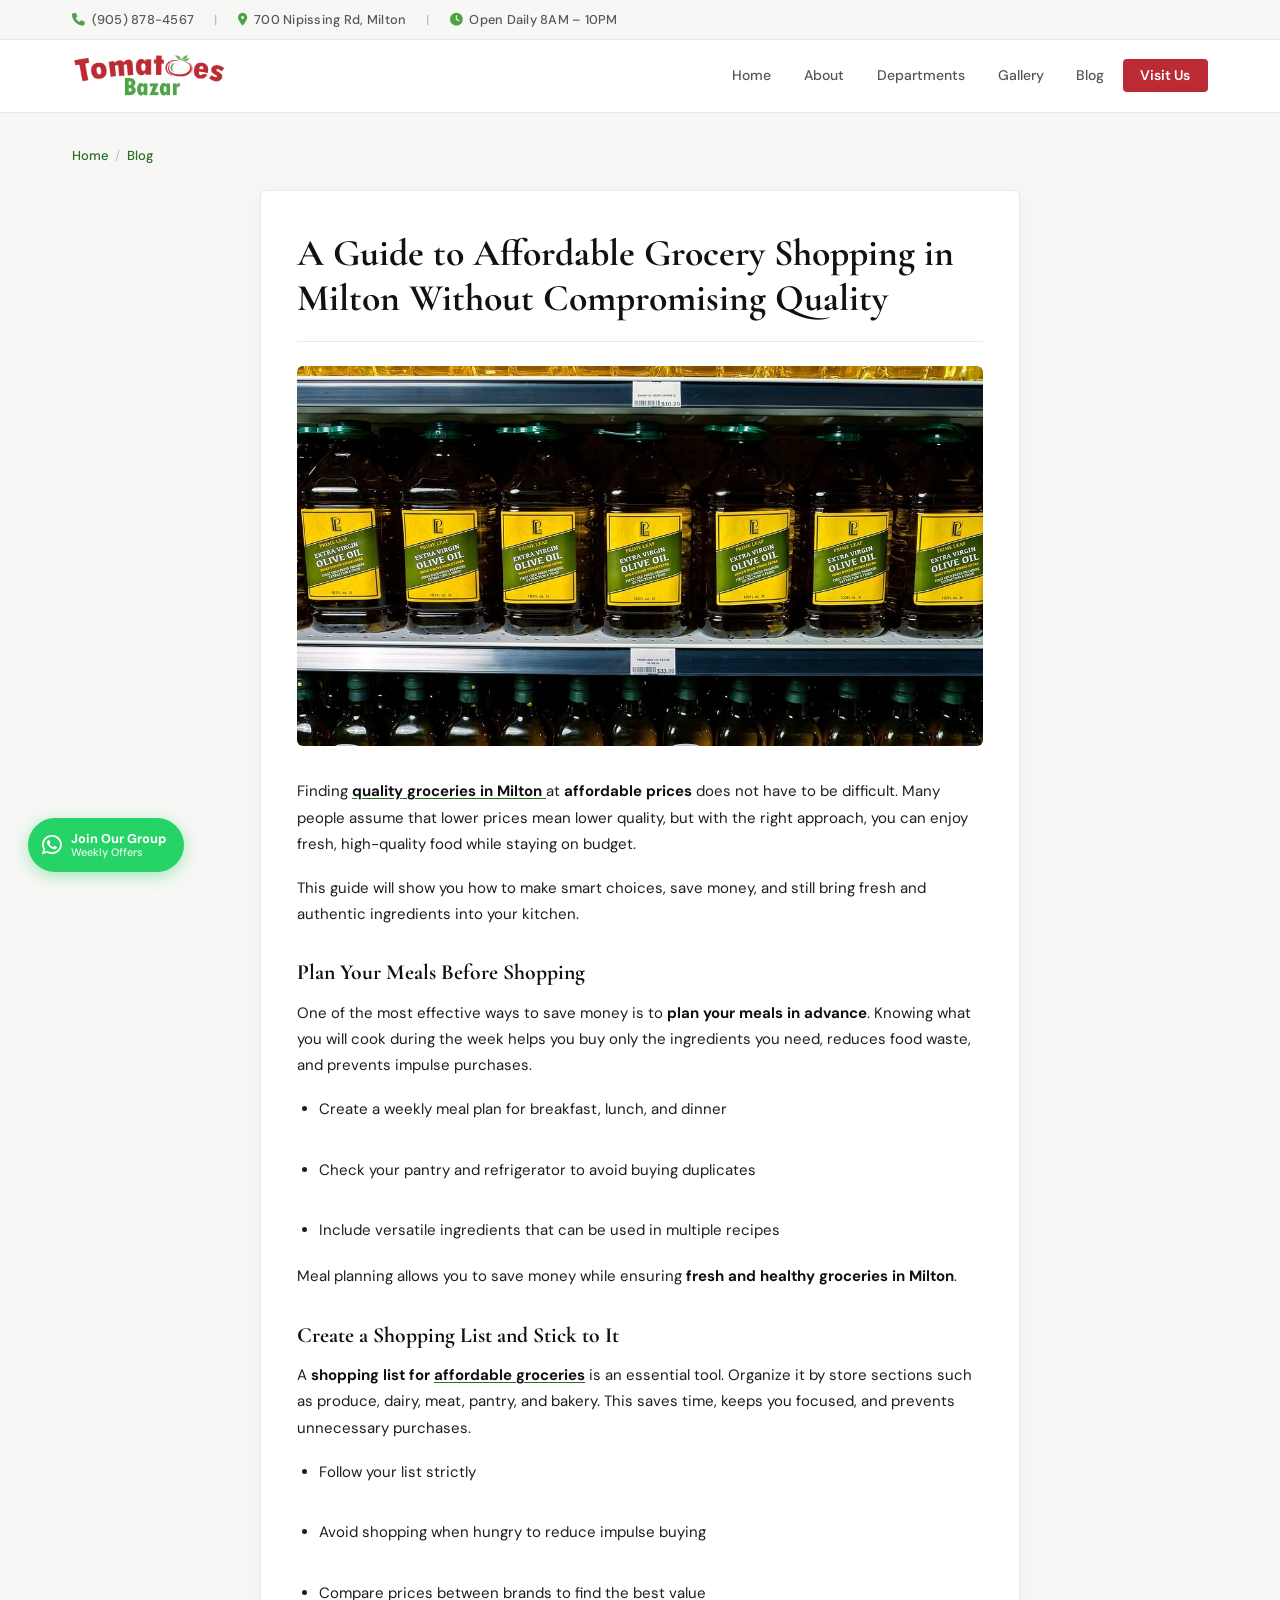
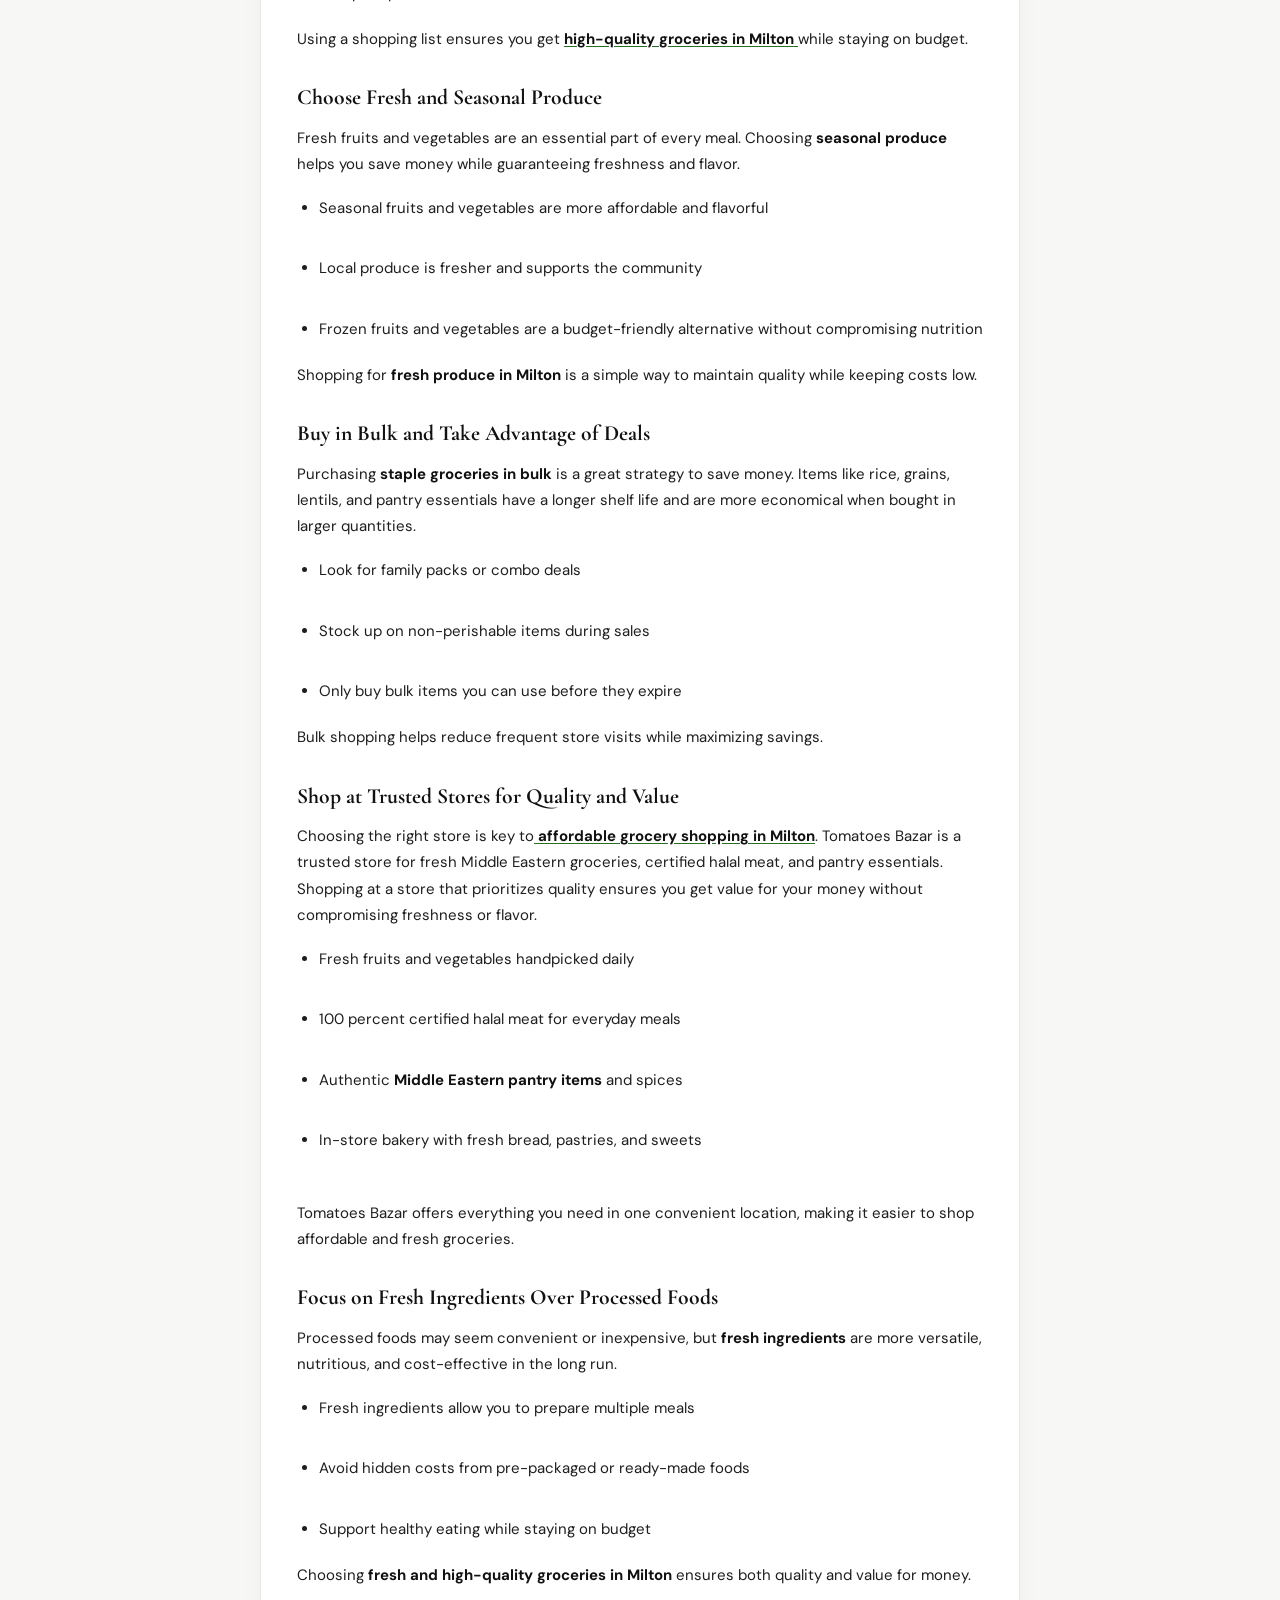
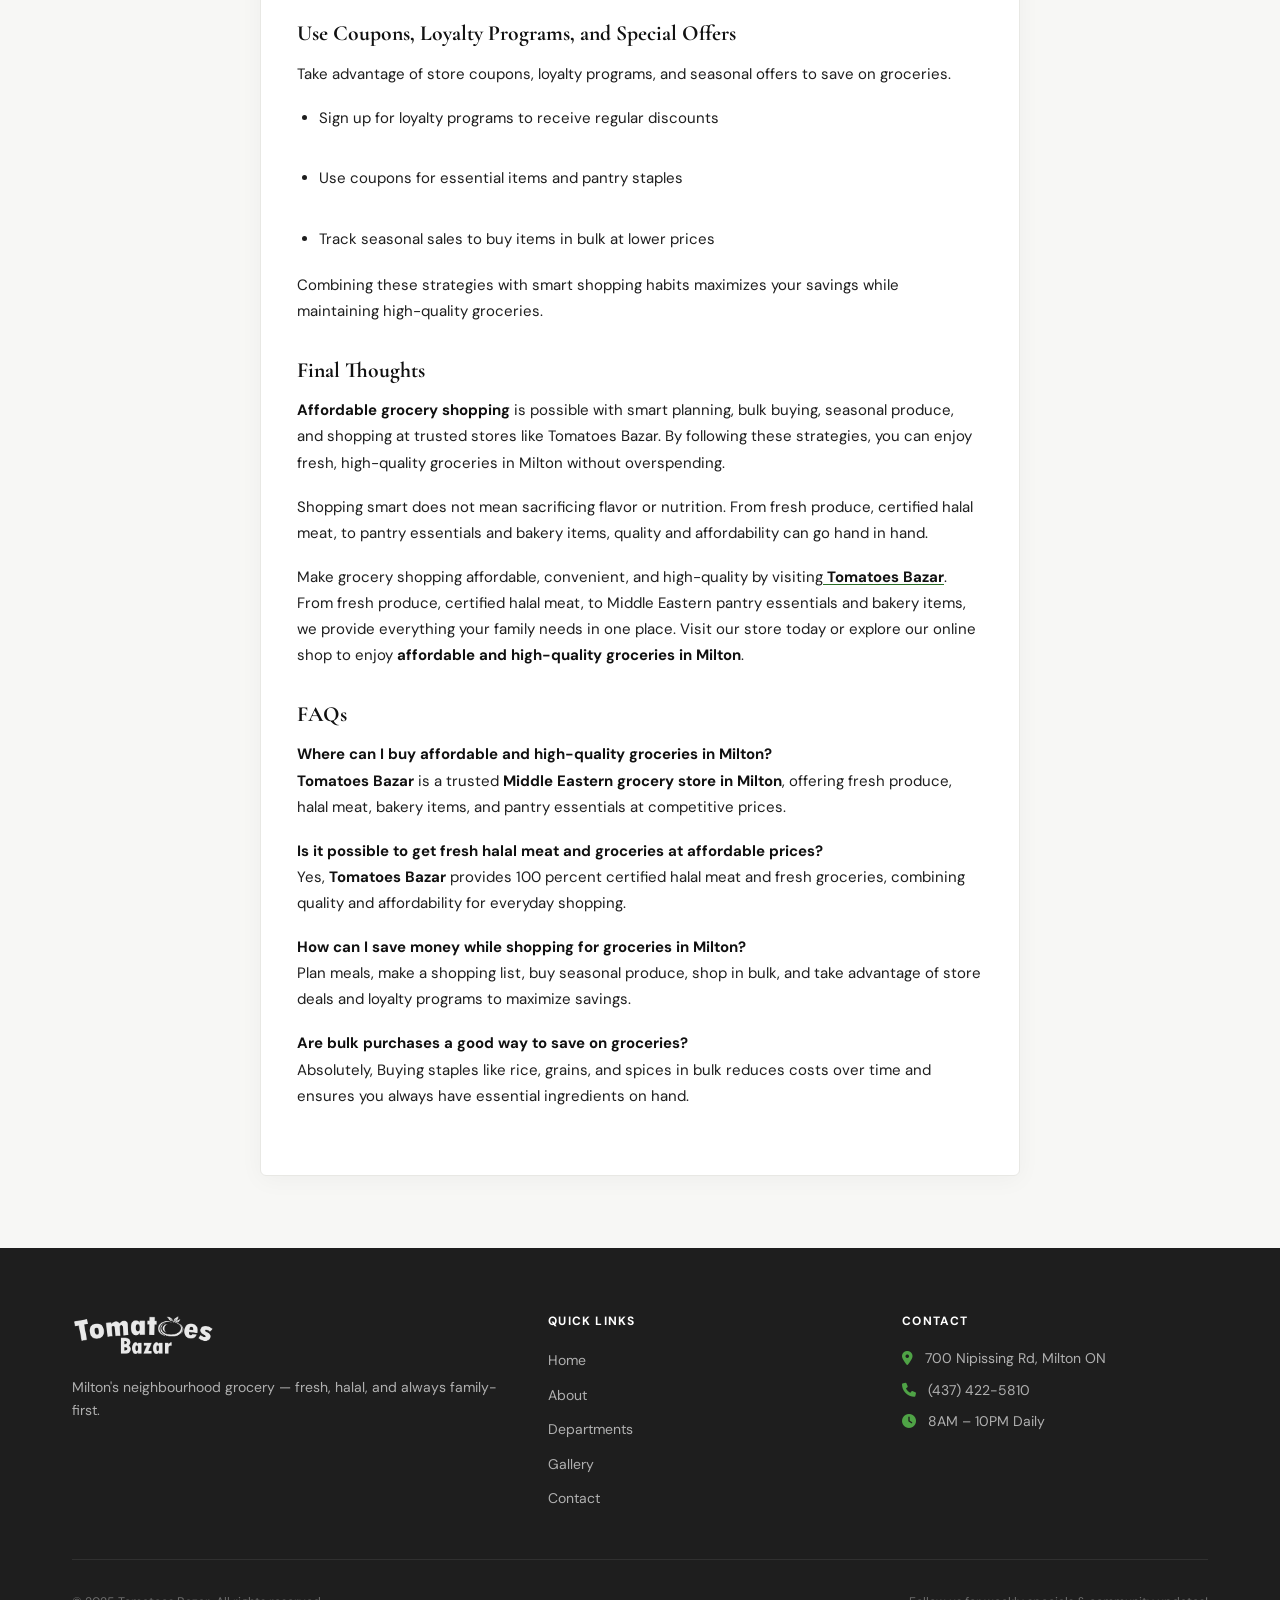
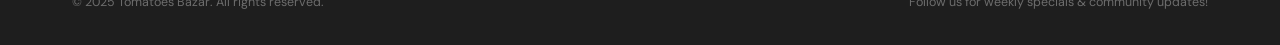
<file: a-guide-to-affordable-grocery-shopping-in-milton-without-compromising-quality.html>
<!DOCTYPE html>
<html lang="en">
<head>
    <meta charset="UTF-8">
    <meta name="viewport" content="width=device-width, initial-scale=1.0">
    <title>A Guide to Affordable Grocery Shopping in Milton Without Compromising Quality</title>
    <meta name="description" content="A practical guide to affordable grocery shopping in Milton without compromising quality — smart tips and strategies from Tomatoes Bazar, Milton's neighbourhood grocery.">
    <meta name="robots" content="index, follow">
    <link rel="canonical" href="https://tomatoesbazar.ca/a-guide-to-affordable-grocery-shopping-in-milton-without-compromising-quality.html">
    <link rel="preconnect" href="https://fonts.googleapis.com">
    <link href="https://fonts.googleapis.com/css2?family=Cormorant+Garamond:wght@400;500;600;700&family=DM+Sans:wght@300;400;500&display=swap" rel="stylesheet">
    <link rel="stylesheet" href="https://cdnjs.cloudflare.com/ajax/libs/font-awesome/6.0.0/css/all.min.css">
    <link rel="stylesheet" href="styles.css">
    <link rel="icon" type="image/png" href="full-logo.png">
    <link rel="apple-touch-icon" href="full-logo.png">
</head>
<body class="blog-body">
    <!-- Top Bar -->
    <div class="top-bar">
        <div class="top-bar-inner">
            <span class="tb-phone"><i class="fas fa-phone"></i>(905) 878-4567</span>
            <span class="top-bar-divider">|</span>
            <span class="tb-address"><a href="https://maps.google.com/?q=700+Nipissing+Rd,+Milton,+ON+L9T+4Z9" target="_blank" rel="noopener"><i class="fas fa-map-marker-alt"></i>700 Nipissing Rd, Milton</a></span>
            <span class="top-bar-divider">|</span>
            <span><i class="fas fa-clock"></i>Open Daily 8AM – 10PM</span>
        </div>
    </div>

    <!-- Header / Nav -->
    <header class="header" id="header">
        <nav class="nav">
            <button class="mobile-toggle" id="mobileToggle" aria-label="Menu">
                <span></span><span></span><span></span>
            </button>
            <a href="index.html#home" class="nav-logo">
                <img src="full-logo.png" alt="Tomatoes Bazar">
            </a>
            <ul class="nav-links" id="navLinks">
                <li><a href="index.html#home">Home</a></li>
                <li><a href="index.html#about">About</a></li>
                <li><a href="index.html#departments">Departments</a></li>
                <li><a href="index.html#galleries">Gallery</a></li>
                <li><a href="blog.html">Blog</a></li>
                <li><a href="index.html#contact" class="nav-cta">Visit Us</a></li>
            </ul>
        </nav>
    </header>

    <main class="article-page" id="article">
        <div class="container">
            <p class="breadcrumb"><a href="index.html">Home</a><span class="breadcrumb-sep">/</span><a href="blog.html">Blog</a></p>
            <article class="article-inner">
                <header class="article-header">
                    <h1>A Guide to Affordable Grocery Shopping in Milton Without Compromising Quality</h1>
                </header>
                <img src="Gallery/oil.jpg" class="article-featured-img" alt="Affordable sunflower and olive oil selection at Tomatoes Bazar Milton" loading="lazy">
                <div class="article-body prose">
<p class="card-text"><p><span style="font-weight: 400;">Finding </span><a href="https://tomatoesbazar.ca/"><strong>quality groceries in Milton</strong> </a><span style="font-weight: 400;">at </span><strong>affordable prices</strong><span style="font-weight: 400;"> does not have to be difficult. Many people assume that lower prices mean lower quality, but with the right approach, you can enjoy fresh, high-quality food while staying on budget.&nbsp;</span></p></p>
     <p><span style="font-weight: 400;">This guide will show you how to make smart choices, save money, and still bring fresh and authentic ingredients into your kitchen.</span></p>
<h2><strong>Plan Your Meals Before Shopping</strong></h2>
<p><span style="font-weight: 400;">One of the most effective ways to save money is to </span><strong>plan your meals in advance</strong><span style="font-weight: 400;">. Knowing what you will cook during the week helps you buy only the ingredients you need, reduces food waste, and prevents impulse purchases.</span></p>
<ul>
<li style="font-weight: 400;"><span style="font-weight: 400;">Create a weekly meal plan for breakfast, lunch, and dinner</span><span style="font-weight: 400;"><br /><br /></span></li>
<li style="font-weight: 400;"><span style="font-weight: 400;">Check your pantry and refrigerator to avoid buying duplicates</span><span style="font-weight: 400;"><br /><br /></span></li>
<li style="font-weight: 400;"><span style="font-weight: 400;">Include versatile ingredients that can be used in multiple recipes</span></li>
</ul>
<p><span style="font-weight: 400;">Meal planning allows you to save money while ensuring </span><strong>fresh and healthy groceries in Milton</strong><span style="font-weight: 400;">.</span></p>
<h2><strong>Create a Shopping List and Stick to It</strong></h2>
<p><span style="font-weight: 400;">A </span><strong>shopping list for </strong><a href="https://tomatoesbazar.ca/"><strong>affordable groceries</strong></a><span style="font-weight: 400;"> is an essential tool. Organize it by store sections such as produce, dairy, meat, pantry, and bakery. This saves time, keeps you focused, and prevents unnecessary purchases.</span></p>
<ul>
<li style="font-weight: 400;"><span style="font-weight: 400;">Follow your list strictly</span><span style="font-weight: 400;"><br /><br /></span></li>
<li style="font-weight: 400;"><span style="font-weight: 400;">Avoid shopping when hungry to reduce impulse buying</span><span style="font-weight: 400;"><br /><br /></span></li>
<li style="font-weight: 400;"><span style="font-weight: 400;">Compare prices between brands to find the best value</span></li>
</ul>
<p><span style="font-weight: 400;">Using a shopping list ensures you get </span><a href="https://tomatoesbazar.ca/"><strong>high-quality groceries in Milton</strong> </a><span style="font-weight: 400;">while staying on budget.</span></p>
<h2><strong>Choose Fresh and Seasonal Produce</strong></h2>
<p><span style="font-weight: 400;">Fresh fruits and vegetables are an essential part of every meal. Choosing </span><strong>seasonal produce </strong><span style="font-weight: 400;">helps you save money while guaranteeing freshness and flavor.</span></p>
<ul>
<li style="font-weight: 400;"><span style="font-weight: 400;">Seasonal fruits and vegetables are more affordable and flavorful</span><span style="font-weight: 400;"><br /><br /></span></li>
<li style="font-weight: 400;"><span style="font-weight: 400;">Local produce is fresher and supports the community</span><span style="font-weight: 400;"><br /><br /></span></li>
<li style="font-weight: 400;"><span style="font-weight: 400;">Frozen fruits and vegetables are a budget-friendly alternative without compromising nutrition</span></li>
</ul>
<p><span style="font-weight: 400;">Shopping for </span><strong>fresh produce in Milton</strong><span style="font-weight: 400;"> is a simple way to maintain quality while keeping costs low.</span></p>
<h2><strong>Buy in Bulk and Take Advantage of Deals</strong></h2>
<p><span style="font-weight: 400;">Purchasing </span><strong>staple groceries in bulk</strong><span style="font-weight: 400;"> is a great strategy to save money. Items like rice, grains, lentils, and pantry essentials have a longer shelf life and are more economical when bought in larger quantities.</span></p>
<ul>
<li style="font-weight: 400;"><span style="font-weight: 400;">Look for family packs or combo deals</span><span style="font-weight: 400;"><br /><br /></span></li>
<li style="font-weight: 400;"><span style="font-weight: 400;">Stock up on non-perishable items during sales</span><span style="font-weight: 400;"><br /><br /></span></li>
<li style="font-weight: 400;"><span style="font-weight: 400;">Only buy bulk items you can use before they expire</span></li>
</ul>
<p><span style="font-weight: 400;">Bulk shopping helps reduce frequent store visits while maximizing savings.</span></p>
<h2><strong>Shop at Trusted Stores for Quality and Value</strong></h2>
<p><span style="font-weight: 400;">Choosing the right store is key to</span><a href="https://tomatoesbazar.ca/"> <strong>affordable grocery shopping in Milton</strong></a><span style="font-weight: 400;">. Tomatoes Bazar is a trusted store for fresh Middle Eastern groceries, certified halal meat, and pantry essentials. Shopping at a store that prioritizes quality ensures you get value for your money without compromising freshness or flavor.</span></p>
<ul>
<li style="font-weight: 400;"><span style="font-weight: 400;">Fresh fruits and vegetables handpicked daily</span><span style="font-weight: 400;"><br /><br /></span></li>
<li style="font-weight: 400;"><span style="font-weight: 400;">100 percent certified halal meat for everyday meals</span><span style="font-weight: 400;"><br /><br /></span></li>
<li style="font-weight: 400;"><span style="font-weight: 400;">Authentic </span><strong>Middle Eastern pantry items</strong><span style="font-weight: 400;"> and spices</span><span style="font-weight: 400;"><br /><br /></span></li>
<li style="font-weight: 400;"><span style="font-weight: 400;">In-store bakery with fresh bread, pastries, and sweets</span><span style="font-weight: 400;"><br /><br /></span></li>
</ul>
<p><span style="font-weight: 400;">Tomatoes Bazar offers everything you need in one convenient location, making it easier to shop affordable and fresh groceries.</span></p>
<h2><strong>Focus on Fresh Ingredients Over Processed Foods</strong></h2>
<p><span style="font-weight: 400;">Processed foods may seem convenient or inexpensive, but </span><strong>fresh ingredients</strong><span style="font-weight: 400;"> are more versatile, nutritious, and cost-effective in the long run.</span></p>
<ul>
<li style="font-weight: 400;"><span style="font-weight: 400;">Fresh ingredients allow you to prepare multiple meals</span><span style="font-weight: 400;"><br /><br /></span></li>
<li style="font-weight: 400;"><span style="font-weight: 400;">Avoid hidden costs from pre-packaged or ready-made foods</span><span style="font-weight: 400;"><br /><br /></span></li>
<li style="font-weight: 400;"><span style="font-weight: 400;">Support healthy eating while staying on budget</span></li>
</ul>
<p><span style="font-weight: 400;">Choosing </span><strong>fresh and high-quality groceries in Milton</strong><span style="font-weight: 400;"> ensures both quality and value for money.</span></p>
<h2><strong>Use Coupons, Loyalty Programs, and Special Offers</strong></h2>
<p><span style="font-weight: 400;">Take advantage of store coupons, loyalty programs, and seasonal offers to save on groceries.</span></p>
<ul>
<li style="font-weight: 400;"><span style="font-weight: 400;">Sign up for loyalty programs to receive regular discounts</span><span style="font-weight: 400;"><br /><br /></span></li>
<li style="font-weight: 400;"><span style="font-weight: 400;">Use coupons for essential items and pantry staples</span><span style="font-weight: 400;"><br /><br /></span></li>
<li style="font-weight: 400;"><span style="font-weight: 400;">Track seasonal sales to buy items in bulk at lower prices</span></li>
</ul>
<p><span style="font-weight: 400;">Combining these strategies with smart shopping habits maximizes your savings while maintaining high-quality groceries.</span></p>
<h2><strong>Final Thoughts</strong></h2>
<p><strong>Affordable grocery shopping </strong><span style="font-weight: 400;">is possible with smart planning, bulk buying, seasonal produce, and shopping at trusted stores like Tomatoes Bazar. By following these strategies, you can enjoy fresh, high-quality groceries in Milton without overspending.</span></p>
<p><span style="font-weight: 400;">Shopping smart does not mean sacrificing flavor or nutrition. From fresh produce, certified halal meat, to pantry essentials and bakery items, quality and affordability can go hand in hand.</span></p>
<p><span style="font-weight: 400;">Make grocery shopping affordable, convenient, and high-quality by visiting</span><a href="https://tomatoesbazar.ca/"><strong> Tomatoes Bazar</strong></a><span style="font-weight: 400;">. From fresh produce, certified halal meat, to Middle Eastern pantry essentials and bakery items, we provide everything your family needs in one place. Visit our store today or explore our online shop to enjoy </span><strong>affordable and high-quality groceries in Milton</strong><span style="font-weight: 400;">.</span></p>
<h2><strong>FAQs&nbsp;</strong></h2>
<p><strong>Where can I buy affordable and high-quality groceries in Milton?</strong><strong><br /></strong><strong>Tomatoes Bazar</strong><span style="font-weight: 400;"> is a trusted </span><strong>Middle Eastern grocery store in Milton</strong><span style="font-weight: 400;">, offering fresh produce, halal meat, bakery items, and pantry essentials at competitive prices.</span></p>
<p><strong>Is it possible to get fresh halal meat and groceries at affordable prices?</strong><strong><br /></strong><span style="font-weight: 400;">Yes, </span><strong>Tomatoes Bazar</strong><span style="font-weight: 400;"> provides 100 percent certified halal meat and fresh groceries, combining quality and affordability for everyday shopping.</span></p>
<p><strong>How can I save money while shopping for groceries in Milton?</strong><strong><br /></strong><span style="font-weight: 400;">Plan meals, make a shopping list, buy seasonal produce, shop in bulk, and take advantage of store deals and loyalty programs to maximize savings.</span></p>
<p><strong>Are bulk purchases a good way to save on groceries?</strong><strong><br /></strong><span style="font-weight: 400;">Absolutely, Buying staples like rice, grains, and spices in bulk reduces costs over time and ensures you always have essential ingredients on hand.</span></p>
                </div>
            </article>
        </div>
    </main>

    <!-- Footer -->
    <footer class="footer">
        <div class="container">
            <div class="footer-inner">
                <div class="footer-brand">
                    <img src="full-logo.png" alt="Tomatoes Bazar" class="footer-logo">
                    <p>Milton's neighbourhood grocery — fresh, halal, and always family-first.</p>
                </div>
                <div class="footer-links">
                    <h4>Quick Links</h4>
                    <ul>
                        <li><a href="index.html#home">Home</a></li>
                        <li><a href="index.html#about">About</a></li>
                        <li><a href="index.html#departments">Departments</a></li>
                        <li><a href="index.html#galleries">Gallery</a></li>
                        <li><a href="index.html#contact">Contact</a></li>
                    </ul>
                </div>
                <div class="footer-contact">
                    <h4>Contact</h4>
                    <p><i class="fas fa-map-marker-alt"></i> 700 Nipissing Rd, Milton ON</p>
                    <p><i class="fas fa-phone"></i> (437) 422-5810</p>
                    <p><i class="fas fa-clock"></i> 8AM – 10PM Daily</p>
                </div>
            </div>
            <div class="footer-bottom">
                <p>&copy; 2025 Tomatoes Bazar. All rights reserved.</p>
                <p>Follow us for weekly specials &amp; community updates!</p>
            </div>
        </div>
    </footer>

    <a href="https://chat.whatsapp.com/LOfc370Q6PoHjvADxJJck9" target="_blank" rel="noopener"
       class="whatsapp-group-float" title="Join our WhatsApp Group">
        <i class="fab fa-whatsapp"></i>
        <span class="wg-label"><span class="wg-line1">Join Our Group</span><span class="wg-line2">Weekly Offers</span></span>
    </a>
    <div class="mobile-sticky-bar">
        <a href="https://maps.google.com/?q=700+Nipissing+Rd,+Milton,+ON+L9T+4Z9"
           target="_blank" rel="noopener" class="sticky-directions">
            <i class="fas fa-map-marker-alt"></i>
            <span>Get Directions</span>
        </a>
    </div>

    <script src="script.js"></script>
</body>
</html>
</file>
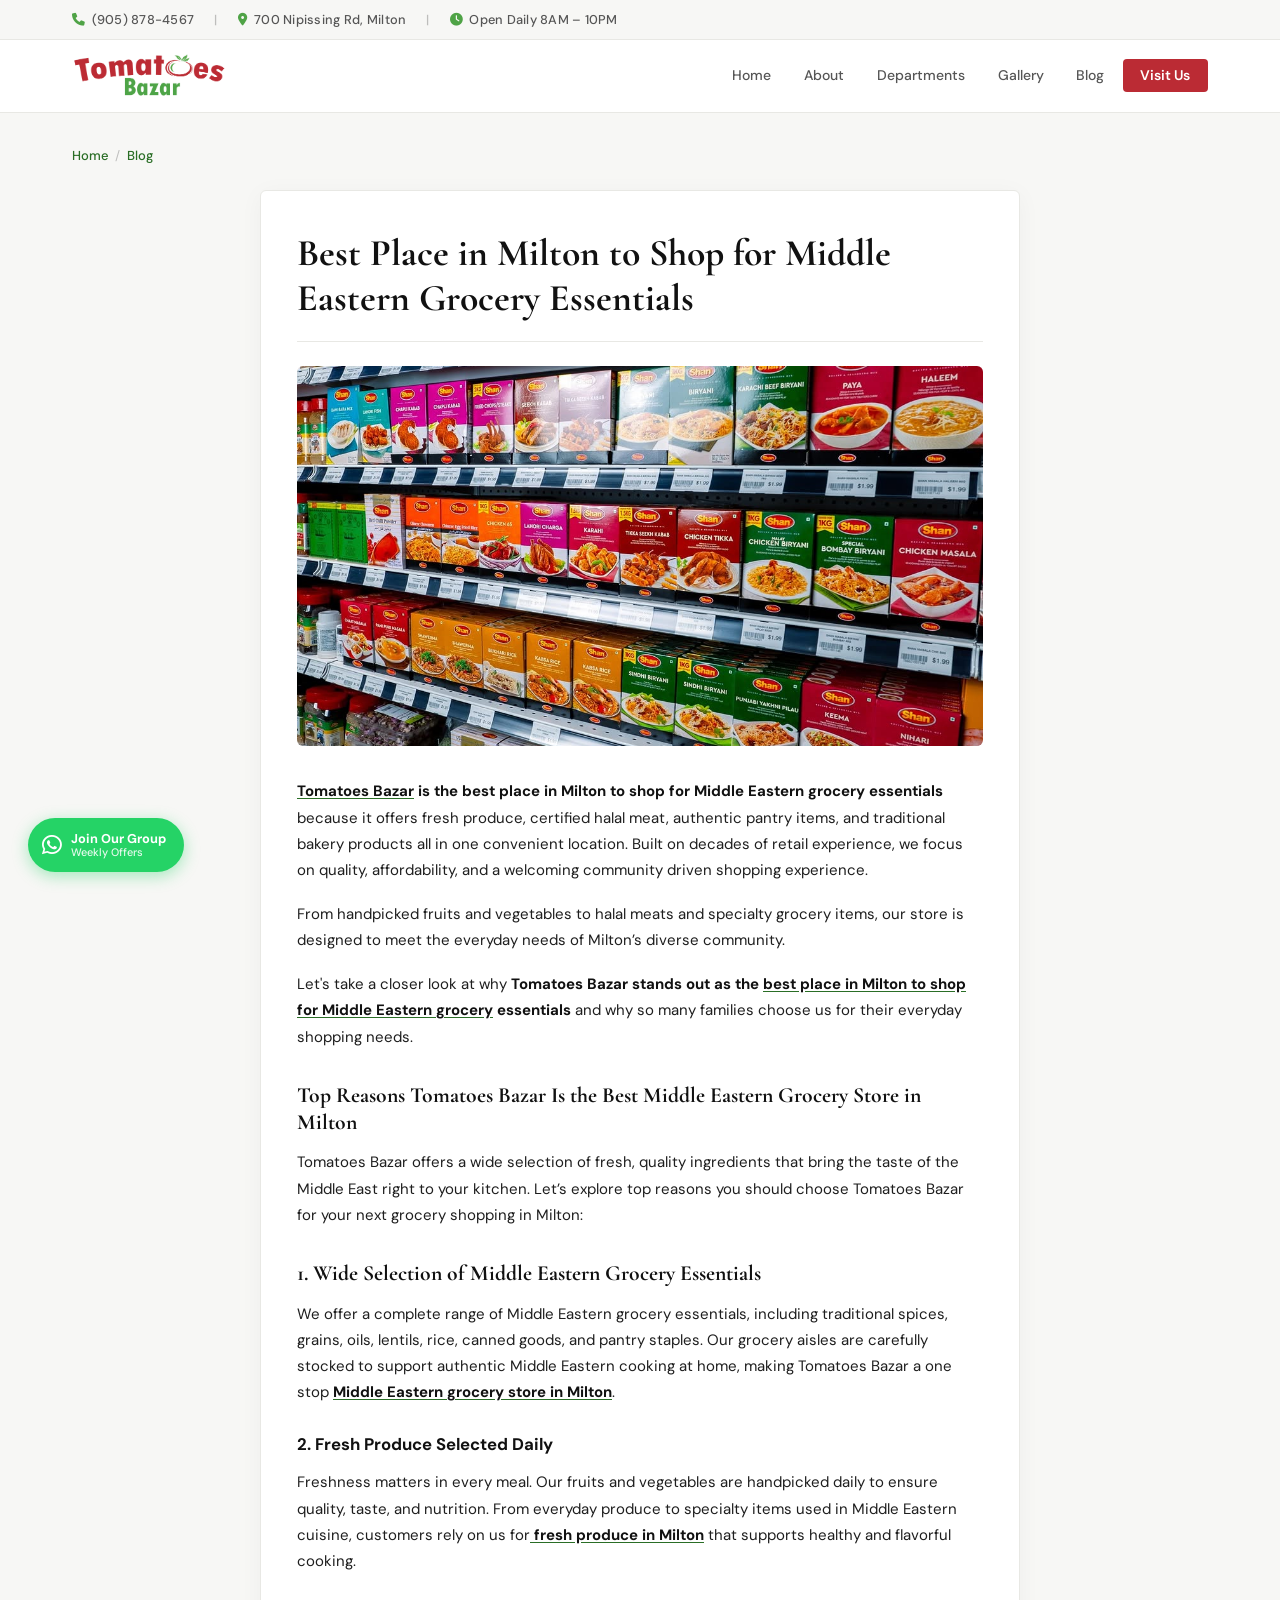
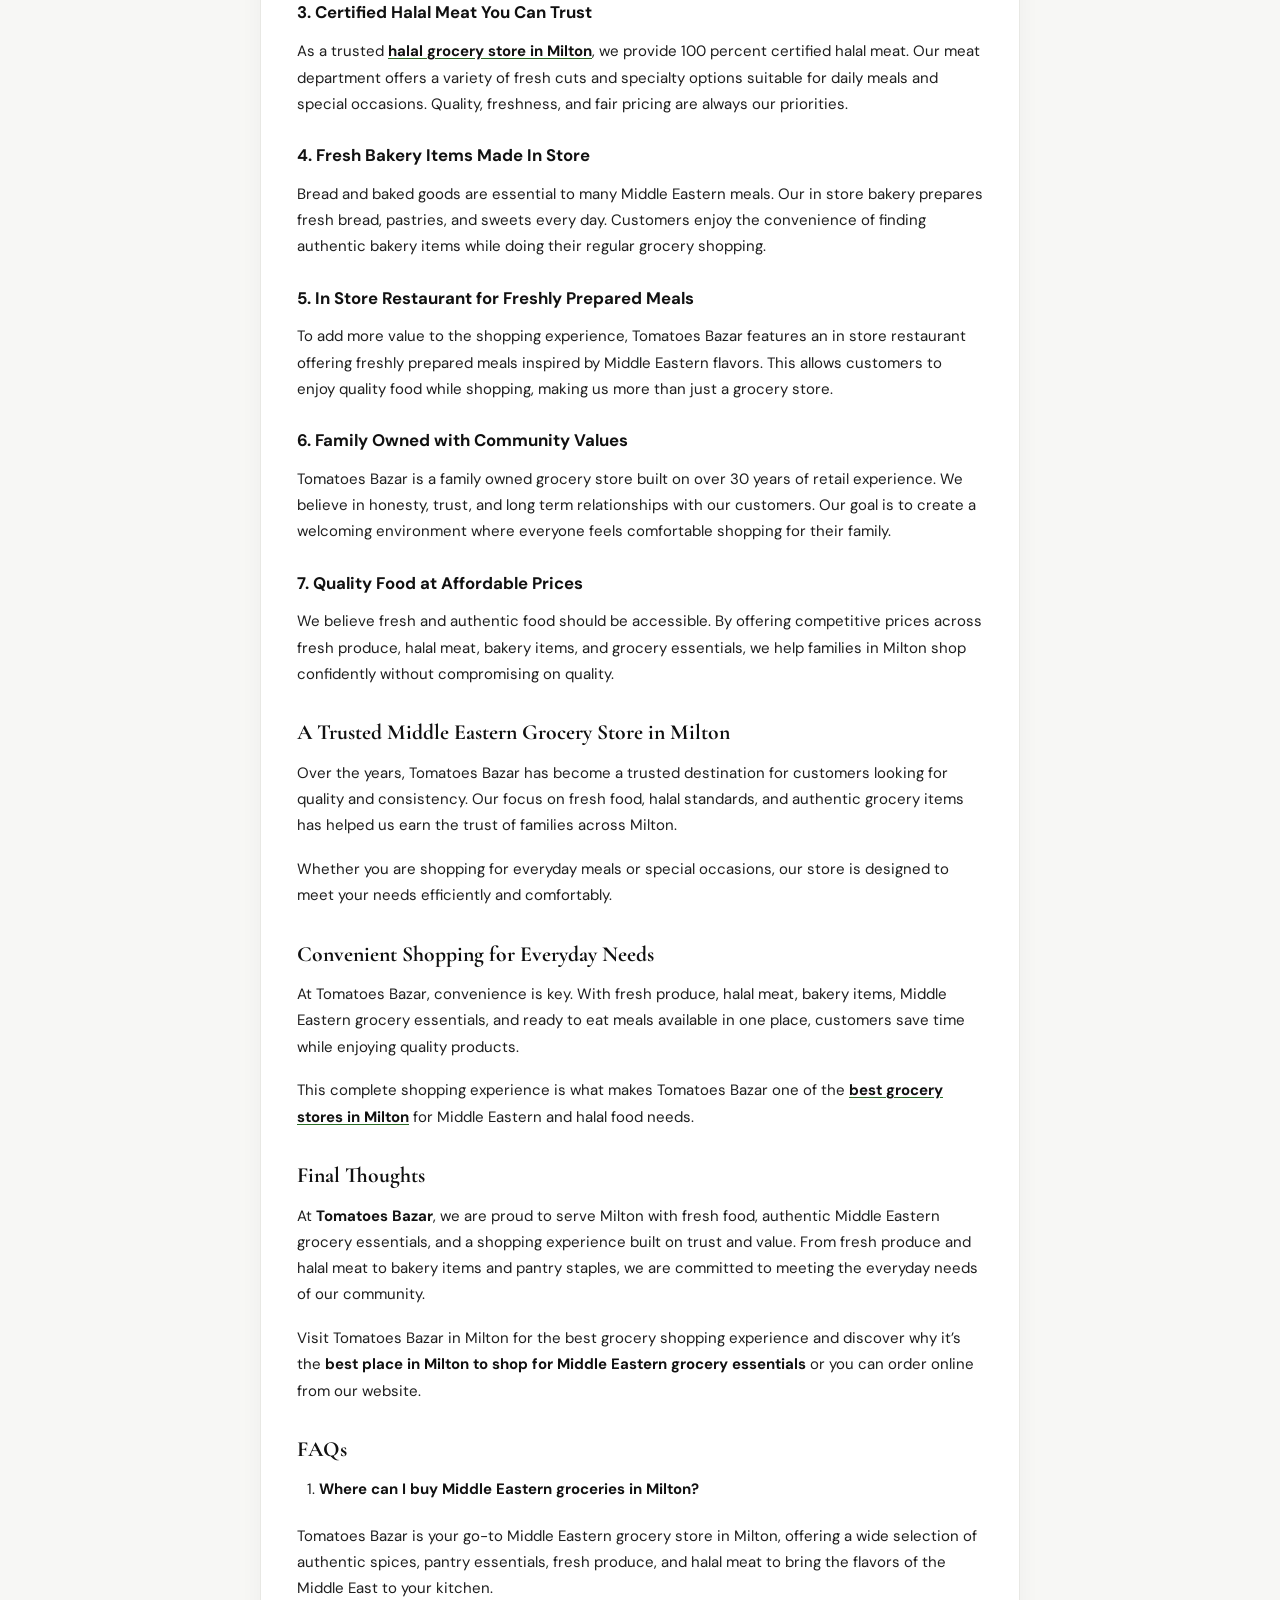
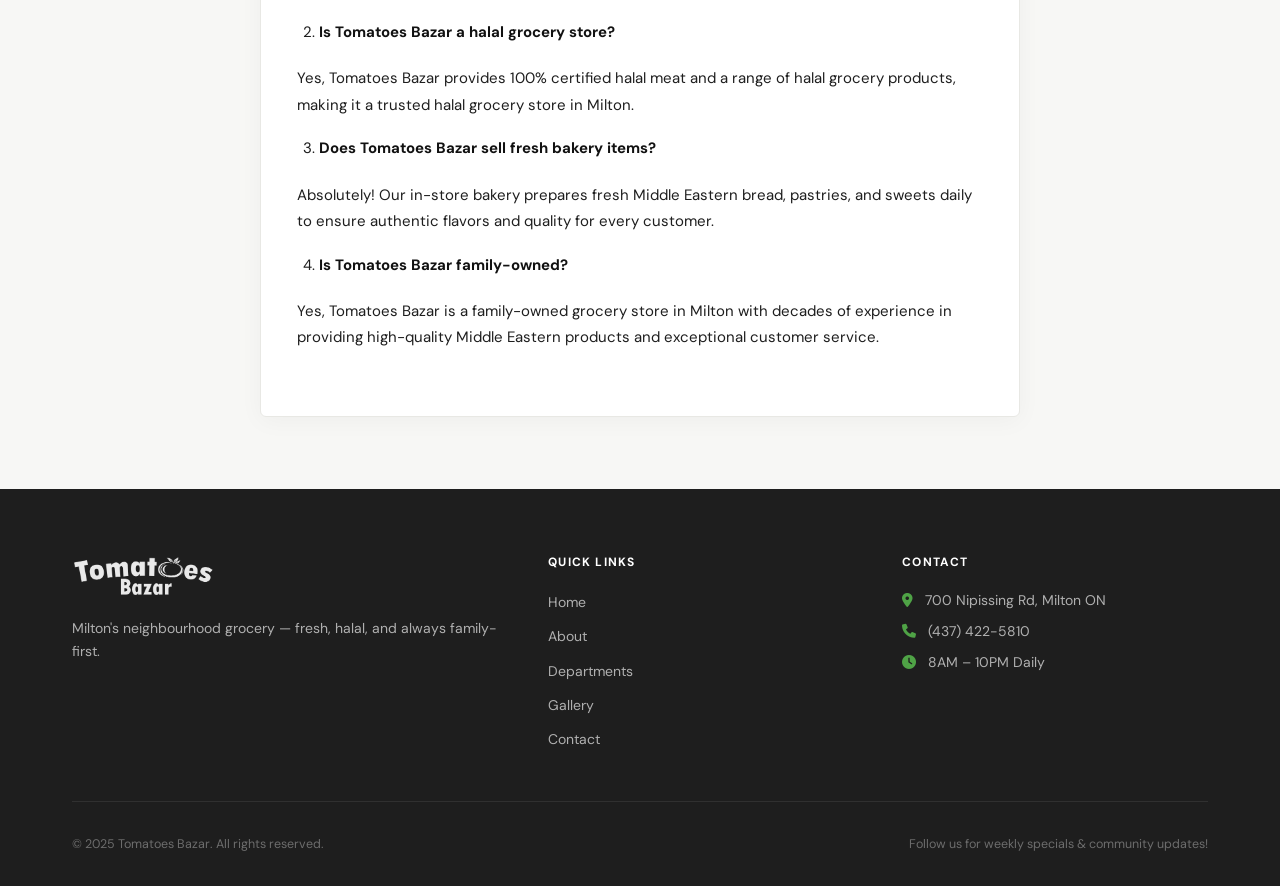
<file: best-place-in-milton-to-shop-for-middle-eastern-grocery-essentials.html>
<!DOCTYPE html>
<html lang="en">
<head>
    <meta charset="UTF-8">
    <meta name="viewport" content="width=device-width, initial-scale=1.0">
    <title>Best Place in Milton to Shop for Middle Eastern Grocery Essentials</title>
    <meta name="description" content="Tomatoes Bazar is the best place in Milton to shop for Middle Eastern grocery essentials — spices, certified halal meat, fresh produce, and traditional pantry staples.">
    <meta name="robots" content="index, follow">
    <link rel="canonical" href="https://tomatoesbazar.ca/best-place-in-milton-to-shop-for-middle-eastern-grocery-essentials.html">
    <link rel="preconnect" href="https://fonts.googleapis.com">
    <link href="https://fonts.googleapis.com/css2?family=Cormorant+Garamond:wght@400;500;600;700&family=DM+Sans:wght@300;400;500&display=swap" rel="stylesheet">
    <link rel="stylesheet" href="https://cdnjs.cloudflare.com/ajax/libs/font-awesome/6.0.0/css/all.min.css">
    <link rel="stylesheet" href="styles.css">
    <link rel="icon" type="image/png" href="full-logo.png">
    <link rel="apple-touch-icon" href="full-logo.png">
</head>
<body class="blog-body">
    <!-- Top Bar -->
    <div class="top-bar">
        <div class="top-bar-inner">
            <span class="tb-phone"><i class="fas fa-phone"></i>(905) 878-4567</span>
            <span class="top-bar-divider">|</span>
            <span class="tb-address"><a href="https://maps.google.com/?q=700+Nipissing+Rd,+Milton,+ON+L9T+4Z9" target="_blank" rel="noopener"><i class="fas fa-map-marker-alt"></i>700 Nipissing Rd, Milton</a></span>
            <span class="top-bar-divider">|</span>
            <span><i class="fas fa-clock"></i>Open Daily 8AM – 10PM</span>
        </div>
    </div>

    <!-- Header / Nav -->
    <header class="header" id="header">
        <nav class="nav">
            <button class="mobile-toggle" id="mobileToggle" aria-label="Menu">
                <span></span><span></span><span></span>
            </button>
            <a href="index.html#home" class="nav-logo">
                <img src="full-logo.png" alt="Tomatoes Bazar">
            </a>
            <ul class="nav-links" id="navLinks">
                <li><a href="index.html#home">Home</a></li>
                <li><a href="index.html#about">About</a></li>
                <li><a href="index.html#departments">Departments</a></li>
                <li><a href="index.html#galleries">Gallery</a></li>
                <li><a href="blog.html">Blog</a></li>
                <li><a href="index.html#contact" class="nav-cta">Visit Us</a></li>
            </ul>
        </nav>
    </header>

    <main class="article-page" id="article">
        <div class="container">
            <p class="breadcrumb"><a href="index.html">Home</a><span class="breadcrumb-sep">/</span><a href="blog.html">Blog</a></p>
            <article class="article-inner">
                <header class="article-header">
                    <h1>Best Place in Milton to Shop for Middle Eastern Grocery Essentials</h1>
                </header>
                <img src="Gallery/spices.jpg" class="article-featured-img" alt="Middle Eastern spice mixes and grocery products at Tomatoes Bazar Milton" loading="lazy">
                <div class="article-body prose">
<p class="card-text"><p><a href="https://tomatoesbazar.ca/"><strong>Tomatoes Bazar</strong></a><strong> is the best place in Milton to shop for Middle Eastern grocery essentials</strong><span style="font-weight: 400;"> because it offers fresh produce, certified halal meat, authentic pantry items, and traditional bakery products all in one convenient location. Built on decades of retail experience, we focus on quality, affordability, and a welcoming community driven shopping experience.</span></p></p>
       
    <p><span style="font-weight: 400;">From handpicked fruits and vegetables to halal meats and specialty grocery items, our store is designed to meet the everyday needs of Milton&rsquo;s diverse community.</span></p>
<p><span style="font-weight: 400;">Let's take a closer look at why </span><strong>Tomatoes Bazar stands out as the </strong><a href="https://tomatoesbazar.ca/"><strong>best place in Milton to shop for Middle Eastern grocery</strong></a><strong> essentials</strong><span style="font-weight: 400;"> and why so many families choose us for their everyday shopping needs.</span></p>
<h2><strong>Top Reasons Tomatoes Bazar Is the Best Middle Eastern Grocery Store in Milton</strong></h2>
<p><span style="font-weight: 400;">Tomatoes Bazar offers a wide selection of fresh, quality ingredients that bring the taste of the Middle East right to your kitchen. Let&rsquo;s explore top reasons you should choose Tomatoes Bazar for your next grocery shopping in Milton:&nbsp;</span></p>
<h2><strong>1. Wide Selection of Middle Eastern Grocery Essentials</strong></h2>
<p><span style="font-weight: 400;">We offer a complete range of Middle Eastern grocery essentials, including traditional spices, grains, oils, lentils, rice, canned goods, and pantry staples. Our grocery aisles are carefully stocked to support authentic Middle Eastern cooking at home, making Tomatoes Bazar a one stop </span><a href="https://tomatoesbazar.ca/"><strong>Middle Eastern grocery store in Milton</strong></a><span style="font-weight: 400;">.</span></p>
<h3><strong>2. Fresh Produce Selected Daily</strong></h3>
<p><span style="font-weight: 400;">Freshness matters in every meal. Our fruits and vegetables are handpicked daily to ensure quality, taste, and nutrition. From everyday produce to specialty items used in Middle Eastern cuisine, customers rely on us for</span><a href="https://tomatoesbazar.ca/"> <strong>fresh produce in Milton</strong></a><span style="font-weight: 400;"> that supports healthy and flavorful cooking.</span></p>
<h3><strong>3. Certified Halal Meat You Can Trust</strong></h3>
<p><span style="font-weight: 400;">As a trusted </span><a href="https://tomatoesbazar.ca/"><strong>halal grocery store in Milton</strong></a><span style="font-weight: 400;">, we provide 100 percent certified halal meat. Our meat department offers a variety of fresh cuts and specialty options suitable for daily meals and special occasions. Quality, freshness, and fair pricing are always our priorities.</span></p>
<h3><strong>4. Fresh Bakery Items Made In Store</strong></h3>
<p><span style="font-weight: 400;">Bread and baked goods are essential to many Middle Eastern meals. Our in store bakery prepares fresh bread, pastries, and sweets every day. Customers enjoy the convenience of finding authentic bakery items while doing their regular grocery shopping.</span></p>
<h3><strong>5. In Store Restaurant for Freshly Prepared Meals</strong></h3>
<p><span style="font-weight: 400;">To add more value to the shopping experience, Tomatoes Bazar features an in store restaurant offering freshly prepared meals inspired by Middle Eastern flavors. This allows customers to enjoy quality food while shopping, making us more than just a grocery store.</span></p>
<h3><strong>6. Family Owned with Community Values</strong></h3>
<p><span style="font-weight: 400;">Tomatoes Bazar is a family owned grocery store built on over 30 years of retail experience. We believe in honesty, trust, and long term relationships with our customers. Our goal is to create a welcoming environment where everyone feels comfortable shopping for their family.</span></p>
<h3><strong>7. Quality Food at Affordable Prices</strong></h3>
<p><span style="font-weight: 400;">We believe fresh and authentic food should be accessible. By offering competitive prices across fresh produce, halal meat, bakery items, and grocery essentials, we help families in Milton shop confidently without compromising on quality.</span></p>
<h2><strong>A Trusted Middle Eastern Grocery Store in Milton</strong></h2>
<p><span style="font-weight: 400;">Over the years, Tomatoes Bazar has become a trusted destination for customers looking for quality and consistency. Our focus on fresh food, halal standards, and authentic grocery items has helped us earn the trust of families across Milton.</span></p>
<p><span style="font-weight: 400;">Whether you are shopping for everyday meals or special occasions, our store is designed to meet your needs efficiently and comfortably.</span></p>
<h2><strong>Convenient Shopping for Everyday Needs</strong></h2>
<p><span style="font-weight: 400;">At Tomatoes Bazar, convenience is key. With fresh produce, halal meat, bakery items, Middle Eastern grocery essentials, and ready to eat meals available in one place, customers save time while enjoying quality products.</span></p>
<p><span style="font-weight: 400;">This complete shopping experience is what makes Tomatoes Bazar one of the </span><a href="https://tomatoesbazar.ca/"><strong>best grocery stores in Milton</strong></a><span style="font-weight: 400;"> for Middle Eastern and halal food needs.</span></p>
<h2><strong>Final Thoughts</strong></h2>
<p><span style="font-weight: 400;">At </span><strong>Tomatoes Bazar</strong><span style="font-weight: 400;">, we are proud to serve Milton with fresh food, authentic Middle Eastern grocery essentials, and a shopping experience built on trust and value. From fresh produce and halal meat to bakery items and pantry staples, we are committed to meeting the everyday needs of our community.</span></p>
<p><span style="font-weight: 400;">Visit</span> <span style="font-weight: 400;">Tomatoes Bazar in Milton for the best grocery shopping experience and discover why it&rsquo;s the </span><strong>best place in Milton to shop for Middle Eastern grocery essentials</strong><span style="font-weight: 400;"> or you can order online from our website.</span></p>
<h2><strong>FAQs</strong></h2>
<ol>
<li><strong> Where can I buy Middle Eastern groceries in Milton?</strong></li>
</ol>
<p><span style="font-weight: 400;">Tomatoes Bazar is your go-to Middle Eastern grocery store in Milton, offering a wide selection of authentic spices, pantry essentials, fresh produce, and halal meat to bring the flavors of the Middle East to your kitchen.</span></p>
<ol start="2">
<li><strong> Is Tomatoes Bazar a halal grocery store?</strong></li>
</ol>
<p><span style="font-weight: 400;">Yes, Tomatoes Bazar provides 100% certified halal meat and a range of halal grocery products, making it a trusted halal grocery store in Milton.</span></p>
<ol start="3">
<li><strong> Does Tomatoes Bazar sell fresh bakery items?</strong></li>
</ol>
<p><span style="font-weight: 400;">Absolutely! Our in-store bakery prepares fresh Middle Eastern bread, pastries, and sweets daily to ensure authentic flavors and quality for every customer.</span></p>
<ol start="4">
<li><strong> Is Tomatoes Bazar family-owned?</strong></li>
</ol>
<p><span style="font-weight: 400;">Yes, Tomatoes Bazar is a family-owned grocery store in Milton with decades of experience in providing high-quality Middle Eastern products and exceptional customer service.</span></p>
                </div>
            </article>
        </div>
    </main>

    <!-- Footer -->
    <footer class="footer">
        <div class="container">
            <div class="footer-inner">
                <div class="footer-brand">
                    <img src="full-logo.png" alt="Tomatoes Bazar" class="footer-logo">
                    <p>Milton's neighbourhood grocery — fresh, halal, and always family-first.</p>
                </div>
                <div class="footer-links">
                    <h4>Quick Links</h4>
                    <ul>
                        <li><a href="index.html#home">Home</a></li>
                        <li><a href="index.html#about">About</a></li>
                        <li><a href="index.html#departments">Departments</a></li>
                        <li><a href="index.html#galleries">Gallery</a></li>
                        <li><a href="index.html#contact">Contact</a></li>
                    </ul>
                </div>
                <div class="footer-contact">
                    <h4>Contact</h4>
                    <p><i class="fas fa-map-marker-alt"></i> 700 Nipissing Rd, Milton ON</p>
                    <p><i class="fas fa-phone"></i> (437) 422-5810</p>
                    <p><i class="fas fa-clock"></i> 8AM – 10PM Daily</p>
                </div>
            </div>
            <div class="footer-bottom">
                <p>&copy; 2025 Tomatoes Bazar. All rights reserved.</p>
                <p>Follow us for weekly specials &amp; community updates!</p>
            </div>
        </div>
    </footer>

    <a href="https://chat.whatsapp.com/LOfc370Q6PoHjvADxJJck9" target="_blank" rel="noopener"
       class="whatsapp-group-float" title="Join our WhatsApp Group">
        <i class="fab fa-whatsapp"></i>
        <span class="wg-label"><span class="wg-line1">Join Our Group</span><span class="wg-line2">Weekly Offers</span></span>
    </a>
    <div class="mobile-sticky-bar">
        <a href="https://maps.google.com/?q=700+Nipissing+Rd,+Milton,+ON+L9T+4Z9"
           target="_blank" rel="noopener" class="sticky-directions">
            <i class="fas fa-map-marker-alt"></i>
            <span>Get Directions</span>
        </a>
    </div>

    <script src="script.js"></script>
</body>
</html>
</file>
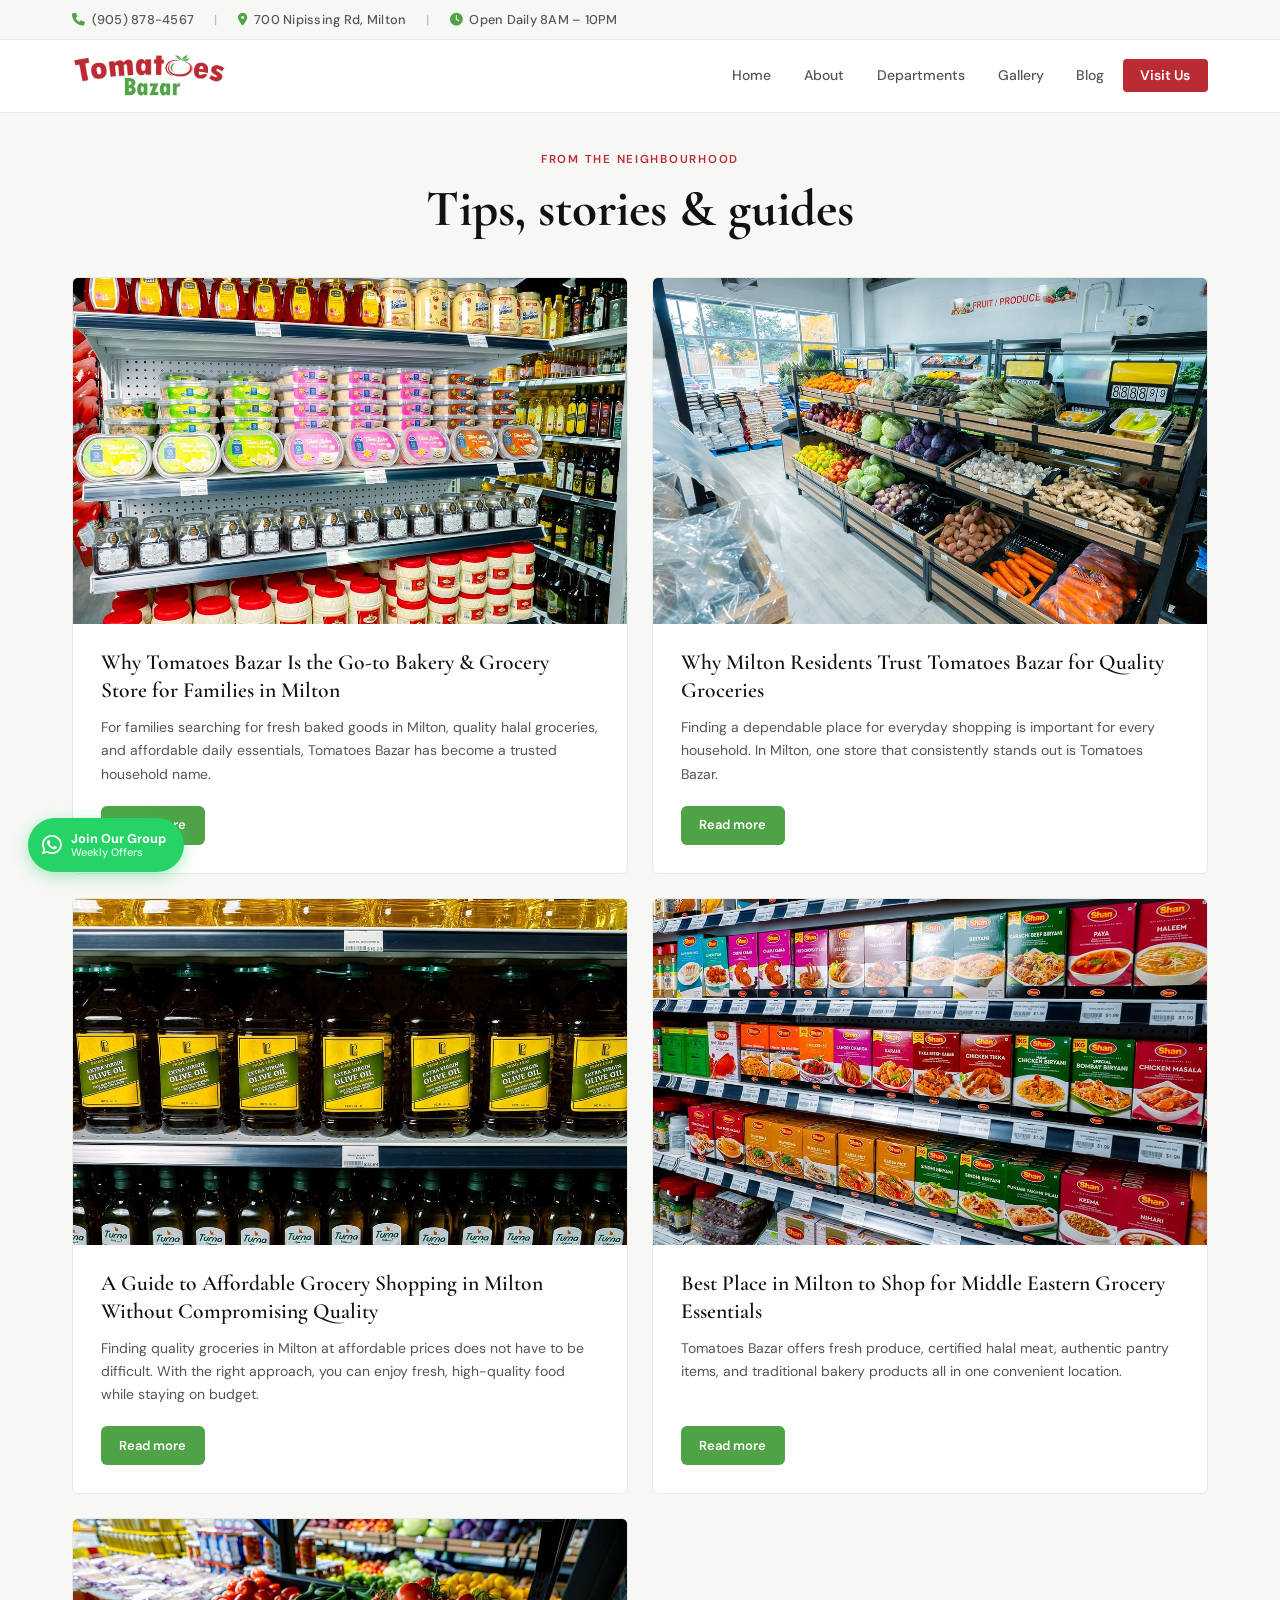
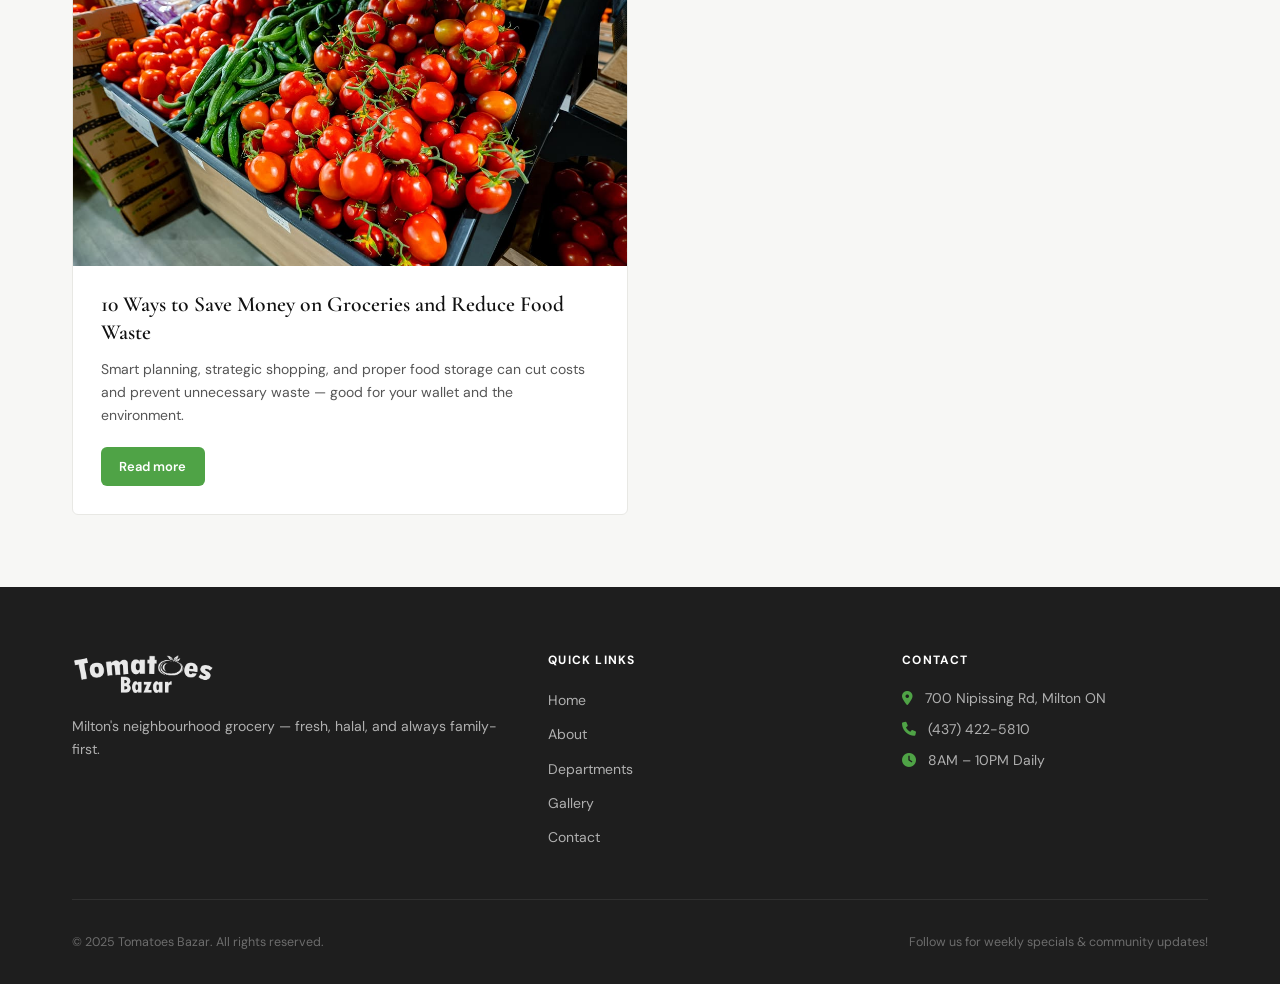
<file: blog.html>
<!DOCTYPE html>
<html lang="en">
<head>
    <meta charset="UTF-8">
    <meta name="viewport" content="width=device-width, initial-scale=1.0">
    <title>Blog — Tomatoes Bazar | Grocery Tips &amp; Local Stories, Milton ON</title>
    <meta name="description" content="Grocery tips, local food stories, and guides from Tomatoes Bazar — Milton's neighbourhood grocery store for fresh produce, halal meat, and Middle Eastern essentials.">
    <meta name="robots" content="index, follow">
    <link rel="canonical" href="https://tomatoesbazar.ca/blog.html">
    <meta property="og:type" content="website">
    <meta property="og:site_name" content="Tomatoes Bazar">
    <meta property="og:title" content="Blog — Tomatoes Bazar | Grocery Tips &amp; Local Stories">
    <meta property="og:description" content="Grocery tips, local food stories, and guides from Tomatoes Bazar — Milton's neighbourhood grocery.">
    <meta property="og:url" content="https://tomatoesbazar.ca/blog.html">
    <meta property="og:image" content="https://tomatoesbazar.ca/Gallery/produce.jpg">
    <link rel="icon" type="image/png" href="full-logo.png">
    <link rel="apple-touch-icon" href="full-logo.png">
    <link rel="preconnect" href="https://fonts.googleapis.com">
    <link href="https://fonts.googleapis.com/css2?family=Cormorant+Garamond:wght@400;500;600;700&family=DM+Sans:wght@300;400;500&display=swap" rel="stylesheet">
    <link rel="stylesheet" href="https://cdnjs.cloudflare.com/ajax/libs/font-awesome/6.0.0/css/all.min.css">
    <link rel="stylesheet" href="styles.css">
</head>
<body class="blog-body">

    <div class="top-bar">
        <div class="top-bar-inner">
            <span class="tb-phone"><i class="fas fa-phone"></i>(905) 878-4567</span>
            <span class="top-bar-divider">|</span>
            <span class="tb-address"><a href="https://maps.google.com/?q=700+Nipissing+Rd,+Milton,+ON+L9T+4Z9" target="_blank" rel="noopener"><i class="fas fa-map-marker-alt"></i>700 Nipissing Rd, Milton</a></span>
            <span class="top-bar-divider">|</span>
            <span><i class="fas fa-clock"></i>Open Daily 8AM – 10PM</span>
        </div>
    </div>

    <header class="header" id="header">
        <nav class="nav">
            <button class="mobile-toggle" id="mobileToggle" aria-label="Menu">
                <span></span><span></span><span></span>
            </button>
            <a href="index.html#home" class="nav-logo">
                <img src="full-logo.png" alt="Tomatoes Bazar">
            </a>
            <ul class="nav-links" id="navLinks">
                <li><a href="index.html#home">Home</a></li>
                <li><a href="index.html#about">About</a></li>
                <li><a href="index.html#departments">Departments</a></li>
                <li><a href="index.html#galleries">Gallery</a></li>
                <li><a href="blog.html">Blog</a></li>
                <li><a href="index.html#contact" class="nav-cta">Visit Us</a></li>
            </ul>
        </nav>
    </header>

    <main class="blog-main section" id="blog">
        <div class="container">
            <div class="section-header">
                <span class="section-label">From the neighbourhood</span>
                <h2>Tips, stories &amp; guides</h2>
            </div>

            <div class="blog-grid">
                <article class="blog-card">
                    <div class="blog-card-image">
                        <img src="Gallery/products.jpg" alt="Fresh grocery products and specialty items at Tomatoes Bazar Milton" loading="lazy">
                    </div>
                    <div class="blog-card-body">
                        <h2>Why Tomatoes Bazar Is the Go-to Bakery &amp; Grocery Store for Families in Milton</h2>
                        <p>For families searching for fresh baked goods in Milton, quality halal groceries, and affordable daily essentials, Tomatoes Bazar has become a trusted household name.</p>
                        <a class="btn-read" href="why-tomatoes-bazar-is-the-go-to-bakery-and-grocery-store-for-families-in-milton.html">Read more</a>
                    </div>
                </article>

                <article class="blog-card">
                    <div class="blog-card-image">
                        <img src="Gallery/produce.jpg" alt="Fresh fruit and vegetable section at Tomatoes Bazar Milton Ontario" loading="lazy">
                    </div>
                    <div class="blog-card-body">
                        <h2>Why Milton Residents Trust Tomatoes Bazar for Quality Groceries</h2>
                        <p>Finding a dependable place for everyday shopping is important for every household. In Milton, one store that consistently stands out is Tomatoes Bazar.</p>
                        <a class="btn-read" href="why-milton-residents-trust-tomatoes-bazar-for-quality-groceries.html">Read more</a>
                    </div>
                </article>

                <article class="blog-card">
                    <div class="blog-card-image">
                        <img src="Gallery/oil.jpg" alt="Affordable sunflower and olive oils at Tomatoes Bazar Milton" loading="lazy">
                    </div>
                    <div class="blog-card-body">
                        <h2>A Guide to Affordable Grocery Shopping in Milton Without Compromising Quality</h2>
                        <p>Finding quality groceries in Milton at affordable prices does not have to be difficult. With the right approach, you can enjoy fresh, high-quality food while staying on budget.</p>
                        <a class="btn-read" href="a-guide-to-affordable-grocery-shopping-in-milton-without-compromising-quality.html">Read more</a>
                    </div>
                </article>

                <article class="blog-card">
                    <div class="blog-card-image">
                        <img src="Gallery/spices.jpg" alt="Middle Eastern spice mixes and grocery products at Tomatoes Bazar Milton" loading="lazy">
                    </div>
                    <div class="blog-card-body">
                        <h2>Best Place in Milton to Shop for Middle Eastern Grocery Essentials</h2>
                        <p>Tomatoes Bazar offers fresh produce, certified halal meat, authentic pantry items, and traditional bakery products all in one convenient location.</p>
                        <a class="btn-read" href="best-place-in-milton-to-shop-for-middle-eastern-grocery-essentials.html">Read more</a>
                    </div>
                </article>

                <article class="blog-card">
                    <div class="blog-card-image">
                        <img src="Gallery/tomato.jpg" alt="Fresh tomatoes and vegetables at Tomatoes Bazar — reduce food waste" loading="lazy">
                    </div>
                    <div class="blog-card-body">
                        <h2>10 Ways to Save Money on Groceries and Reduce Food Waste</h2>
                        <p>Smart planning, strategic shopping, and proper food storage can cut costs and prevent unnecessary waste — good for your wallet and the environment.</p>
                        <a class="btn-read" href="grocery-tips-to-reduce-food-waste.html">Read more</a>
                    </div>
                </article>
            </div>
        </div>
    </main>

    <footer class="footer">
        <div class="container">
            <div class="footer-inner">
                <div class="footer-brand">
                    <img src="full-logo.png" alt="Tomatoes Bazar" class="footer-logo">
                    <p>Milton's neighbourhood grocery — fresh, halal, and always family-first.</p>
                </div>
                <div class="footer-links">
                    <h4>Quick Links</h4>
                    <ul>
                        <li><a href="index.html#home">Home</a></li>
                        <li><a href="index.html#about">About</a></li>
                        <li><a href="index.html#departments">Departments</a></li>
                        <li><a href="index.html#galleries">Gallery</a></li>
                        <li><a href="index.html#contact">Contact</a></li>
                    </ul>
                </div>
                <div class="footer-contact">
                    <h4>Contact</h4>
                    <p><i class="fas fa-map-marker-alt"></i> 700 Nipissing Rd, Milton ON</p>
                    <p><i class="fas fa-phone"></i> (437) 422-5810</p>
                    <p><i class="fas fa-clock"></i> 8AM – 10PM Daily</p>
                </div>
            </div>
            <div class="footer-bottom">
                <p>&copy; 2025 Tomatoes Bazar. All rights reserved.</p>
                <p>Follow us for weekly specials &amp; community updates!</p>
            </div>
        </div>
    </footer>

    <a href="https://chat.whatsapp.com/LOfc370Q6PoHjvADxJJck9" target="_blank" rel="noopener"
       class="whatsapp-group-float" title="Join our WhatsApp Group">
        <i class="fab fa-whatsapp"></i>
        <span class="wg-label"><span class="wg-line1">Join Our Group</span><span class="wg-line2">Weekly Offers</span></span>
    </a>
    <div class="mobile-sticky-bar">
        <a href="https://maps.google.com/?q=700+Nipissing+Rd,+Milton,+ON+L9T+4Z9"
           target="_blank" rel="noopener" class="sticky-directions">
            <i class="fas fa-map-marker-alt"></i>
            <span>Get Directions</span>
        </a>
    </div>

    <script src="script.js"></script>
</body>
</html>
</file>
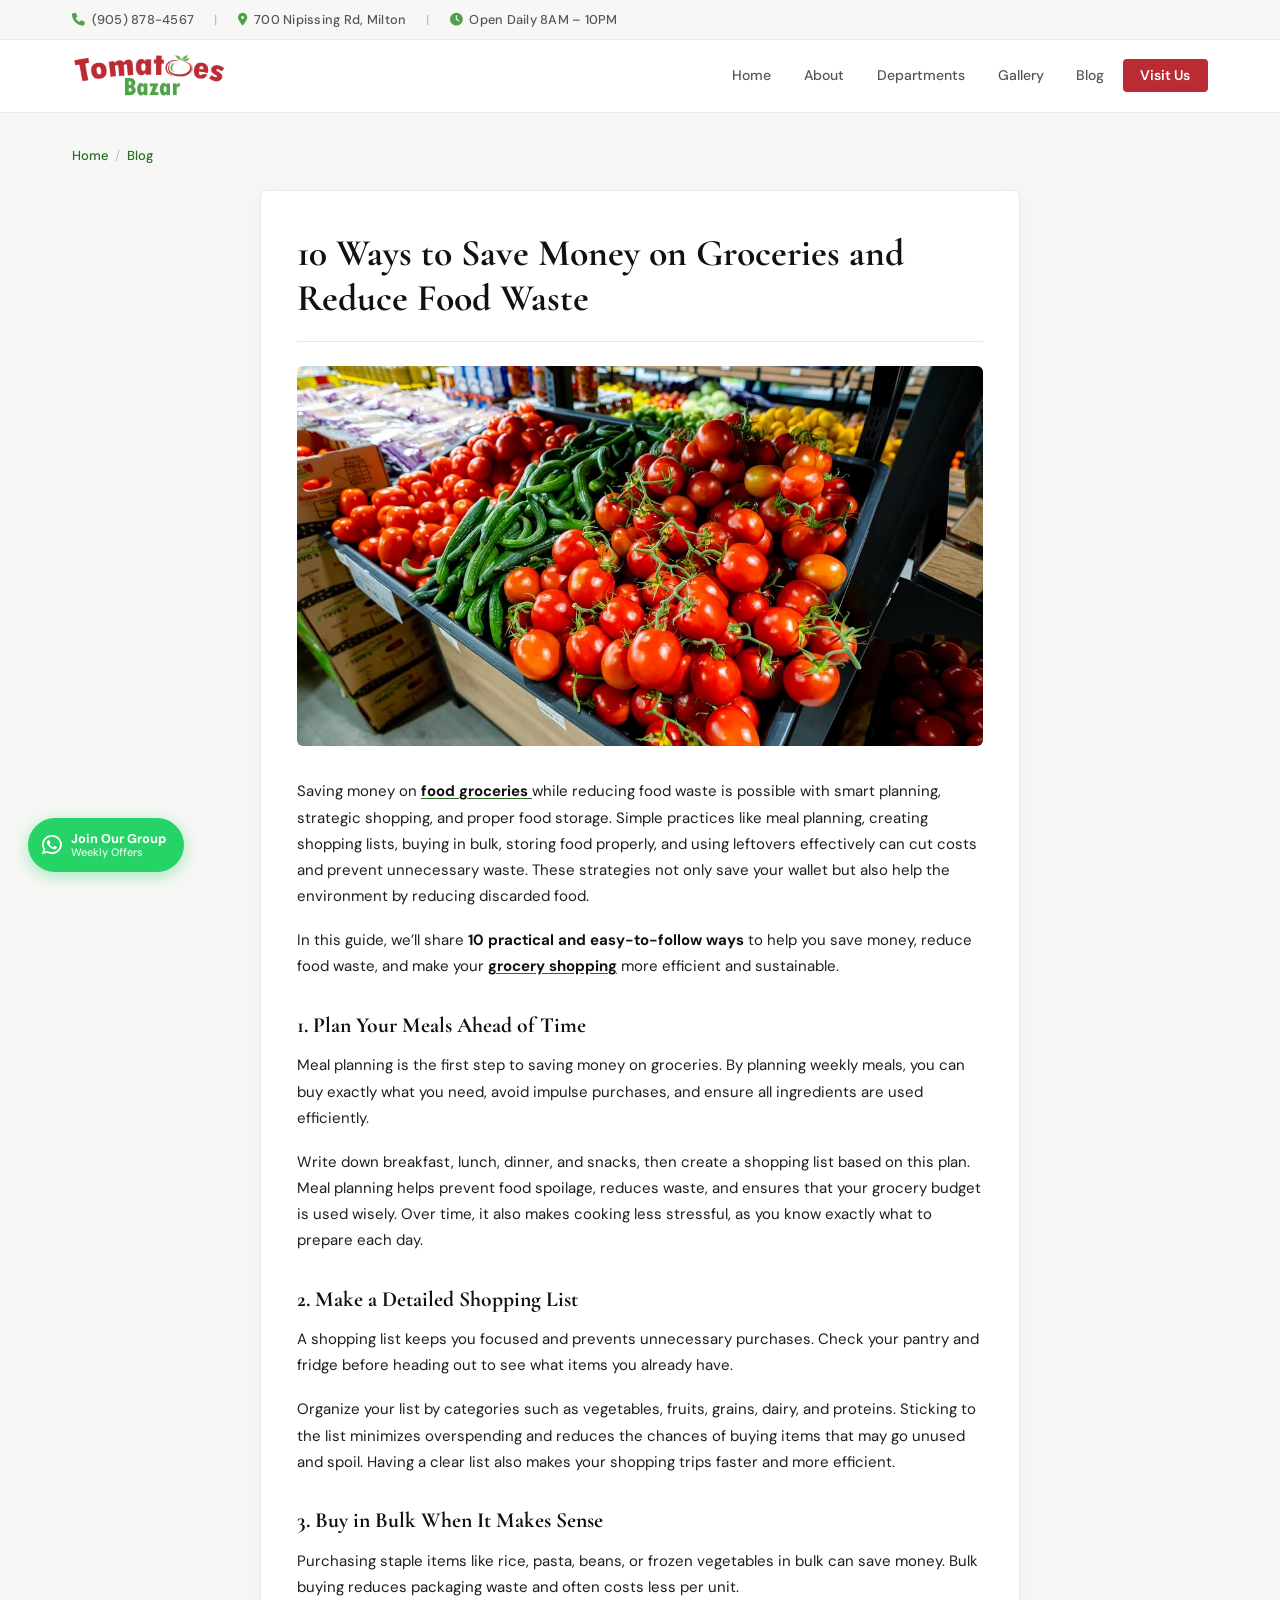
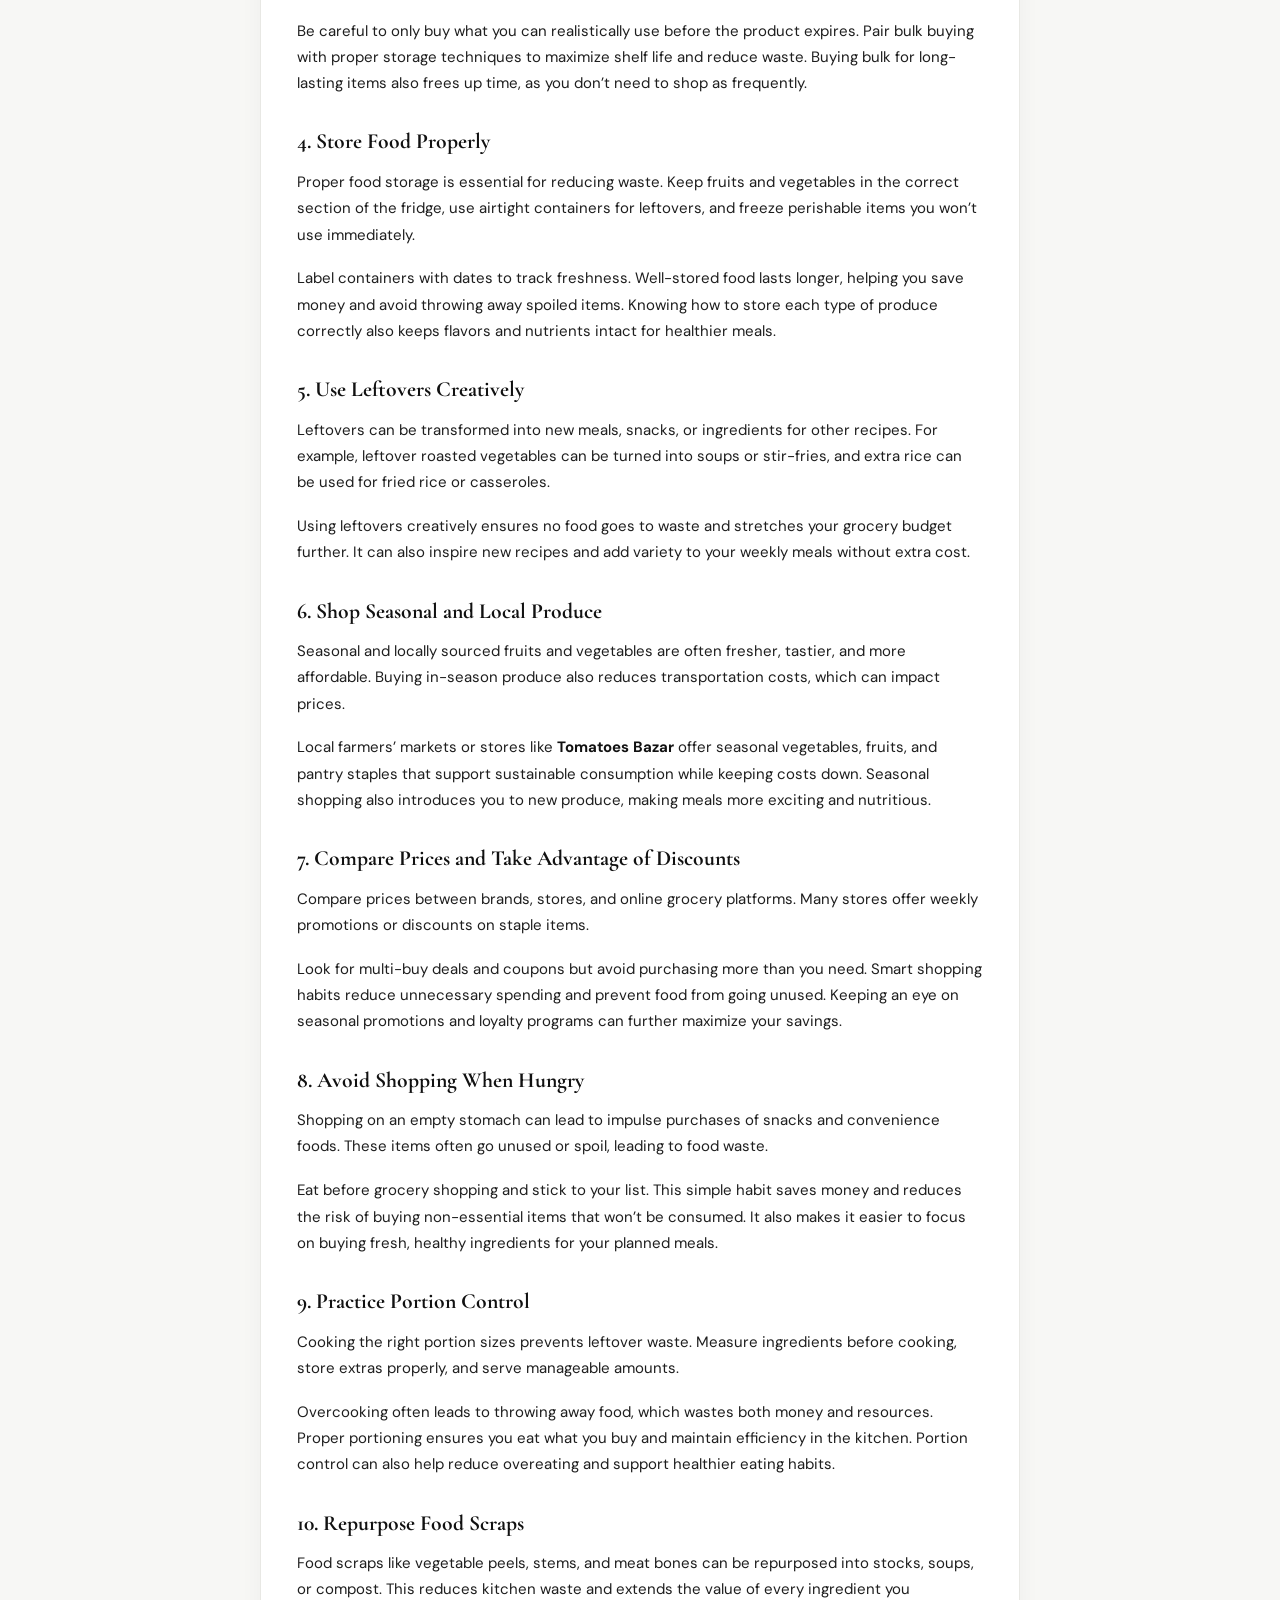
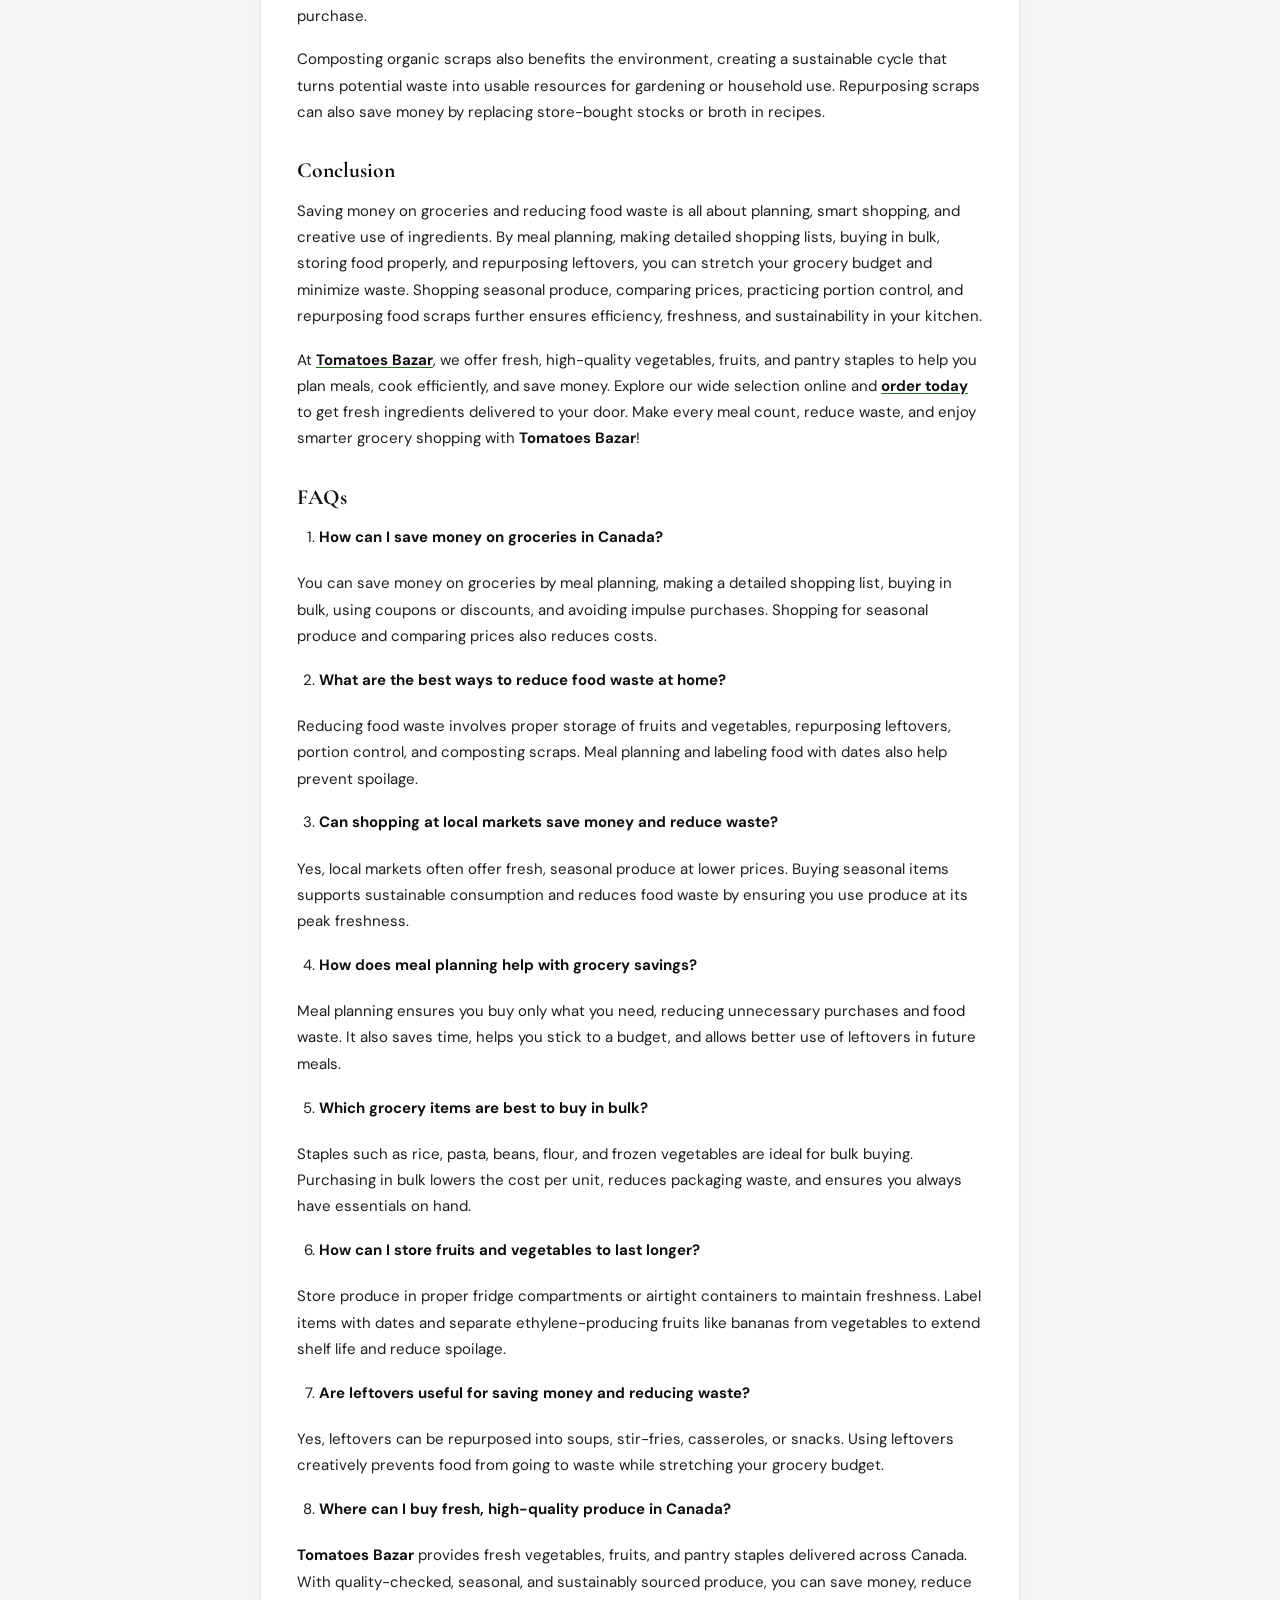
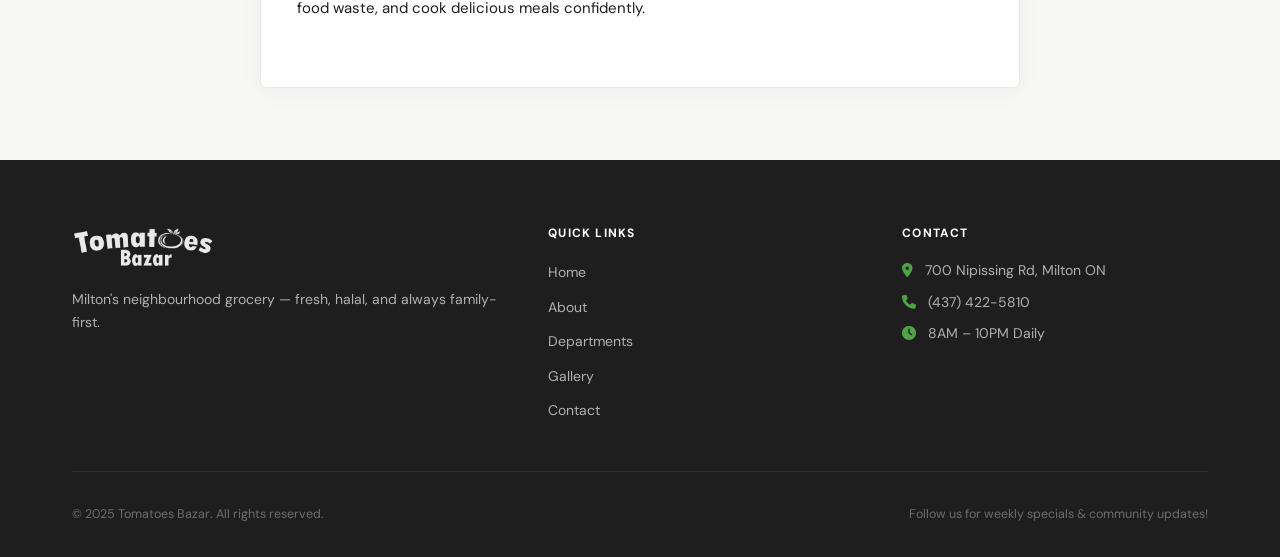
<file: grocery-tips-to-reduce-food-waste.html>
<!DOCTYPE html>
<html lang="en">
<head>
    <meta charset="UTF-8">
    <meta name="viewport" content="width=device-width, initial-scale=1.0">
    <title>10 Ways to Save Money on Groceries and Reduce Food Waste</title>
    <meta name="description" content="10 practical ways to save money on groceries and reduce food waste — smart shopping and storage tips from Tomatoes Bazar, Milton's neighbourhood grocery store.">
    <meta name="robots" content="index, follow">
    <link rel="canonical" href="https://tomatoesbazar.ca/grocery-tips-to-reduce-food-waste.html">
    <link rel="preconnect" href="https://fonts.googleapis.com">
    <link href="https://fonts.googleapis.com/css2?family=Cormorant+Garamond:wght@400;500;600;700&family=DM+Sans:wght@300;400;500&display=swap" rel="stylesheet">
    <link rel="stylesheet" href="https://cdnjs.cloudflare.com/ajax/libs/font-awesome/6.0.0/css/all.min.css">
    <link rel="stylesheet" href="styles.css">
    <link rel="icon" type="image/png" href="full-logo.png">
    <link rel="apple-touch-icon" href="full-logo.png">
</head>
<body class="blog-body">
    <!-- Top Bar -->
    <div class="top-bar">
        <div class="top-bar-inner">
            <span class="tb-phone"><i class="fas fa-phone"></i>(905) 878-4567</span>
            <span class="top-bar-divider">|</span>
            <span class="tb-address"><a href="https://maps.google.com/?q=700+Nipissing+Rd,+Milton,+ON+L9T+4Z9" target="_blank" rel="noopener"><i class="fas fa-map-marker-alt"></i>700 Nipissing Rd, Milton</a></span>
            <span class="top-bar-divider">|</span>
            <span><i class="fas fa-clock"></i>Open Daily 8AM – 10PM</span>
        </div>
    </div>

    <!-- Header / Nav -->
    <header class="header" id="header">
        <nav class="nav">
            <button class="mobile-toggle" id="mobileToggle" aria-label="Menu">
                <span></span><span></span><span></span>
            </button>
            <a href="index.html#home" class="nav-logo">
                <img src="full-logo.png" alt="Tomatoes Bazar">
            </a>
            <ul class="nav-links" id="navLinks">
                <li><a href="index.html#home">Home</a></li>
                <li><a href="index.html#about">About</a></li>
                <li><a href="index.html#departments">Departments</a></li>
                <li><a href="index.html#galleries">Gallery</a></li>
                <li><a href="blog.html">Blog</a></li>
                <li><a href="index.html#contact" class="nav-cta">Visit Us</a></li>
            </ul>
        </nav>
    </header>

    <main class="article-page" id="article">
        <div class="container">
            <p class="breadcrumb"><a href="index.html">Home</a><span class="breadcrumb-sep">/</span><a href="blog.html">Blog</a></p>
            <article class="article-inner">
                <header class="article-header">
                    <h1>10 Ways to Save Money on Groceries and Reduce Food Waste</h1>
                </header>
                <img src="Gallery/tomato.jpg" class="article-featured-img" alt="Fresh tomatoes and vegetables at Tomatoes Bazar — tips to reduce food waste" loading="lazy">
                <div class="article-body prose">
<p><span style="font-weight: 400;">Saving money on </span><a href="https://tomatoesbazar.ca/"><strong>food groceries </strong></a><span style="font-weight: 400;">while reducing food waste is possible with smart planning, strategic shopping, and proper food storage. Simple practices like meal planning, creating shopping lists, buying in bulk, storing food properly, and using leftovers effectively can cut costs and prevent unnecessary waste. These strategies not only save your wallet but also help the environment by reducing discarded food.</span></p>
<p><span style="font-weight: 400;">In this guide, we&rsquo;ll share </span><strong>10 practical and easy-to-follow ways</strong><span style="font-weight: 400;"> to help you save money, reduce food waste, and make your </span><a href="https://tomatoesbazar.ca/"><strong>grocery shopping</strong></a><span style="font-weight: 400;"> more efficient and sustainable.</span></p>
<h2><strong>1. Plan Your Meals Ahead of Time</strong></h2>
<p><span style="font-weight: 400;">Meal planning is the first step to saving money on groceries. By planning weekly meals, you can buy exactly what you need, avoid impulse purchases, and ensure all ingredients are used efficiently.</span></p>
<p><span style="font-weight: 400;">Write down breakfast, lunch, dinner, and snacks, then create a shopping list based on this plan. Meal planning helps prevent food spoilage, reduces waste, and ensures that your grocery budget is used wisely. Over time, it also makes cooking less stressful, as you know exactly what to prepare each day.</span></p>
<h2><strong>2. Make a Detailed Shopping List</strong></h2>
<p><span style="font-weight: 400;">A shopping list keeps you focused and prevents unnecessary purchases. Check your pantry and fridge before heading out to see what items you already have.</span></p>
<p><span style="font-weight: 400;">Organize your list by categories such as vegetables, fruits, grains, dairy, and proteins. Sticking to the list minimizes overspending and reduces the chances of buying items that may go unused and spoil. Having a clear list also makes your shopping trips faster and more efficient.</span></p>
<h2><strong>3. Buy in Bulk When It Makes Sense</strong></h2>
<p><span style="font-weight: 400;">Purchasing staple items like rice, pasta, beans, or frozen vegetables in bulk can save money. Bulk buying reduces packaging waste and often costs less per unit.</span></p>
<p><span style="font-weight: 400;">Be careful to only buy what you can realistically use before the product expires. Pair bulk buying with proper storage techniques to maximize shelf life and reduce waste. Buying bulk for long-lasting items also frees up time, as you don&rsquo;t need to shop as frequently.</span></p>
<h2><strong>4. Store Food Properly</strong></h2>
<p><span style="font-weight: 400;">Proper food storage is essential for reducing waste. Keep fruits and vegetables in the correct section of the fridge, use airtight containers for leftovers, and freeze perishable items you won&rsquo;t use immediately.</span></p>
<p><span style="font-weight: 400;">Label containers with dates to track freshness. Well-stored food lasts longer, helping you save money and avoid throwing away spoiled items. Knowing how to store each type of produce correctly also keeps flavors and nutrients intact for healthier meals.</span></p>
<h2><strong>5. Use Leftovers Creatively</strong></h2>
<p><span style="font-weight: 400;">Leftovers can be transformed into new meals, snacks, or ingredients for other recipes. For example, leftover roasted vegetables can be turned into soups or stir-fries, and extra rice can be used for fried rice or casseroles.</span></p>
<p><span style="font-weight: 400;">Using leftovers creatively ensures no food goes to waste and stretches your grocery budget further. It can also inspire new recipes and add variety to your weekly meals without extra cost.</span></p>
<h2><strong>6. Shop Seasonal and Local Produce</strong></h2>
<p><span style="font-weight: 400;">Seasonal and locally sourced fruits and vegetables are often fresher, tastier, and more affordable. Buying in-season produce also reduces transportation costs, which can impact prices.</span></p>
<p><span style="font-weight: 400;">Local farmers&rsquo; markets or stores like </span><strong>Tomatoes Bazar</strong><span style="font-weight: 400;"> offer seasonal vegetables, fruits, and pantry staples that support sustainable consumption while keeping costs down. Seasonal shopping also introduces you to new produce, making meals more exciting and nutritious.</span></p>
<h2><strong>7. Compare Prices and Take Advantage of Discounts</strong></h2>
<p><span style="font-weight: 400;">Compare prices between brands, stores, and online grocery platforms. Many stores offer weekly promotions or discounts on staple items.</span></p>
<p><span style="font-weight: 400;">Look for multi-buy deals and coupons but avoid purchasing more than you need. Smart shopping habits reduce unnecessary spending and prevent food from going unused. Keeping an eye on seasonal promotions and loyalty programs can further maximize your savings.</span></p>
<h2><strong>8. Avoid Shopping When Hungry</strong></h2>
<p><span style="font-weight: 400;">Shopping on an empty stomach can lead to impulse purchases of snacks and convenience foods. These items often go unused or spoil, leading to food waste.</span></p>
<p><span style="font-weight: 400;">Eat before grocery shopping and stick to your list. This simple habit saves money and reduces the risk of buying non-essential items that won&rsquo;t be consumed. It also makes it easier to focus on buying fresh, healthy ingredients for your planned meals.</span></p>
<h2><strong>9. Practice Portion Control</strong></h2>
<p><span style="font-weight: 400;">Cooking the right portion sizes prevents leftover waste. Measure ingredients before cooking, store extras properly, and serve manageable amounts.</span></p>
<p><span style="font-weight: 400;">Overcooking often leads to throwing away food, which wastes both money and resources. Proper portioning ensures you eat what you buy and maintain efficiency in the kitchen. Portion control can also help reduce overeating and support healthier eating habits.</span></p>
<h2><strong>10. Repurpose Food Scraps</strong></h2>
<p><span style="font-weight: 400;">Food scraps like vegetable peels, stems, and meat bones can be repurposed into stocks, soups, or compost. This reduces kitchen waste and extends the value of every ingredient you purchase.</span></p>
<p><span style="font-weight: 400;">Composting organic scraps also benefits the environment, creating a sustainable cycle that turns potential waste into usable resources for gardening or household use. Repurposing scraps can also save money by replacing store-bought stocks or broth in recipes.</span></p>
<h2><strong>Conclusion</strong></h2>
<p><span style="font-weight: 400;">Saving money on groceries and reducing food waste is all about planning, smart shopping, and creative use of ingredients. By meal planning, making detailed shopping lists, buying in bulk, storing food properly, and repurposing leftovers, you can stretch your grocery budget and minimize waste. Shopping seasonal produce, comparing prices, practicing portion control, and repurposing food scraps further ensures efficiency, freshness, and sustainability in your kitchen.</span></p>
<p><span style="font-weight: 400;">At </span><a href="https://tomatoesbazar.ca/"><strong>Tomatoes Bazar</strong></a><span style="font-weight: 400;">, we offer fresh, high-quality vegetables, fruits, and pantry staples to help you plan meals, cook efficiently, and save money. Explore our wide selection online and </span><a href="https://tomatoesbazar.ca/"><strong>order today</strong></a><span style="font-weight: 400;"> to get fresh ingredients delivered to your door. Make every meal count, reduce waste, and enjoy smarter grocery shopping with </span><strong>Tomatoes Bazar</strong><span style="font-weight: 400;">!</span></p>
<h2><strong>FAQs</strong></h2>
<ol>
<li><strong> How can I save money on groceries in Canada?</strong></li>
</ol>
<p><span style="font-weight: 400;">You can save money on groceries by meal planning, making a detailed shopping list, buying in bulk, using coupons or discounts, and avoiding impulse purchases. Shopping for seasonal produce and comparing prices also reduces costs.</span></p>
<ol start="2">
<li><strong> What are the best ways to reduce food waste at home?</strong></li>
</ol>
<p><span style="font-weight: 400;">Reducing food waste involves proper storage of fruits and vegetables, repurposing leftovers, portion control, and composting scraps. Meal planning and labeling food with dates also help prevent spoilage.</span></p>
<ol start="3">
<li><strong> Can shopping at local markets save money and reduce waste?</strong></li>
</ol>
<p><span style="font-weight: 400;">Yes, local markets often offer fresh, seasonal produce at lower prices. Buying seasonal items supports sustainable consumption and reduces food waste by ensuring you use produce at its peak freshness.</span></p>
<ol start="4">
<li><strong> How does meal planning help with grocery savings?</strong></li>
</ol>
<p><span style="font-weight: 400;">Meal planning ensures you buy only what you need, reducing unnecessary purchases and food waste. It also saves time, helps you stick to a budget, and allows better use of leftovers in future meals.</span></p>
<ol start="5">
<li><strong> Which grocery items are best to buy in bulk?</strong></li>
</ol>
<p><span style="font-weight: 400;">Staples such as rice, pasta, beans, flour, and frozen vegetables are ideal for bulk buying. Purchasing in bulk lowers the cost per unit, reduces packaging waste, and ensures you always have essentials on hand.</span></p>
<ol start="6">
<li><strong> How can I store fruits and vegetables to last longer?</strong></li>
</ol>
<p><span style="font-weight: 400;">Store produce in proper fridge compartments or airtight containers to maintain freshness. Label items with dates and separate ethylene-producing fruits like bananas from vegetables to extend shelf life and reduce spoilage.</span></p>
<ol start="7">
<li><strong> Are leftovers useful for saving money and reducing waste?</strong></li>
</ol>
<p><span style="font-weight: 400;">Yes, leftovers can be repurposed into soups, stir-fries, casseroles, or snacks. Using leftovers creatively prevents food from going to waste while stretching your grocery budget.</span></p>
<ol start="8">
<li><strong> Where can I buy fresh, high-quality produce in Canada?</strong></li>
</ol>
<p><strong>Tomatoes Bazar</strong><span style="font-weight: 400;"> provides fresh vegetables, fruits, and pantry staples delivered across Canada. With quality-checked, seasonal, and sustainably sourced produce, you can save money, reduce food waste, and cook delicious meals confidently.</span></p>
                </div>
            </article>
        </div>
    </main>

    <!-- Footer -->
    <footer class="footer">
        <div class="container">
            <div class="footer-inner">
                <div class="footer-brand">
                    <img src="full-logo.png" alt="Tomatoes Bazar" class="footer-logo">
                    <p>Milton's neighbourhood grocery — fresh, halal, and always family-first.</p>
                </div>
                <div class="footer-links">
                    <h4>Quick Links</h4>
                    <ul>
                        <li><a href="index.html#home">Home</a></li>
                        <li><a href="index.html#about">About</a></li>
                        <li><a href="index.html#departments">Departments</a></li>
                        <li><a href="index.html#galleries">Gallery</a></li>
                        <li><a href="index.html#contact">Contact</a></li>
                    </ul>
                </div>
                <div class="footer-contact">
                    <h4>Contact</h4>
                    <p><i class="fas fa-map-marker-alt"></i> 700 Nipissing Rd, Milton ON</p>
                    <p><i class="fas fa-phone"></i> (437) 422-5810</p>
                    <p><i class="fas fa-clock"></i> 8AM – 10PM Daily</p>
                </div>
            </div>
            <div class="footer-bottom">
                <p>&copy; 2025 Tomatoes Bazar. All rights reserved.</p>
                <p>Follow us for weekly specials &amp; community updates!</p>
            </div>
        </div>
    </footer>

    <a href="https://chat.whatsapp.com/LOfc370Q6PoHjvADxJJck9" target="_blank" rel="noopener"
       class="whatsapp-group-float" title="Join our WhatsApp Group">
        <i class="fab fa-whatsapp"></i>
        <span class="wg-label"><span class="wg-line1">Join Our Group</span><span class="wg-line2">Weekly Offers</span></span>
    </a>
    <div class="mobile-sticky-bar">
        <a href="https://maps.google.com/?q=700+Nipissing+Rd,+Milton,+ON+L9T+4Z9"
           target="_blank" rel="noopener" class="sticky-directions">
            <i class="fas fa-map-marker-alt"></i>
            <span>Get Directions</span>
        </a>
    </div>

    <script src="script.js"></script>
</body>
</html>
</file>
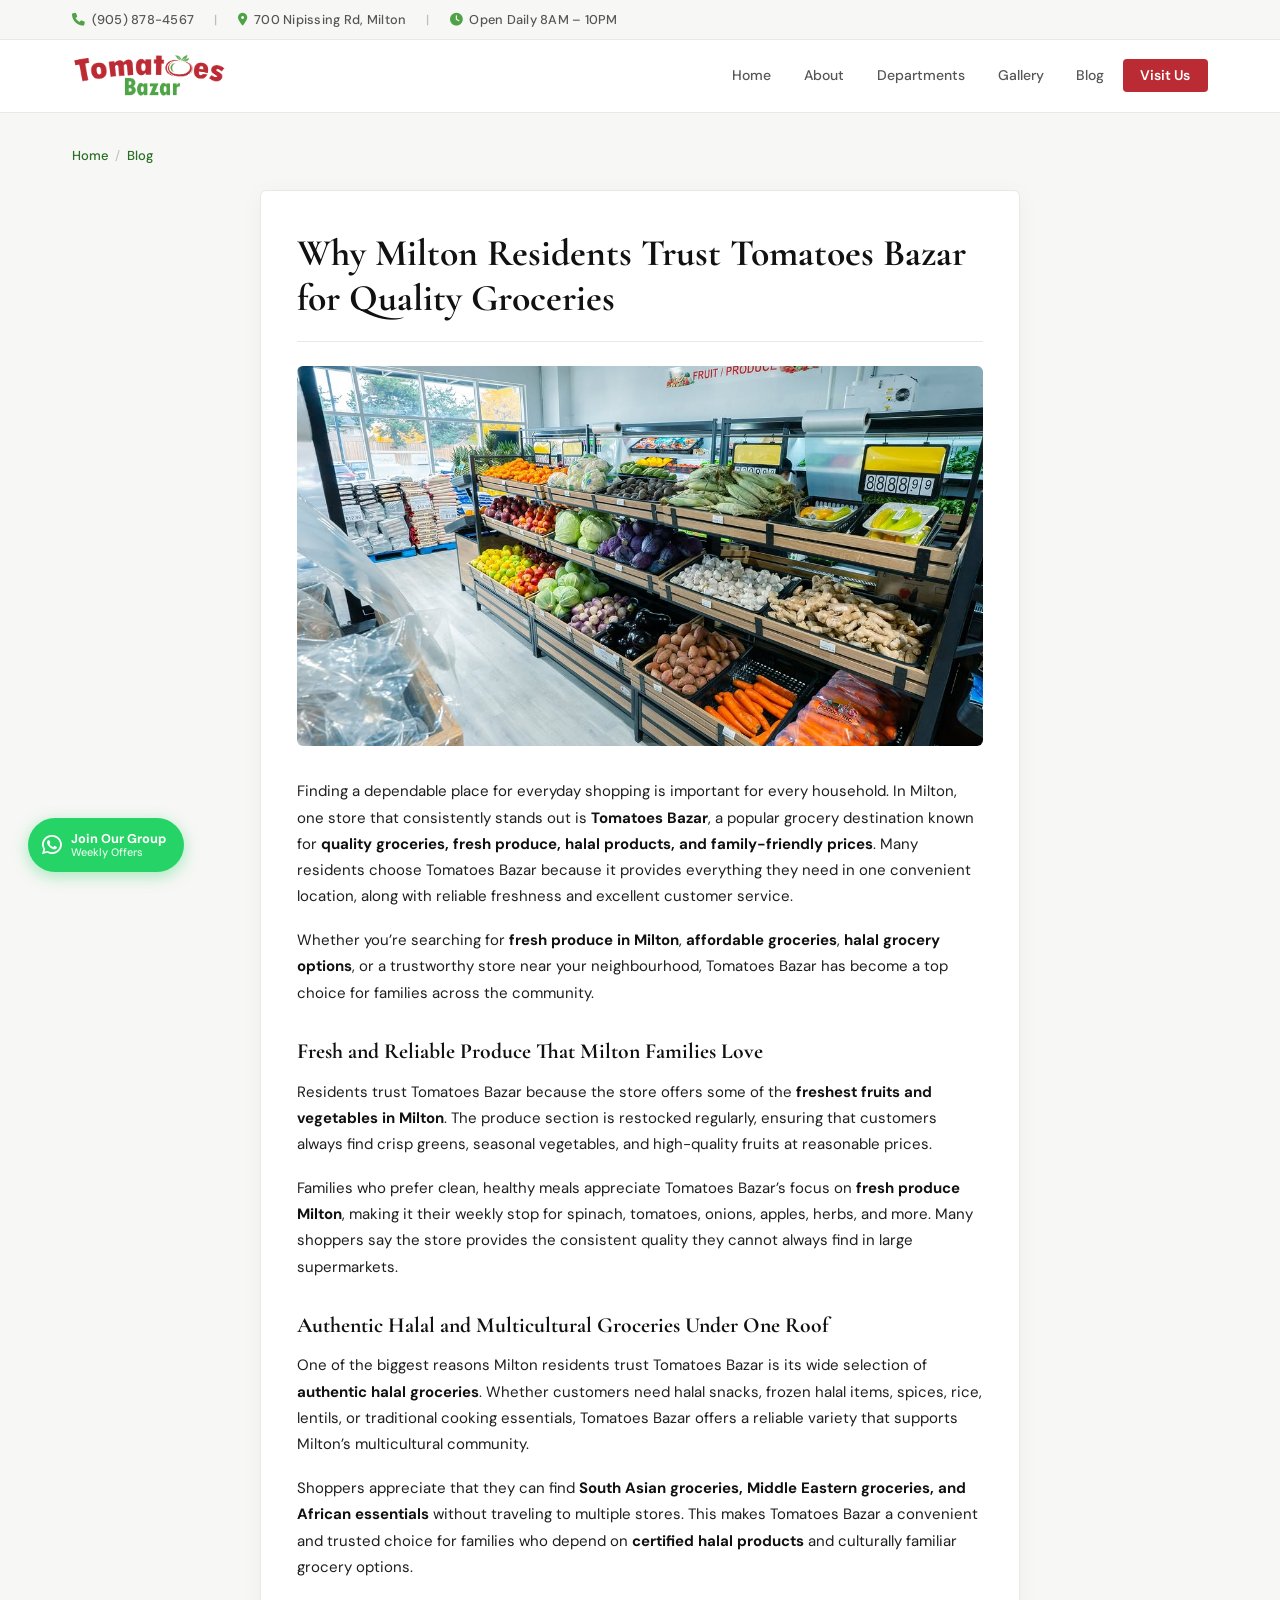
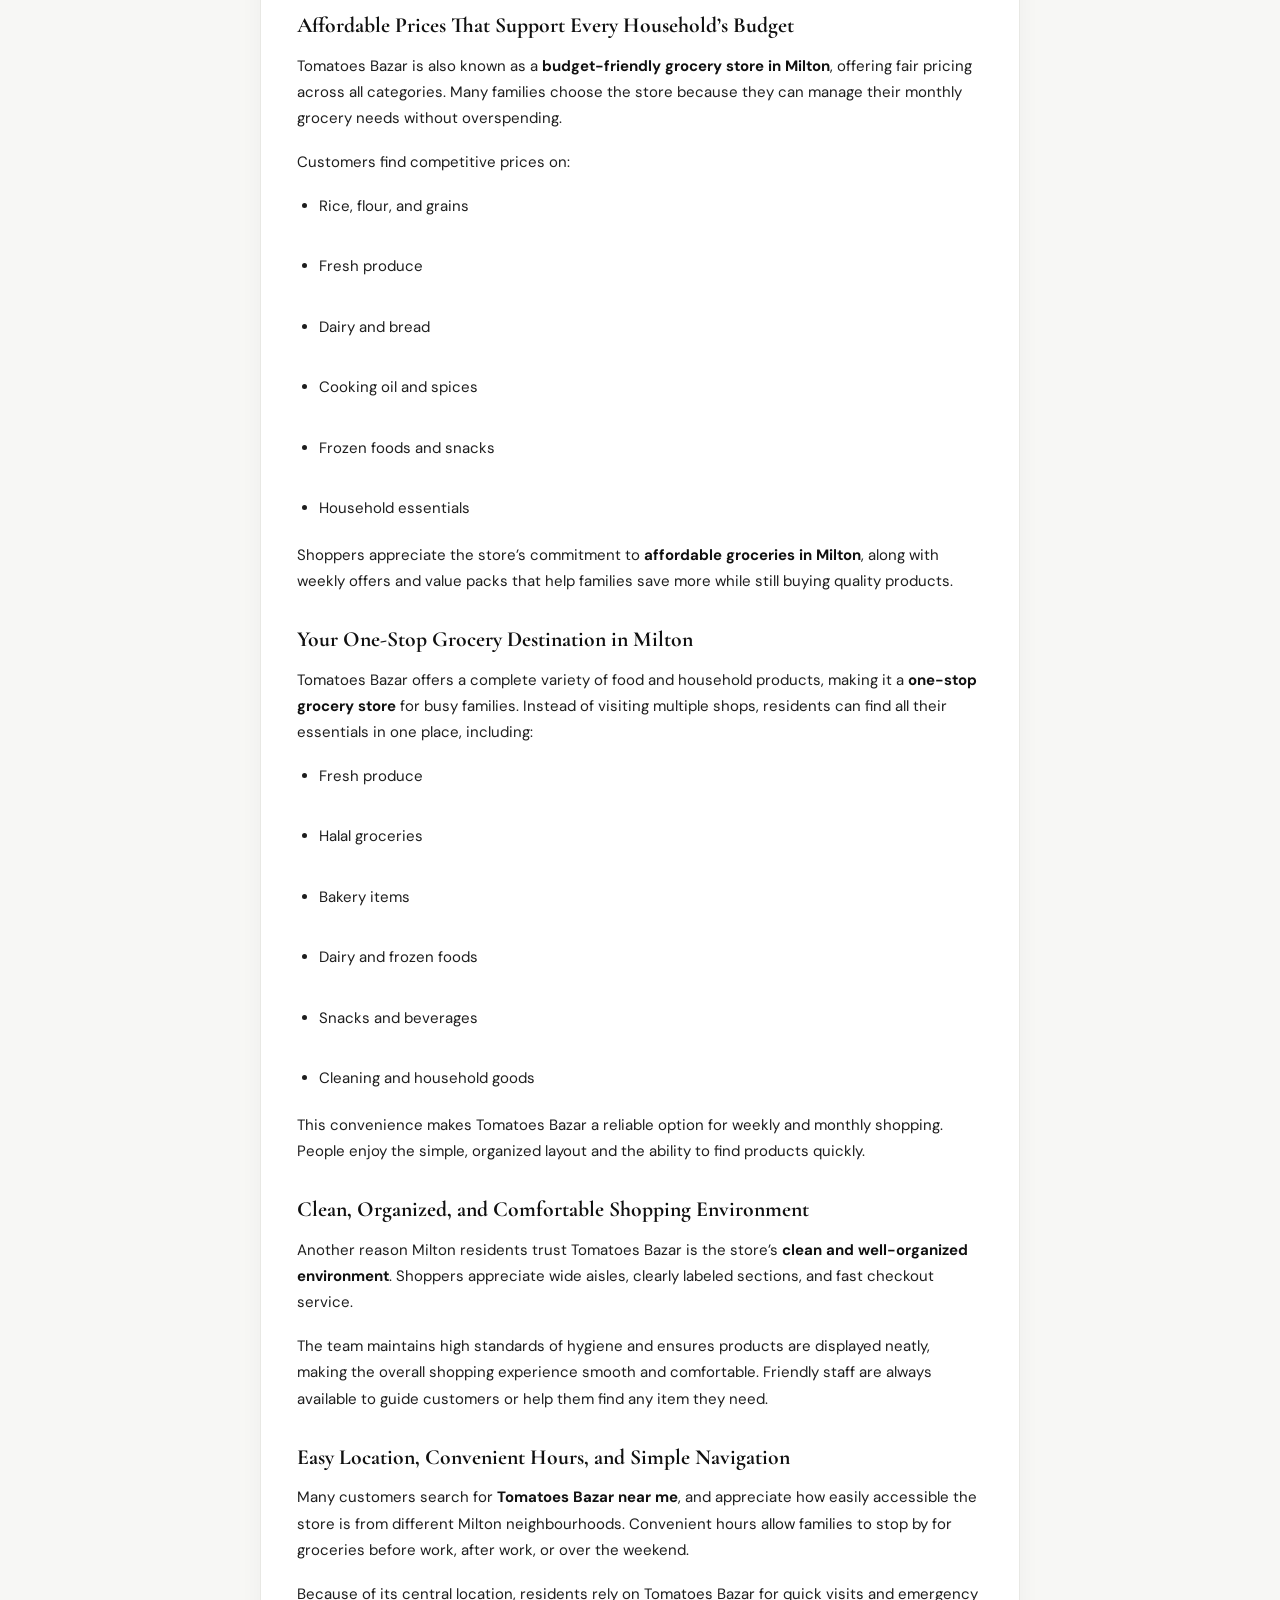
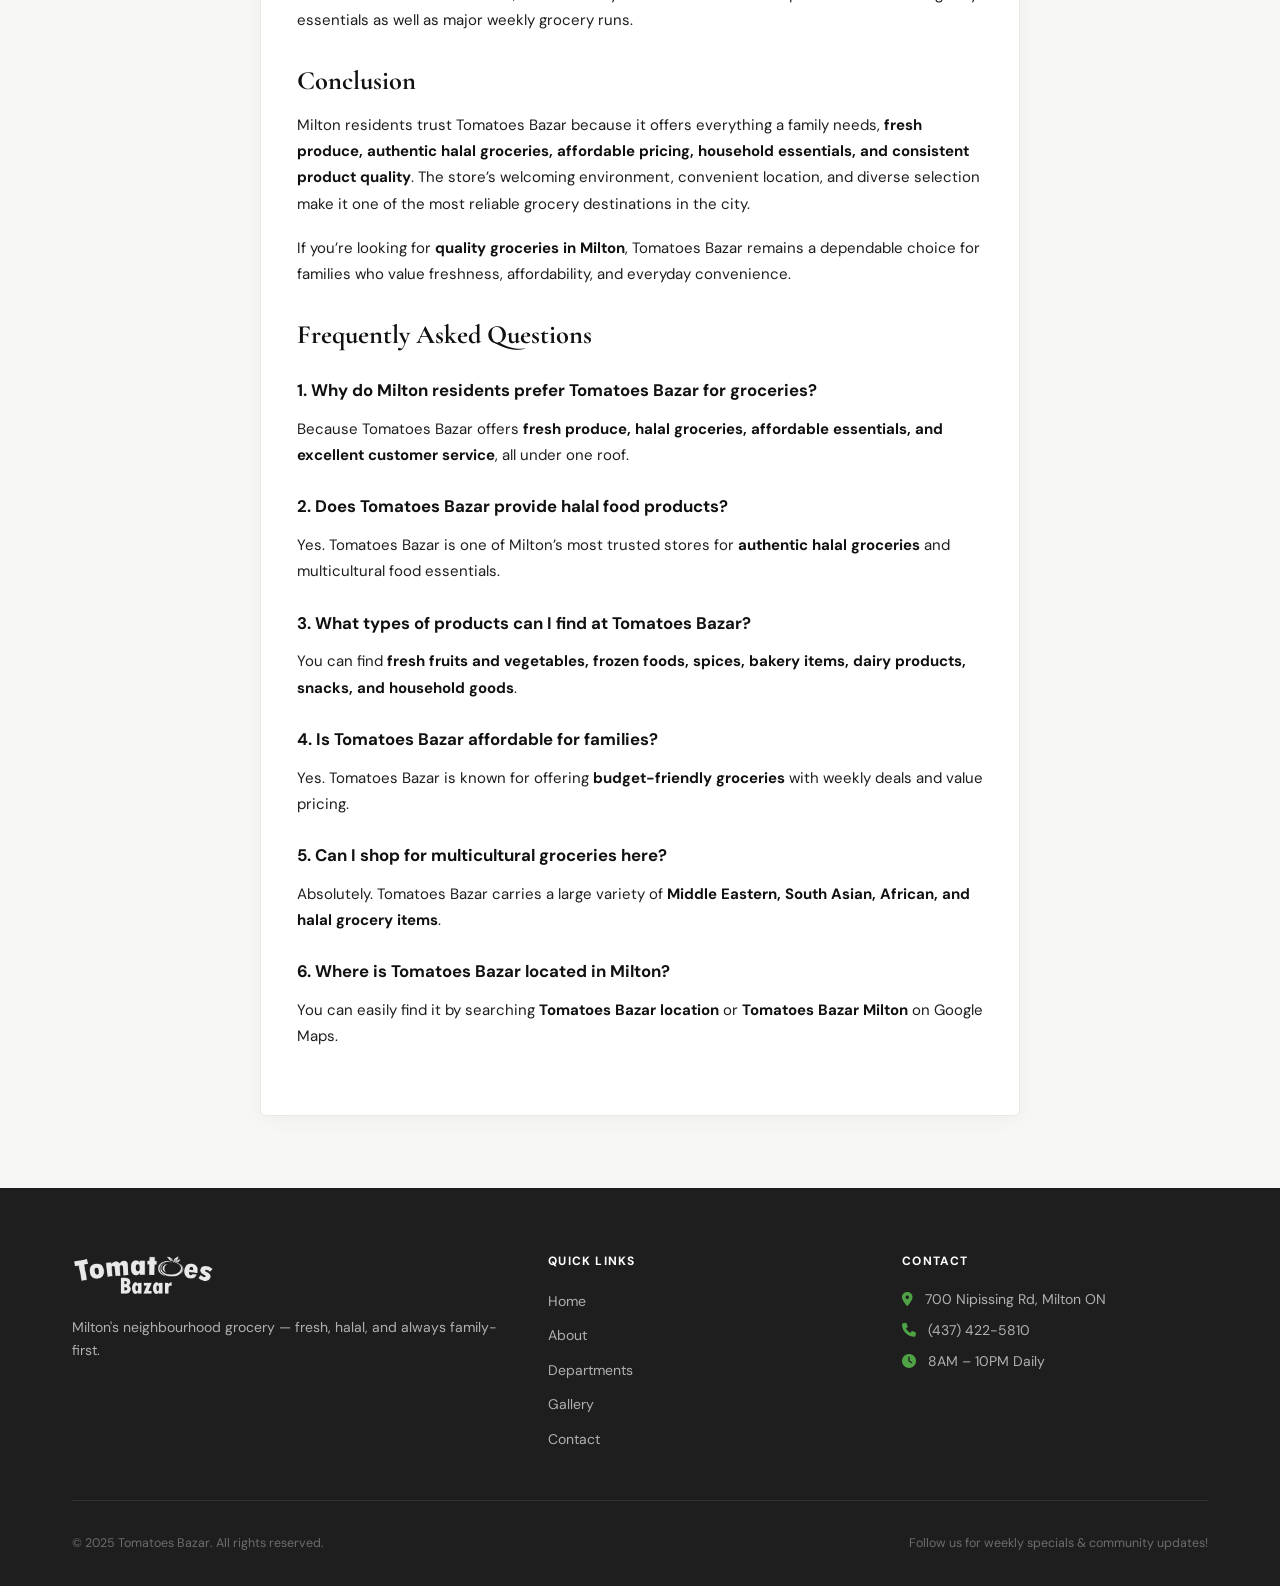
<file: why-milton-residents-trust-tomatoes-bazar-for-quality-groceries.html>
<!DOCTYPE html>
<html lang="en">
<head>
    <meta charset="UTF-8">
    <meta name="viewport" content="width=device-width, initial-scale=1.0">
    <title>Why Milton Residents Trust Tomatoes Bazar for Quality Groceries</title>
    <meta name="description" content="Learn why Milton residents trust Tomatoes Bazar for quality groceries — certified halal meat, fresh produce, and Middle Eastern essentials at affordable prices.">
    <meta name="robots" content="index, follow">
    <link rel="canonical" href="https://tomatoesbazar.ca/why-milton-residents-trust-tomatoes-bazar-for-quality-groceries.html">
    <link rel="preconnect" href="https://fonts.googleapis.com">
    <link href="https://fonts.googleapis.com/css2?family=Cormorant+Garamond:wght@400;500;600;700&family=DM+Sans:wght@300;400;500&display=swap" rel="stylesheet">
    <link rel="stylesheet" href="https://cdnjs.cloudflare.com/ajax/libs/font-awesome/6.0.0/css/all.min.css">
    <link rel="stylesheet" href="styles.css">
    <link rel="icon" type="image/png" href="full-logo.png">
    <link rel="apple-touch-icon" href="full-logo.png">
</head>
<body class="blog-body">
    <!-- Top Bar -->
    <div class="top-bar">
        <div class="top-bar-inner">
            <span class="tb-phone"><i class="fas fa-phone"></i>(905) 878-4567</span>
            <span class="top-bar-divider">|</span>
            <span class="tb-address"><a href="https://maps.google.com/?q=700+Nipissing+Rd,+Milton,+ON+L9T+4Z9" target="_blank" rel="noopener"><i class="fas fa-map-marker-alt"></i>700 Nipissing Rd, Milton</a></span>
            <span class="top-bar-divider">|</span>
            <span><i class="fas fa-clock"></i>Open Daily 8AM – 10PM</span>
        </div>
    </div>

    <!-- Header / Nav -->
    <header class="header" id="header">
        <nav class="nav">
            <button class="mobile-toggle" id="mobileToggle" aria-label="Menu">
                <span></span><span></span><span></span>
            </button>
            <a href="index.html#home" class="nav-logo">
                <img src="full-logo.png" alt="Tomatoes Bazar">
            </a>
            <ul class="nav-links" id="navLinks">
                <li><a href="index.html#home">Home</a></li>
                <li><a href="index.html#about">About</a></li>
                <li><a href="index.html#departments">Departments</a></li>
                <li><a href="index.html#galleries">Gallery</a></li>
                <li><a href="blog.html">Blog</a></li>
                <li><a href="index.html#contact" class="nav-cta">Visit Us</a></li>
            </ul>
        </nav>
    </header>

    <main class="article-page" id="article">
        <div class="container">
            <p class="breadcrumb"><a href="index.html">Home</a><span class="breadcrumb-sep">/</span><a href="blog.html">Blog</a></p>
            <article class="article-inner">
                <header class="article-header">
                    <h1>Why Milton Residents Trust Tomatoes Bazar for Quality Groceries</h1>
                </header>
                <img src="Gallery/produce.jpg" class="article-featured-img" alt="Fresh fruit and vegetable section at Tomatoes Bazar Milton Ontario" loading="lazy">
                <div class="article-body prose">
<p class="card-text"><p><span style="font-weight: 400;">Finding a dependable place for everyday shopping is important for every household. In Milton, one store that consistently stands out is </span><strong>Tomatoes Bazar</strong><span style="font-weight: 400;">, a popular grocery destination known for </span><strong>quality groceries, fresh produce, halal products, and family-friendly prices</strong><span style="font-weight: 400;">. Many residents choose Tomatoes Bazar because it provides everything they need in one convenient location, along with reliable freshness and excellent customer service.</span></p>
<p><span style="font-weight: 400;">Whether you&rsquo;re searching for </span><strong>fresh produce in Milton</strong><span style="font-weight: 400;">, </span><strong>affordable groceries</strong><span style="font-weight: 400;">, </span><strong>halal grocery options</strong><span style="font-weight: 400;">, or a trustworthy store near your neighbourhood, Tomatoes Bazar has become a top choice for families across the community.</span></p>
<h2><strong>Fresh and Reliable Produce That Milton Families Love</strong></h2>
<p><span style="font-weight: 400;">Residents trust Tomatoes Bazar because the store offers some of the </span><strong>freshest fruits and vegetables in Milton</strong><span style="font-weight: 400;">. The produce section is restocked regularly, ensuring that customers always find crisp greens, seasonal vegetables, and high-quality fruits at reasonable prices.</span></p>
<p><span style="font-weight: 400;">Families who prefer clean, healthy meals appreciate Tomatoes Bazar&rsquo;s focus on </span><strong>fresh produce Milton</strong><span style="font-weight: 400;">, making it their weekly stop for spinach, tomatoes, onions, apples, herbs, and more. Many shoppers say the store provides the consistent quality they cannot always find in large supermarkets.</span></p>
<h2><strong>Authentic Halal and Multicultural Groceries Under One Roof</strong></h2>
<p><span style="font-weight: 400;">One of the biggest reasons Milton residents trust Tomatoes Bazar is its wide selection of </span><strong>authentic halal groceries</strong><span style="font-weight: 400;">. Whether customers need halal snacks, frozen halal items, spices, rice, lentils, or traditional cooking essentials, Tomatoes Bazar offers a reliable variety that supports Milton&rsquo;s multicultural community.</span></p>
<p><span style="font-weight: 400;">Shoppers appreciate that they can find </span><strong>South Asian groceries, Middle Eastern groceries, and African essentials</strong><span style="font-weight: 400;"> without traveling to multiple stores. This makes Tomatoes Bazar a convenient and trusted choice for families who depend on </span><strong>certified halal products</strong><span style="font-weight: 400;"> and culturally familiar grocery options.</span></p>
<h2><strong>Affordable Prices That Support Every Household&rsquo;s Budget</strong></h2>
<p><span style="font-weight: 400;">Tomatoes Bazar is also known as a </span><strong>budget-friendly grocery store in Milton</strong><span style="font-weight: 400;">, offering fair pricing across all categories. Many families choose the store because they can manage their monthly grocery needs without overspending.</span></p>
<p><span style="font-weight: 400;">Customers find competitive prices on:</span></p>
<ul>
<li style="font-weight: 400;"><span style="font-weight: 400;">Rice, flour, and grains</span><span style="font-weight: 400;"><br /><br /></span></li>
<li style="font-weight: 400;"><span style="font-weight: 400;">Fresh produce</span><span style="font-weight: 400;"><br /><br /></span></li>
<li style="font-weight: 400;"><span style="font-weight: 400;">Dairy and bread</span><span style="font-weight: 400;"><br /><br /></span></li>
<li style="font-weight: 400;"><span style="font-weight: 400;">Cooking oil and spices</span><span style="font-weight: 400;"><br /><br /></span></li>
<li style="font-weight: 400;"><span style="font-weight: 400;">Frozen foods and snacks</span><span style="font-weight: 400;"><br /><br /></span></li>
<li style="font-weight: 400;"><span style="font-weight: 400;">Household essentials</span></li>
</ul>
<p><span style="font-weight: 400;">Shoppers appreciate the store&rsquo;s commitment to </span><strong>affordable groceries in Milton</strong><span style="font-weight: 400;">, along with weekly offers and value packs that help families save more while still buying quality products.</span></p>
<h2><strong>Your One-Stop Grocery Destination in Milton</strong></h2>
<p><span style="font-weight: 400;">Tomatoes Bazar offers a complete variety of food and household products, making it a </span><strong>one-stop grocery store</strong><span style="font-weight: 400;"> for busy families. Instead of visiting multiple shops, residents can find all their essentials in one place, including:</span></p>
<ul>
<li style="font-weight: 400;"><span style="font-weight: 400;">Fresh produce</span><span style="font-weight: 400;"><br /><br /></span></li>
<li style="font-weight: 400;"><span style="font-weight: 400;">Halal groceries</span><span style="font-weight: 400;"><br /><br /></span></li>
<li style="font-weight: 400;"><span style="font-weight: 400;">Bakery items</span><span style="font-weight: 400;"><br /><br /></span></li>
<li style="font-weight: 400;"><span style="font-weight: 400;">Dairy and frozen foods</span><span style="font-weight: 400;"><br /><br /></span></li>
<li style="font-weight: 400;"><span style="font-weight: 400;">Snacks and beverages</span><span style="font-weight: 400;"><br /><br /></span></li>
<li style="font-weight: 400;"><span style="font-weight: 400;">Cleaning and household goods</span></li>
</ul>
<p><span style="font-weight: 400;">This convenience makes Tomatoes Bazar a reliable option for weekly and monthly shopping. People enjoy the simple, organized layout and the ability to find products quickly.</span></p>
<h2><strong>Clean, Organized, and Comfortable Shopping Environment</strong></h2>
<p><span style="font-weight: 400;">Another reason Milton residents trust Tomatoes Bazar is the store&rsquo;s </span><strong>clean and well-organized environment</strong><span style="font-weight: 400;">. Shoppers appreciate wide aisles, clearly labeled sections, and fast checkout service.</span></p>
<p><span style="font-weight: 400;">The team maintains high standards of hygiene and ensures products are displayed neatly, making the overall shopping experience smooth and comfortable. Friendly staff are always available to guide customers or help them find any item they need.</span></p>
<h2><strong>Easy Location, Convenient Hours, and Simple Navigation</strong></h2>
<p><span style="font-weight: 400;">Many customers search for </span><strong>Tomatoes Bazar near me</strong><span style="font-weight: 400;">, and appreciate how easily accessible the store is from different Milton neighbourhoods. Convenient hours allow families to stop by for groceries before work, after work, or over the weekend.</span></p>
<p><span style="font-weight: 400;">Because of its central location, residents rely on Tomatoes Bazar for quick visits and emergency essentials as well as major weekly grocery runs.</span></p>
<h1><strong>Conclusion</strong></h1>
<p><span style="font-weight: 400;">Milton residents trust Tomatoes Bazar because it offers everything a family needs, </span><strong>fresh produce, authentic halal groceries, affordable pricing, household essentials, and consistent product quality</strong><span style="font-weight: 400;">. The store&rsquo;s welcoming environment, convenient location, and diverse selection make it one of the most reliable grocery destinations in the city.</span></p>
<p><span style="font-weight: 400;">If you&rsquo;re looking for </span><strong>quality groceries in Milton</strong><span style="font-weight: 400;">, Tomatoes Bazar remains a dependable choice for families who value freshness, affordability, and everyday convenience.</span></p>
<h1><strong>Frequently Asked Questions</strong></h1>
<h3><strong>1. Why do Milton residents prefer Tomatoes Bazar for groceries?</strong></h3>
<p><span style="font-weight: 400;">Because Tomatoes Bazar offers </span><strong>fresh produce, halal groceries, affordable essentials, and excellent customer service</strong><span style="font-weight: 400;">, all under one roof.</span></p>
<h3><strong>2. Does Tomatoes Bazar provide halal food products?</strong></h3>
<p><span style="font-weight: 400;">Yes. Tomatoes Bazar is one of Milton&rsquo;s most trusted stores for </span><strong>authentic halal groceries</strong><span style="font-weight: 400;"> and multicultural food essentials.</span></p>
<h3><strong>3. What types of products can I find at Tomatoes Bazar?</strong></h3>
<p><span style="font-weight: 400;">You can find </span><strong>fresh fruits and vegetables, frozen foods, spices, bakery items, dairy products, snacks, and household goods</strong><span style="font-weight: 400;">.</span></p>
<h3><strong>4. Is Tomatoes Bazar affordable for families?</strong></h3>
<p><span style="font-weight: 400;">Yes. Tomatoes Bazar is known for offering </span><strong>budget-friendly groceries</strong><span style="font-weight: 400;"> with weekly deals and value pricing.</span></p>
<h3><strong>5. Can I shop for multicultural groceries here?</strong></h3>
<p><span style="font-weight: 400;">Absolutely. Tomatoes Bazar carries a large variety of </span><strong>Middle Eastern, South Asian, African, and halal grocery items</strong><span style="font-weight: 400;">.</span></p>
<h3><strong>6. Where is Tomatoes Bazar located in Milton?</strong></h3>
<p><span style="font-weight: 400;">You can easily find it by searching </span><strong>Tomatoes Bazar location</strong><span style="font-weight: 400;"> or </span><strong>Tomatoes Bazar Milton</strong><span style="font-weight: 400;"> on Google Maps.</span></p></p>
                </div>
            </article>
        </div>
    </main>

    <!-- Footer -->
    <footer class="footer">
        <div class="container">
            <div class="footer-inner">
                <div class="footer-brand">
                    <img src="full-logo.png" alt="Tomatoes Bazar" class="footer-logo">
                    <p>Milton's neighbourhood grocery — fresh, halal, and always family-first.</p>
                </div>
                <div class="footer-links">
                    <h4>Quick Links</h4>
                    <ul>
                        <li><a href="index.html#home">Home</a></li>
                        <li><a href="index.html#about">About</a></li>
                        <li><a href="index.html#departments">Departments</a></li>
                        <li><a href="index.html#galleries">Gallery</a></li>
                        <li><a href="index.html#contact">Contact</a></li>
                    </ul>
                </div>
                <div class="footer-contact">
                    <h4>Contact</h4>
                    <p><i class="fas fa-map-marker-alt"></i> 700 Nipissing Rd, Milton ON</p>
                    <p><i class="fas fa-phone"></i> (437) 422-5810</p>
                    <p><i class="fas fa-clock"></i> 8AM – 10PM Daily</p>
                </div>
            </div>
            <div class="footer-bottom">
                <p>&copy; 2025 Tomatoes Bazar. All rights reserved.</p>
                <p>Follow us for weekly specials &amp; community updates!</p>
            </div>
        </div>
    </footer>

    <a href="https://chat.whatsapp.com/LOfc370Q6PoHjvADxJJck9" target="_blank" rel="noopener"
       class="whatsapp-group-float" title="Join our WhatsApp Group">
        <i class="fab fa-whatsapp"></i>
        <span class="wg-label"><span class="wg-line1">Join Our Group</span><span class="wg-line2">Weekly Offers</span></span>
    </a>
    <div class="mobile-sticky-bar">
        <a href="https://maps.google.com/?q=700+Nipissing+Rd,+Milton,+ON+L9T+4Z9"
           target="_blank" rel="noopener" class="sticky-directions">
            <i class="fas fa-map-marker-alt"></i>
            <span>Get Directions</span>
        </a>
    </div>

    <script src="script.js"></script>
</body>
</html>
</file>
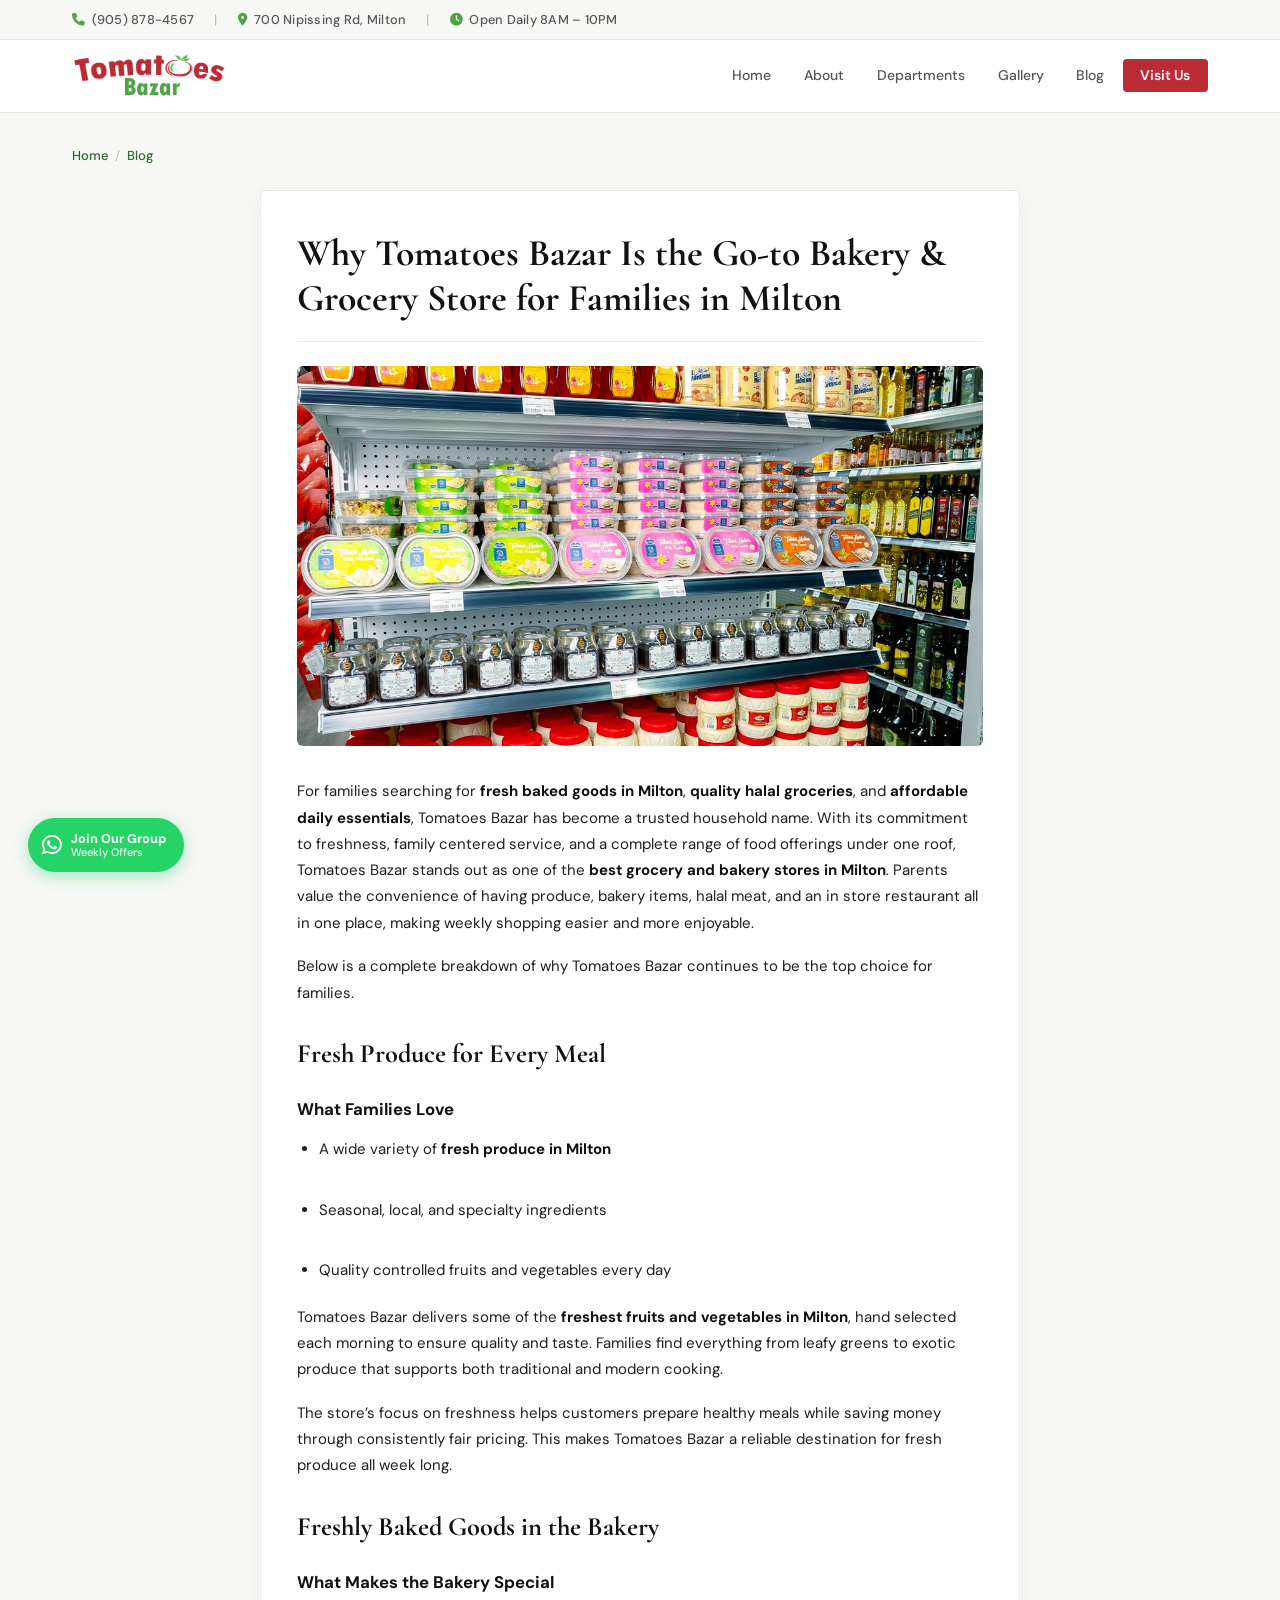
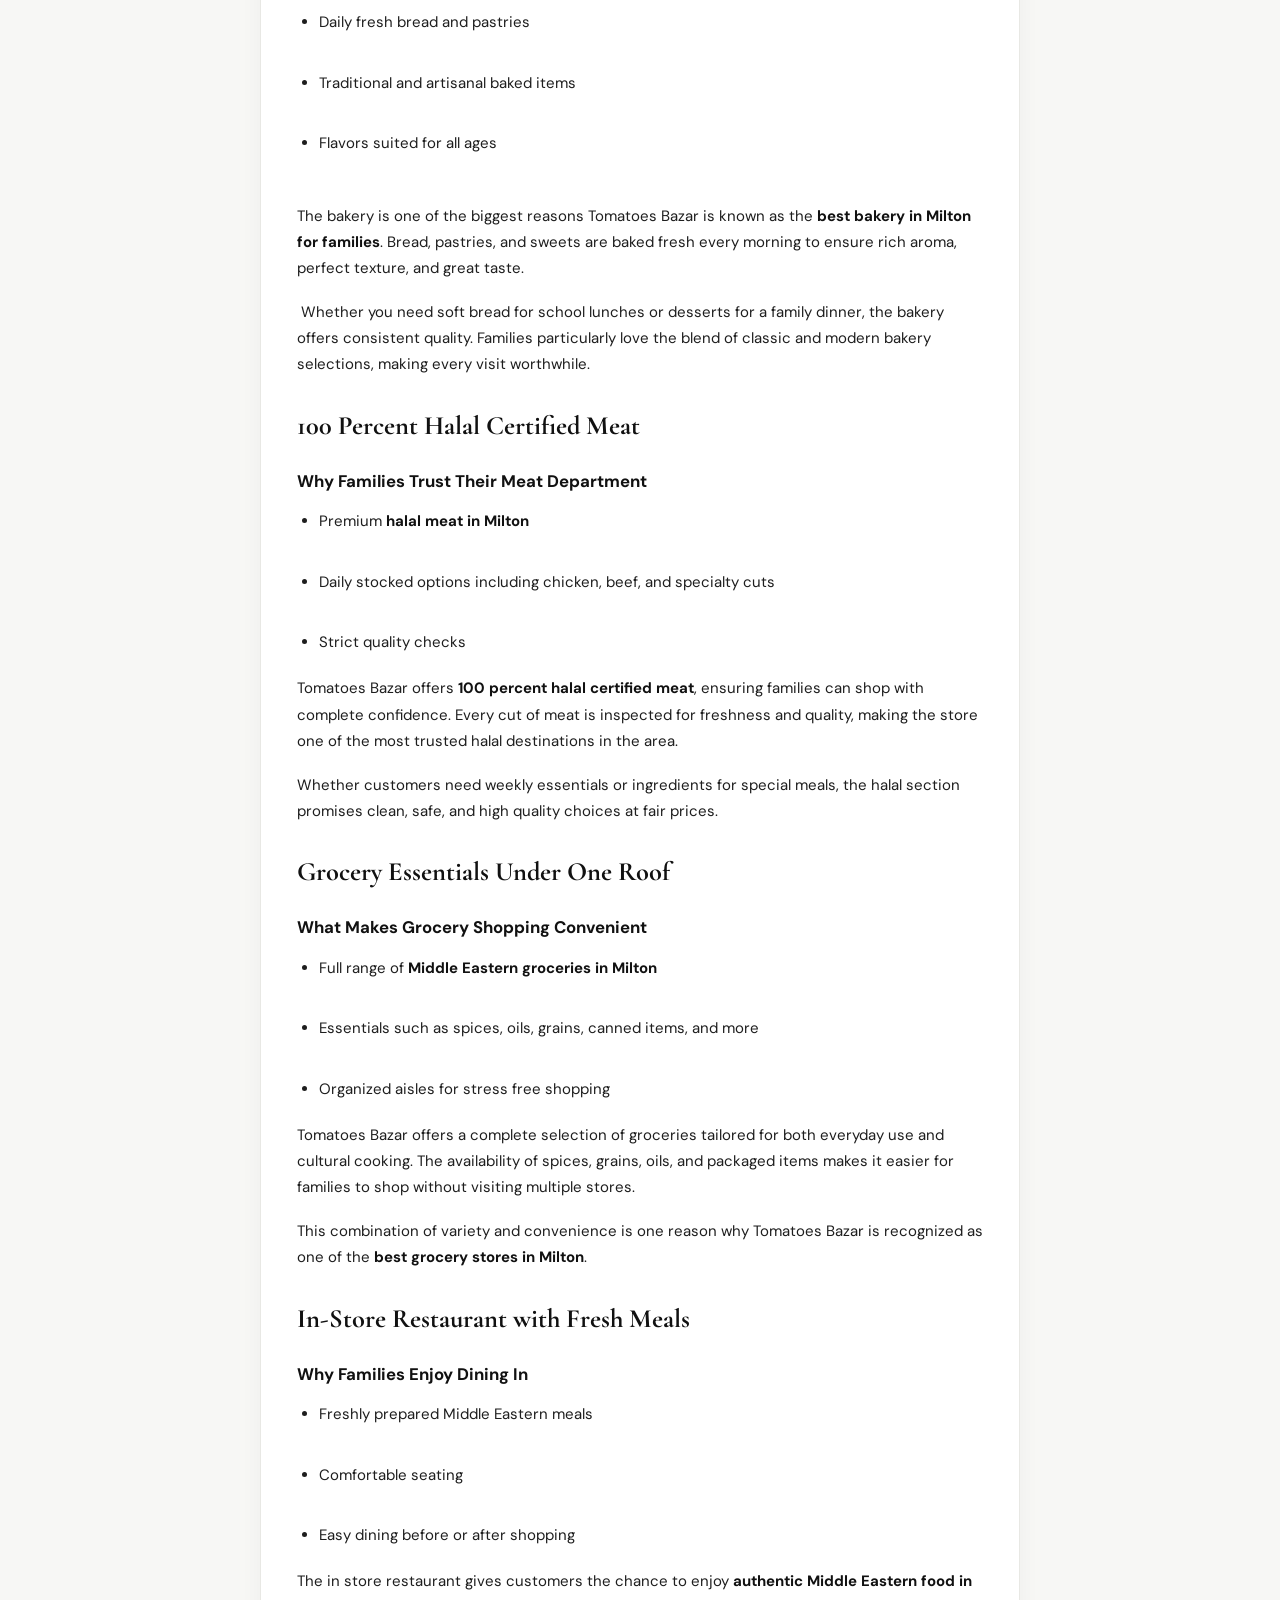
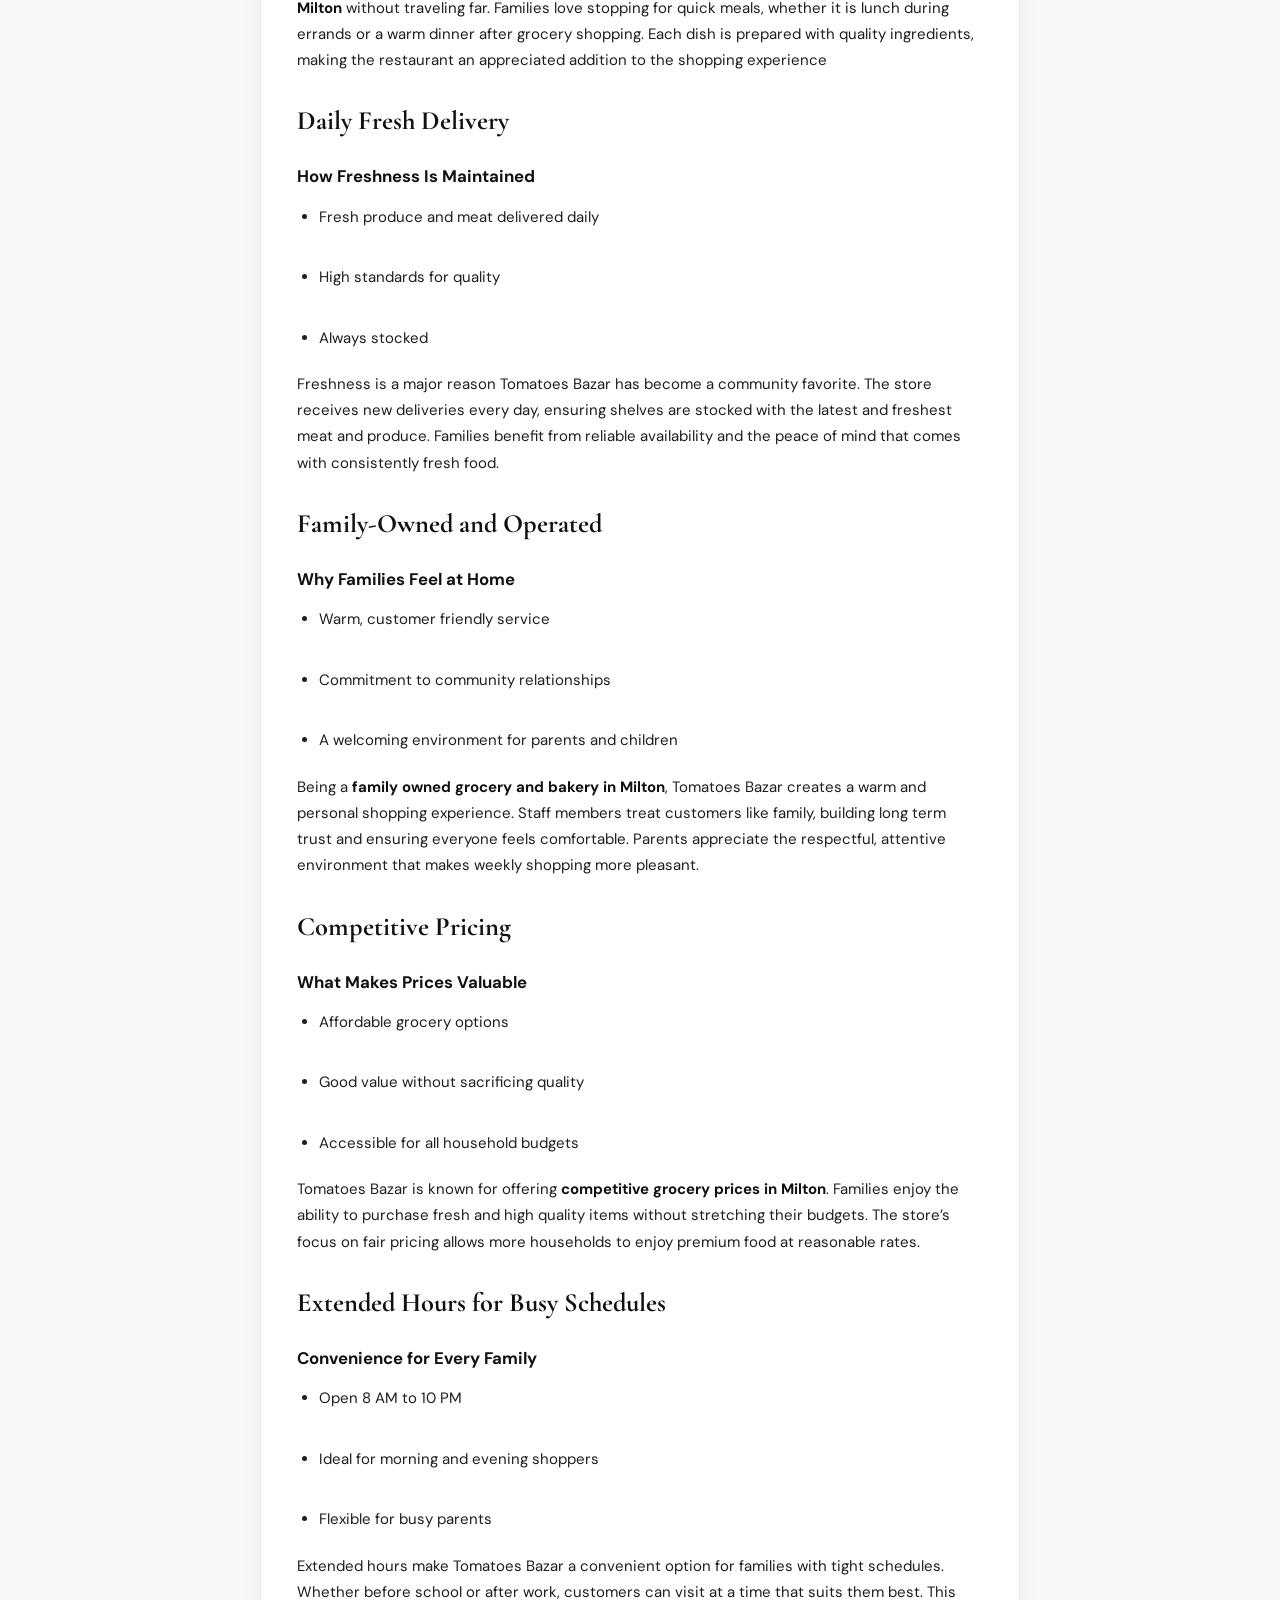
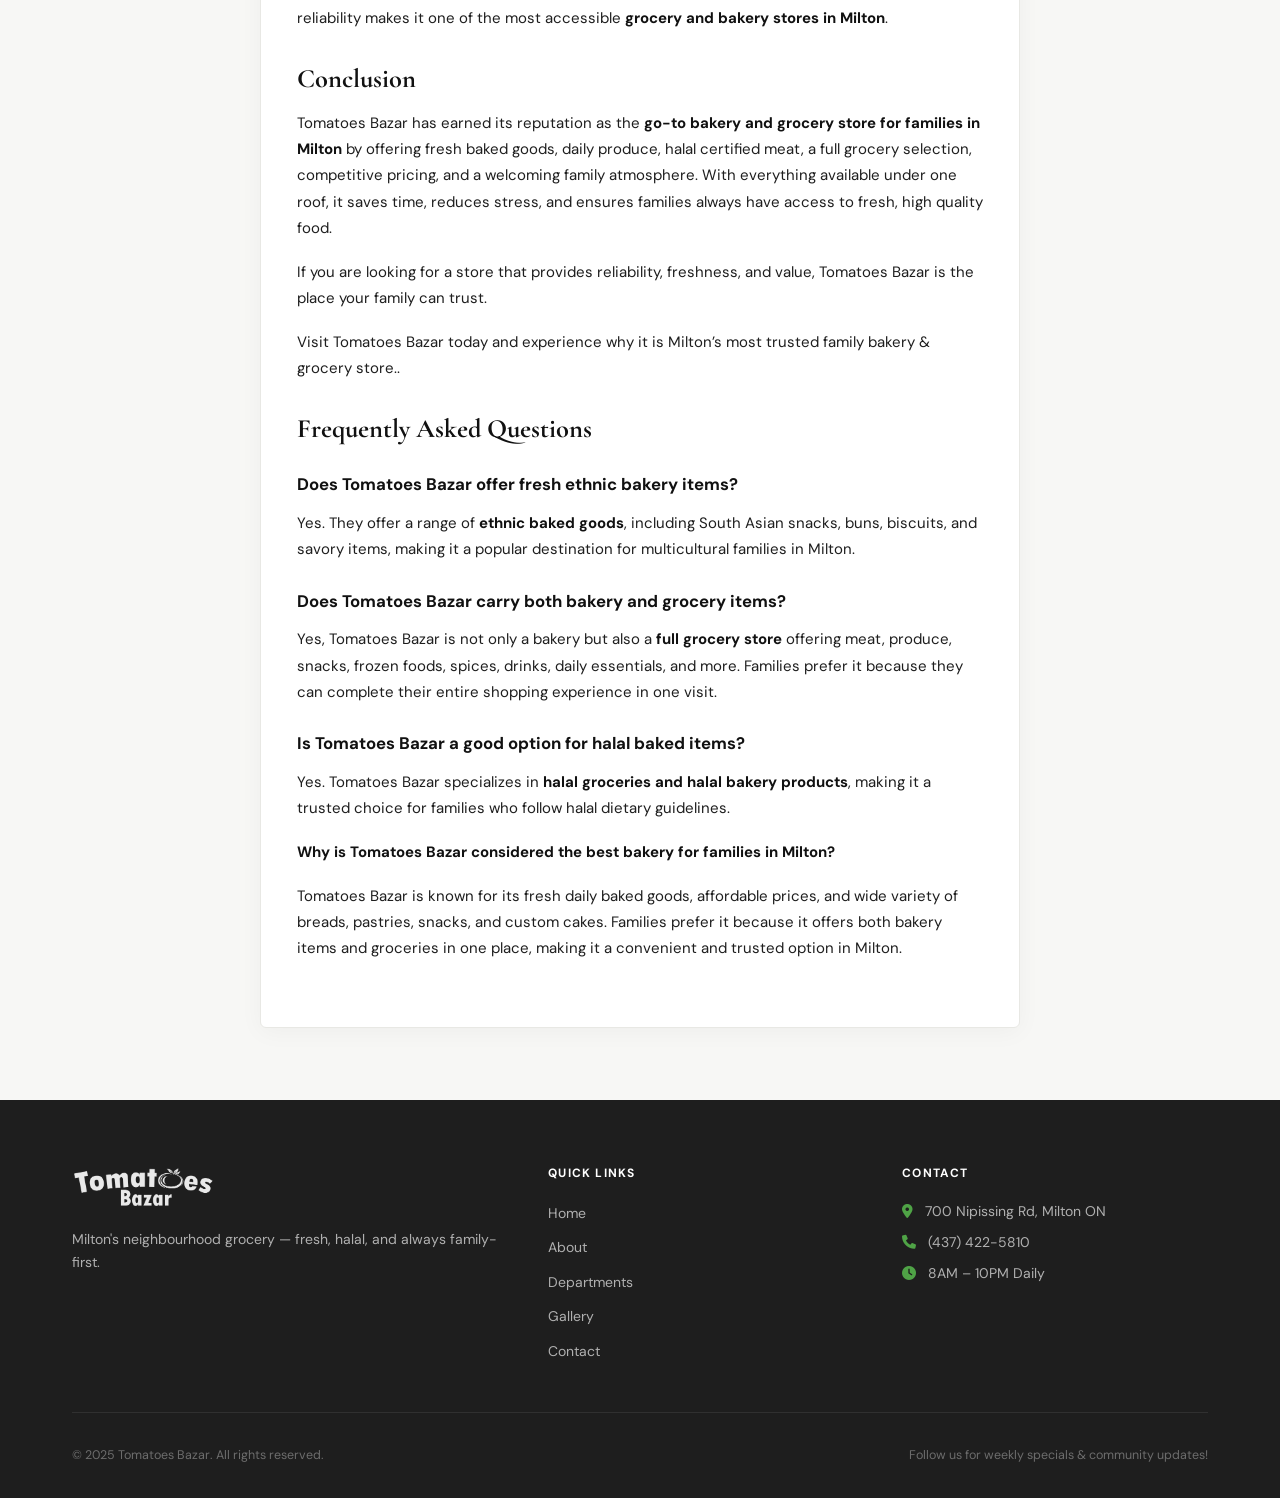
<file: why-tomatoes-bazar-is-the-go-to-bakery-and-grocery-store-for-families-in-milton.html>
<!DOCTYPE html>
<html lang="en">
<head>
    <meta charset="UTF-8">
    <meta name="viewport" content="width=device-width, initial-scale=1.0">
    <title>Why Tomatoes Bazar Is the Go-to Bakery &amp; Grocery Store for Families in Milton</title>
    <meta name="description" content="Discover why Tomatoes Bazar is the go-to bakery and grocery store for families in Milton, ON — fresh produce, certified halal meat, and freshly baked goods daily.">
    <meta name="robots" content="index, follow">
    <link rel="canonical" href="https://tomatoesbazar.ca/why-tomatoes-bazar-is-the-go-to-bakery-and-grocery-store-for-families-in-milton.html">
    <link rel="preconnect" href="https://fonts.googleapis.com">
    <link href="https://fonts.googleapis.com/css2?family=Cormorant+Garamond:wght@400;500;600;700&family=DM+Sans:wght@300;400;500&display=swap" rel="stylesheet">
    <link rel="stylesheet" href="https://cdnjs.cloudflare.com/ajax/libs/font-awesome/6.0.0/css/all.min.css">
    <link rel="stylesheet" href="styles.css">
    <link rel="icon" type="image/png" href="full-logo.png">
    <link rel="apple-touch-icon" href="full-logo.png">
</head>
<body class="blog-body">
    <!-- Top Bar -->
    <div class="top-bar">
        <div class="top-bar-inner">
            <span class="tb-phone"><i class="fas fa-phone"></i>(905) 878-4567</span>
            <span class="top-bar-divider">|</span>
            <span class="tb-address"><a href="https://maps.google.com/?q=700+Nipissing+Rd,+Milton,+ON+L9T+4Z9" target="_blank" rel="noopener"><i class="fas fa-map-marker-alt"></i>700 Nipissing Rd, Milton</a></span>
            <span class="top-bar-divider">|</span>
            <span><i class="fas fa-clock"></i>Open Daily 8AM – 10PM</span>
        </div>
    </div>

    <!-- Header / Nav -->
    <header class="header" id="header">
        <nav class="nav">
            <button class="mobile-toggle" id="mobileToggle" aria-label="Menu">
                <span></span><span></span><span></span>
            </button>
            <a href="index.html#home" class="nav-logo">
                <img src="full-logo.png" alt="Tomatoes Bazar">
            </a>
            <ul class="nav-links" id="navLinks">
                <li><a href="index.html#home">Home</a></li>
                <li><a href="index.html#about">About</a></li>
                <li><a href="index.html#departments">Departments</a></li>
                <li><a href="index.html#galleries">Gallery</a></li>
                <li><a href="blog.html">Blog</a></li>
                <li><a href="index.html#contact" class="nav-cta">Visit Us</a></li>
            </ul>
        </nav>
    </header>

    <main class="article-page" id="article">
        <div class="container">
            <p class="breadcrumb"><a href="index.html">Home</a><span class="breadcrumb-sep">/</span><a href="blog.html">Blog</a></p>
            <article class="article-inner">
                <header class="article-header">
                    <h1>Why Tomatoes Bazar Is the Go-to Bakery & Grocery Store for Families in Milton</h1>
                </header>
                <img src="Gallery/products.jpg" class="article-featured-img" alt="Specialty grocery products and pantry items at Tomatoes Bazar Milton" loading="lazy">
                <div class="article-body prose">
<p class="card-text"><p><span style="font-weight: 400;">For families searching for </span><strong>fresh baked goods in Milton</strong><span style="font-weight: 400;">, </span><strong>quality halal groceries</strong><span style="font-weight: 400;">, and </span><strong>affordable daily essentials</strong><span style="font-weight: 400;">, Tomatoes Bazar has become a trusted household name. With its commitment to freshness, family centered service, and a complete range of food offerings under one roof, Tomatoes Bazar stands out as one of the </span><strong>best grocery and bakery stores in Milton</strong><span style="font-weight: 400;">. Parents value the convenience of having produce, bakery items, halal meat, and an in store restaurant all in one place, making weekly shopping easier and more enjoyable.</span></p>
<p><span style="font-weight: 400;">Below is a complete breakdown of why Tomatoes Bazar continues to be the top choice for families.</span></p>
<h1><strong>Fresh Produce for Every Meal</strong></h1>
<h3><strong>What Families Love</strong></h3>
<ul>
<li style="font-weight: 400;"><span style="font-weight: 400;">A wide variety of </span><strong>fresh produce in Milton</strong><strong><br /><br /></strong></li>
<li style="font-weight: 400;"><span style="font-weight: 400;">Seasonal, local, and specialty ingredients</span><span style="font-weight: 400;"><br /><br /></span></li>
<li style="font-weight: 400;"><span style="font-weight: 400;">Quality controlled fruits and vegetables every day</span></li>
</ul>
<p><span style="font-weight: 400;">Tomatoes Bazar delivers some of the </span><strong>freshest fruits and vegetables in Milton</strong><span style="font-weight: 400;">, hand selected each morning to ensure quality and taste. Families find everything from leafy greens to exotic produce that supports both traditional and modern cooking.&nbsp;</span></p>
<p><span style="font-weight: 400;">The store&rsquo;s focus on freshness helps customers prepare healthy meals while saving money through consistently fair pricing. This makes Tomatoes Bazar a reliable destination for fresh produce all week long.</span></p>
<h1><strong>Freshly Baked Goods in the Bakery</strong></h1>
<h3><strong>What Makes the Bakery Special</strong></h3>
<ul>
<li style="font-weight: 400;"><span style="font-weight: 400;">Daily fresh bread and pastries</span><span style="font-weight: 400;"><br /><br /></span></li>
<li style="font-weight: 400;"><span style="font-weight: 400;">Traditional and artisanal baked items</span><span style="font-weight: 400;"><br /><br /></span></li>
<li style="font-weight: 400;"><span style="font-weight: 400;">Flavors suited for all ages</span><span style="font-weight: 400;"><br /><br /></span></li>
</ul>
<p><span style="font-weight: 400;">The bakery is one of the biggest reasons Tomatoes Bazar is known as the </span><strong>best bakery in Milton for families</strong><span style="font-weight: 400;">. Bread, pastries, and sweets are baked fresh every morning to ensure rich aroma, perfect texture, and great taste.</span></p>
<p><span style="font-weight: 400;">&nbsp;Whether you need soft bread for school lunches or desserts for a family dinner, the bakery offers consistent quality. Families particularly love the blend of classic and modern bakery selections, making every visit worthwhile.</span></p>
<h1><strong>100 Percent Halal Certified Meat</strong></h1>
<h3><strong>Why Families Trust Their Meat Department</strong></h3>
<ul>
<li style="font-weight: 400;"><span style="font-weight: 400;">Premium </span><strong>halal meat in Milton</strong><strong><br /><br /></strong></li>
<li style="font-weight: 400;"><span style="font-weight: 400;">Daily stocked options including chicken, beef, and specialty cuts</span><span style="font-weight: 400;"><br /><br /></span></li>
<li style="font-weight: 400;"><span style="font-weight: 400;">Strict quality checks</span></li>
</ul>
<p><span style="font-weight: 400;">Tomatoes Bazar offers </span><strong>100 percent halal certified meat</strong><span style="font-weight: 400;">, ensuring families can shop with complete confidence. Every cut of meat is inspected for freshness and quality, making the store one of the most trusted halal destinations in the area.&nbsp;</span></p>
<p><span style="font-weight: 400;">Whether customers need weekly essentials or ingredients for special meals, the halal section promises clean, safe, and high quality choices at fair prices.</span></p>
<h1><strong>Grocery Essentials Under One Roof</strong></h1>
<h3><strong>What Makes Grocery Shopping Convenient</strong></h3>
<ul>
<li style="font-weight: 400;"><span style="font-weight: 400;">Full range of </span><strong>Middle Eastern groceries in Milton</strong><strong><br /><br /></strong></li>
<li style="font-weight: 400;"><span style="font-weight: 400;">Essentials such as spices, oils, grains, canned items, and more</span><span style="font-weight: 400;"><br /><br /></span></li>
<li style="font-weight: 400;"><span style="font-weight: 400;">Organized aisles for stress free shopping</span></li>
</ul>
<p><span style="font-weight: 400;">Tomatoes Bazar offers a complete selection of groceries tailored for both everyday use and cultural cooking. The availability of spices, grains, oils, and packaged items makes it easier for families to shop without visiting multiple stores.&nbsp;</span></p>
<p><span style="font-weight: 400;">This combination of variety and convenience is one reason why Tomatoes Bazar is recognized as one of the </span><strong>best grocery stores in Milton</strong><span style="font-weight: 400;">.</span></p>
<h1><strong>In-Store Restaurant with Fresh Meals</strong></h1>
<h3><strong>Why Families Enjoy Dining In</strong></h3>
<ul>
<li style="font-weight: 400;"><span style="font-weight: 400;">Freshly prepared Middle Eastern meals</span><span style="font-weight: 400;"><br /><br /></span></li>
<li style="font-weight: 400;"><span style="font-weight: 400;">Comfortable seating</span><span style="font-weight: 400;"><br /><br /></span></li>
<li style="font-weight: 400;"><span style="font-weight: 400;">Easy dining before or after shopping</span></li>
</ul>
<p><span style="font-weight: 400;">The in store restaurant gives customers the chance to enjoy </span><strong>authentic Middle Eastern food in Milton</strong><span style="font-weight: 400;"> without traveling far. Families love stopping for quick meals, whether it is lunch during errands or a warm dinner after grocery shopping. Each dish is prepared with quality ingredients, making the restaurant an appreciated addition to the shopping experience</span></p>
<h1><strong>Daily Fresh Delivery</strong></h1>
<h3><strong>How Freshness Is Maintained</strong></h3>
<ul>
<li style="font-weight: 400;"><span style="font-weight: 400;">Fresh produce and meat delivered daily</span><span style="font-weight: 400;"><br /><br /></span></li>
<li style="font-weight: 400;"><span style="font-weight: 400;">High standards for quality</span><span style="font-weight: 400;"><br /><br /></span></li>
<li style="font-weight: 400;"><span style="font-weight: 400;">Always stocked</span></li>
</ul>
<p><span style="font-weight: 400;">Freshness is a major reason Tomatoes Bazar has become a community favorite. The store receives new deliveries every day, ensuring shelves are stocked with the latest and freshest meat and produce. Families benefit from reliable availability and the peace of mind that comes with consistently fresh food.</span></p>
<h1><strong>Family-Owned and Operated</strong></h1>
<h3><strong>Why Families Feel at Home</strong></h3>
<ul>
<li style="font-weight: 400;"><span style="font-weight: 400;">Warm, customer friendly service</span><span style="font-weight: 400;"><br /><br /></span></li>
<li style="font-weight: 400;"><span style="font-weight: 400;">Commitment to community relationships</span><span style="font-weight: 400;"><br /><br /></span></li>
<li style="font-weight: 400;"><span style="font-weight: 400;">A welcoming environment for parents and children</span></li>
</ul>
<p><span style="font-weight: 400;">Being a </span><strong>family owned grocery and bakery in Milton</strong><span style="font-weight: 400;">, Tomatoes Bazar creates a warm and personal shopping experience. Staff members treat customers like family, building long term trust and ensuring everyone feels comfortable. Parents appreciate the respectful, attentive environment that makes weekly shopping more pleasant.</span></p>
<h1><strong>Competitive Pricing</strong></h1>
<h3><strong>What Makes Prices Valuable</strong></h3>
<ul>
<li style="font-weight: 400;"><span style="font-weight: 400;">Affordable grocery options</span><span style="font-weight: 400;"><br /><br /></span></li>
<li style="font-weight: 400;"><span style="font-weight: 400;">Good value without sacrificing quality</span><span style="font-weight: 400;"><br /><br /></span></li>
<li style="font-weight: 400;"><span style="font-weight: 400;">Accessible for all household budgets</span></li>
</ul>
<p><span style="font-weight: 400;">Tomatoes Bazar is known for offering </span><strong>competitive grocery prices in Milton</strong><span style="font-weight: 400;">. Families enjoy the ability to purchase fresh and high quality items without stretching their budgets. The store&rsquo;s focus on fair pricing allows more households to enjoy premium food at reasonable rates.</span></p>
<h1><strong>Extended Hours for Busy Schedules</strong></h1>
<h3><strong>Convenience for Every Family</strong></h3>
<ul>
<li style="font-weight: 400;"><span style="font-weight: 400;">Open 8 AM to 10 PM</span><span style="font-weight: 400;"><br /><br /></span></li>
<li style="font-weight: 400;"><span style="font-weight: 400;">Ideal for morning and evening shoppers</span><span style="font-weight: 400;"><br /><br /></span></li>
<li style="font-weight: 400;"><span style="font-weight: 400;">Flexible for busy parents</span></li>
</ul>
<p><span style="font-weight: 400;">Extended hours make Tomatoes Bazar a convenient option for families with tight schedules. Whether before school or after work, customers can visit at a time that suits them best. This reliability makes it one of the most accessible </span><strong>grocery and bakery stores in Milton</strong><span style="font-weight: 400;">.</span></p>
<h1><strong>Conclusion</strong></h1>
<p><span style="font-weight: 400;">Tomatoes Bazar has earned its reputation as the </span><strong>go-to bakery and grocery store for families in Milton</strong><span style="font-weight: 400;"> by offering fresh baked goods, daily produce, halal certified meat, a full grocery selection, competitive pricing, and a welcoming family atmosphere. With everything available under one roof, it saves time, reduces stress, and ensures families always have access to fresh, high quality food.</span></p>
<p><span style="font-weight: 400;">If you are looking for a store that provides reliability, freshness, and value, Tomatoes Bazar is the place your family can trust.</span></p>
<p><span style="font-weight: 400;">Visit Tomatoes Bazar today and experience why it is Milton&rsquo;s most trusted family bakery &amp; grocery store..</span></p>
<h1><strong>Frequently Asked Questions</strong></h1>
<h3><strong>Does Tomatoes Bazar offer fresh ethnic bakery items?</strong></h3>
<p><span style="font-weight: 400;">Yes. They offer a range of </span><strong>ethnic baked goods</strong><span style="font-weight: 400;">, including South Asian snacks, buns, biscuits, and savory items, making it a popular destination for multicultural families in Milton.</span></p>
<h3><strong>Does Tomatoes Bazar carry both bakery and grocery items?</strong></h3>
<p><span style="font-weight: 400;">Yes, Tomatoes Bazar is not only a bakery but also a </span><strong>full grocery store</strong><span style="font-weight: 400;"> offering meat, produce, snacks, frozen foods, spices, drinks, daily essentials, and more. Families prefer it because they can complete their entire shopping experience in one visit.</span></p>
<h3><strong>Is Tomatoes Bazar a good option for halal baked items?</strong></h3>
<p><span style="font-weight: 400;">Yes. Tomatoes Bazar specializes in </span><strong>halal groceries and halal bakery products</strong><span style="font-weight: 400;">, making it a trusted choice for families who follow halal dietary guidelines.</span></p>
<p><strong>Why is Tomatoes Bazar considered the best bakery for families in Milton?</strong></p>
<p><span style="font-weight: 400;">Tomatoes Bazar is known for its fresh daily baked goods, affordable prices, and wide variety of breads, pastries, snacks, and custom cakes. Families prefer it because it offers both bakery items and groceries in one place, making it a convenient and trusted option in Milton.</span></p></p>
                </div>
            </article>
        </div>
    </main>

    <!-- Footer -->
    <footer class="footer">
        <div class="container">
            <div class="footer-inner">
                <div class="footer-brand">
                    <img src="full-logo.png" alt="Tomatoes Bazar" class="footer-logo">
                    <p>Milton's neighbourhood grocery — fresh, halal, and always family-first.</p>
                </div>
                <div class="footer-links">
                    <h4>Quick Links</h4>
                    <ul>
                        <li><a href="index.html#home">Home</a></li>
                        <li><a href="index.html#about">About</a></li>
                        <li><a href="index.html#departments">Departments</a></li>
                        <li><a href="index.html#galleries">Gallery</a></li>
                        <li><a href="index.html#contact">Contact</a></li>
                    </ul>
                </div>
                <div class="footer-contact">
                    <h4>Contact</h4>
                    <p><i class="fas fa-map-marker-alt"></i> 700 Nipissing Rd, Milton ON</p>
                    <p><i class="fas fa-phone"></i> (437) 422-5810</p>
                    <p><i class="fas fa-clock"></i> 8AM – 10PM Daily</p>
                </div>
            </div>
            <div class="footer-bottom">
                <p>&copy; 2025 Tomatoes Bazar. All rights reserved.</p>
                <p>Follow us for weekly specials &amp; community updates!</p>
            </div>
        </div>
    </footer>

    <a href="https://chat.whatsapp.com/LOfc370Q6PoHjvADxJJck9" target="_blank" rel="noopener"
       class="whatsapp-group-float" title="Join our WhatsApp Group">
        <i class="fab fa-whatsapp"></i>
        <span class="wg-label"><span class="wg-line1">Join Our Group</span><span class="wg-line2">Weekly Offers</span></span>
    </a>
    <div class="mobile-sticky-bar">
        <a href="https://maps.google.com/?q=700+Nipissing+Rd,+Milton,+ON+L9T+4Z9"
           target="_blank" rel="noopener" class="sticky-directions">
            <i class="fas fa-map-marker-alt"></i>
            <span>Get Directions</span>
        </a>
    </div>
    <script src="script.js"></script>
</body>
</html>
</file>
<file: styles.css>
/* =============================================
   TOMATOES BAZAR — Redesigned Stylesheet
   Brand: Red #BB2B34 | Green #4FA346
   ============================================= */

   :root {
    --red:       #BB2B34;
    --red-dark:  #8f1e23;
    --red-light: #f5e6e7;
    --green:     #4FA346;
    --green-dark:#2a6e26;
    --green-light:#eaf4e9;
    --black:     #111111;
    --dark:      #1e1e1e;
    --mid:       #555555;
    --muted:     #888888;
    --light:     #f7f7f5;
    --white:     #ffffff;
    --border:    #e8e8e4;

    --font-display: 'Cormorant Garamond', Georgia, serif;
    --font-body:    'DM Sans', system-ui, sans-serif;

    --max-w: 1200px;
    --radius: 6px;
    --transition: 0.25s ease;
}

/* Reset */
*, *::before, *::after { box-sizing: border-box; margin: 0; padding: 0; }
html { scroll-behavior: smooth; font-size: 16px; }
body { font-family: var(--font-body); color: var(--dark); background: var(--white); line-height: 1.65; }
img { display: block; max-width: 100%; }
a { color: inherit; text-decoration: none; }
ul { list-style: none; }
button { cursor: pointer; border: none; background: none; font-family: inherit; }

/* ── Container ── */
.container { max-width: var(--max-w); margin: 0 auto; padding: 0 2rem; }

/* ── Top Bar ── */
.top-bar {
    background: var(--light);
    color: var(--mid);
    font-size: 0.8rem;
    font-weight: 500;
    letter-spacing: 0.02em;
    border-bottom: 1px solid var(--border);
}
.top-bar-inner {
    max-width: var(--max-w);
    margin: 0 auto;
    padding: 0.55rem 2rem;
    display: flex;
    align-items: center;
    gap: 1.25rem;
    flex-wrap: wrap;
}
.top-bar-inner i { margin-right: 0.4rem; color: var(--green); }
.top-bar-divider { opacity: 0.35; }

/* ── Header ── */
.header {
    position: sticky;
    top: 0;
    z-index: 100;
    background: var(--white);
    border-bottom: 1px solid var(--border);
    transition: box-shadow var(--transition);
}
.header.scrolled { box-shadow: 0 2px 20px rgba(0,0,0,0.08); }

.nav {
    max-width: var(--max-w);
    margin: 0 auto;
    padding: 0 2rem;
    height: 72px;
    display: flex;
    align-items: center;
    gap: 2rem;
}
.nav-logo { flex-shrink: 0; }
.nav-logo img { height: 52px; width: auto; }

.nav-links {
    display: flex;
    align-items: center;
    gap: 0.25rem;
    margin-left: auto;
}
.nav-links a {
    font-size: 0.875rem;
    font-weight: 500;
    color: var(--mid);
    padding: 0.4rem 0.9rem;
    border-radius: 4px;
    transition: color var(--transition), background var(--transition);
}
.nav-links a:hover { color: var(--dark); background: var(--light); }
.nav-links .nav-cta {
    background: var(--red);
    color: var(--white);
    padding: 0.45rem 1.1rem;
    border-radius: 4px;
    font-weight: 600;
}
.nav-links .nav-cta:hover { background: var(--red-dark); }

/* Mobile toggle */
.mobile-toggle {
    display: none;
    flex-direction: column;
    gap: 5px;
    padding: 4px;
}
.mobile-toggle span {
    display: block;
    width: 22px;
    height: 2px;
    background: var(--dark);
    border-radius: 2px;
    transition: transform 0.2s, opacity 0.2s;
}
.mobile-toggle.open span:nth-child(1) { transform: translateY(7px) rotate(45deg); }
.mobile-toggle.open span:nth-child(2) { opacity: 0; }
.mobile-toggle.open span:nth-child(3) { transform: translateY(-7px) rotate(-45deg); }

/* ── Hero ── */
.hero { position: relative; height: 90vh; min-height: 560px; overflow: hidden; }
.hero-carousel { position: relative; width: 100%; height: 100%; }

.hero-slide {
    position: absolute;
    inset: 0;
    opacity: 0;
    transition: opacity 0.8s ease;
}
.hero-slide.active { opacity: 1; }
.hero-slide img { width: 100%; height: 100%; object-fit: cover; }

.hero-overlay {
    position: absolute;
    inset: 0;
    background: linear-gradient(to right, rgba(6,6,6,0.90) 0%, rgba(6,6,6,0.70) 38%, rgba(6,6,6,0.22) 68%, transparent 100%);
    z-index: 1;
}
.hero-content {
    position: absolute;
    left: 0;
    top: 50%;
    transform: translateY(-50%);
    z-index: 2;
    padding: 0 2rem 0 max(2rem, calc((100vw - var(--max-w)) / 2 + 2rem));
    max-width: 640px;
    color: var(--white);
}
.hero-eyebrow {
    font-size: 0.8rem;
    font-weight: 600;
    letter-spacing: 0.12em;
    text-transform: uppercase;
    color: var(--green);
    margin-bottom: 1rem;
    opacity: 0.95;
    text-shadow: 0 1px 8px rgba(0,0,0,0.5);
}
.hero-headline {
    font-family: var(--font-display);
    font-size: clamp(3rem, 7vw, 5.5rem);
    font-weight: 700;
    line-height: 1.05;
    margin-bottom: 2rem;
    text-shadow: 0 2px 18px rgba(0,0,0,0.45);
}
.hero-actions { display: flex; gap: 0.75rem; flex-wrap: wrap; }

/* ── Buttons ── */
.btn {
    display: inline-block;
    font-size: 0.875rem;
    font-weight: 600;
    padding: 0.75rem 1.75rem;
    border-radius: var(--radius);
    transition: background var(--transition), color var(--transition), transform var(--transition), border-color var(--transition);
    white-space: nowrap;
}
.btn:hover { transform: translateY(-1px); }
.btn-primary { background: var(--red); color: var(--white); }
.btn-primary:hover { background: var(--red-dark); }
.btn-outline {
    background: transparent;
    color: var(--white);
    border: 1.5px solid rgba(255,255,255,0.55);
}
.btn-outline:hover { background: rgba(255,255,255,0.12); border-color: var(--white); }
.btn-green { background: var(--green); color: var(--white); }
.btn-green:hover { background: var(--green-dark); }

/* Hero nav / dots */
.hero-nav {
    position: absolute;
    top: 50%;
    transform: translateY(-50%);
    z-index: 3;
    width: 44px; height: 44px;
    border-radius: 50%;
    background: rgba(255,255,255,0.15);
    color: var(--white);
    font-size: 0.9rem;
    display: flex; align-items: center; justify-content: center;
    backdrop-filter: blur(4px);
    transition: background var(--transition);
    border: 1px solid rgba(255,255,255,0.2);
}
.hero-nav:hover { background: rgba(255,255,255,0.3); }
.hero-nav.prev { left: 1.5rem; }
.hero-nav.next { right: 1.5rem; }

.hero-dots {
    position: absolute;
    bottom: 1.75rem;
    left: 50%;
    transform: translateX(-50%);
    z-index: 3;
    display: flex;
    gap: 7px;
}
.dot {
    width: 7px; height: 7px;
    border-radius: 50%;
    background: rgba(255,255,255,0.4);
    cursor: pointer;
    transition: background var(--transition), transform var(--transition);
}
.dot.active { background: var(--white); transform: scale(1.3); }

/* ── Stats Strip ── */
.stats-strip {
    background: var(--dark);
    color: var(--white);
    padding: 1.75rem 0;
}
.stats-row {
    display: flex;
    align-items: center;
    justify-content: center;
    gap: 0;
    flex-wrap: wrap;
}
.stat {
    display: flex;
    flex-direction: column;
    align-items: center;
    padding: 0.5rem 3rem;
}
.stat strong {
    font-family: var(--font-display);
    font-size: 2rem;
    font-weight: 700;
    color: var(--green);
    line-height: 1;
}
.stat span {
    font-size: 0.78rem;
    text-transform: uppercase;
    letter-spacing: 0.08em;
    color: rgba(255,255,255,0.55);
    margin-top: 0.3rem;
}
.stat-sep {
    width: 1px;
    height: 40px;
    background: rgba(255,255,255,0.12);
}

/* ── Section Base ── */
.section { padding: 6rem 0; }
.section-header {
    text-align: center;
    margin-bottom: 4rem;
}
.section-label {
    display: inline-block;
    font-size: 0.72rem;
    font-weight: 600;
    letter-spacing: 0.15em;
    text-transform: uppercase;
    color: var(--red);
    margin-bottom: 0.75rem;
}
.section-header h2 {
    font-family: var(--font-display);
    font-size: clamp(2.2rem, 4vw, 3.2rem);
    font-weight: 700;
    line-height: 1.1;
    color: var(--black);
}

/* ── Fade-in on scroll ── */
.fade-up {
    opacity: 0;
    transform: translateY(24px);
    transition: opacity 0.55s ease, transform 0.55s ease;
}
.fade-up.visible { opacity: 1; transform: none; }

/* ── About ── */
.about-section { background: var(--white); }

.about-grid {
    display: grid;
    grid-template-columns: 1fr 380px;
    gap: 4rem;
    align-items: center;
    margin-bottom: 3rem;
}
.lead-text {
    font-size: 1.125rem;
    color: var(--dark);
    line-height: 1.75;
    margin-bottom: 1.25rem;
}
.about-text p { color: var(--mid); margin-bottom: 1.5rem; }

.about-pillars { display: grid; grid-template-columns: 1fr 1fr; gap: 1.25rem; margin-top: 2rem; }
.pillar {
    display: flex;
    gap: 0.85rem;
    align-items: flex-start;
}
.pillar-icon {
    flex-shrink: 0;
    width: 36px; height: 36px;
    border-radius: 8px;
    background: var(--green-light);
    display: flex; align-items: center; justify-content: center;
    color: var(--green);
    font-size: 0.9rem;
}
.pillar h4 { font-size: 0.875rem; font-weight: 600; margin-bottom: 0.15rem; }
.pillar p { font-size: 0.8rem; color: var(--muted); margin: 0; }

.mascot-frame {
    background: var(--green-light);
    border-radius: 12px;
    overflow: hidden;
    display: flex; align-items: center; justify-content: center;
    padding: 2rem;
    min-height: 340px;
}
.mascot-frame img { max-height: 280px; object-fit: contain; }

.mv-row {
    display: grid;
    grid-template-columns: 1fr 1fr;
    gap: 1.5rem;
    margin-top: 1rem;
}
.mv-card {
    background: var(--light);
    border-radius: var(--radius);
    padding: 2rem 2.25rem;
    border-left: 3px solid var(--border);
}
.mv-card.accent { border-left-color: var(--red); }
.mv-card h3 {
    font-family: var(--font-display);
    font-size: 1.25rem;
    font-weight: 700;
    margin-bottom: 0.6rem;
    color: var(--black);
}
.mv-card p { font-size: 0.9rem; color: var(--mid); }

/* ── Departments ── */
.departments-section { background: var(--light); }

.departments-grid {
    display: grid;
    grid-template-columns: repeat(3, 1fr);
    gap: 1.25rem;
}
.dept-card {
    background: var(--white);
    border: 1px solid var(--border);
    border-radius: var(--radius);
    padding: 0;
    transition: box-shadow var(--transition), transform var(--transition);
    position: relative;
    overflow: hidden;
}
.dept-img {
    height: 180px;
    overflow: hidden;
    line-height: 0;
    flex-shrink: 0;
}
.dept-img img {
    width: 100%;
    height: 100%;
    object-fit: cover;
    transition: transform 0.45s ease;
}
.dept-card:hover .dept-img img { transform: scale(1.06); }
.dept-body { padding: 1.5rem 1.75rem 2rem; }
.dept-card:hover {
    box-shadow: 0 8px 32px rgba(0,0,0,0.09);
    transform: translateY(-3px);
}
.dept-card.featured { border-top: 3px solid var(--red); }
.dept-icon {
    width: 48px; height: 48px;
    border-radius: 10px;
    background: var(--red-light);
    display: flex; align-items: center; justify-content: center;
    color: var(--red);
    font-size: 1.1rem;
    margin-bottom: 1.25rem;
}
.dept-card h3 {
    font-size: 1rem;
    font-weight: 700;
    margin-bottom: 0.6rem;
    color: var(--black);
}
.dept-card p { font-size: 0.875rem; color: var(--mid); line-height: 1.65; }
.dept-hours {
    font-size: 0.8125rem;
    color: var(--mid);
    margin-top: 0.5rem;
}
.dept-hours i { margin-right: 0.35rem; opacity: 0.85; }
.dept-hours-note { color: var(--muted); font-style: italic; }
.dept-badge {
    display: inline-block;
    margin-top: 1rem;
    font-size: 0.7rem;
    font-weight: 700;
    letter-spacing: 0.08em;
    text-transform: uppercase;
    background: var(--green-light);
    color: var(--green-dark);
    padding: 0.25rem 0.6rem;
    border-radius: 20px;
}

/* Dept card logo variant */
.dept-img-logo {
    background: var(--white);
    display: flex;
    align-items: center;
    justify-content: center;
    border-bottom: 1px solid var(--border);
}
.dept-img-logo img {
    object-fit: contain;
    padding: 1rem 1.5rem;
    max-height: 160px;
    width: 100%;
}

/* ── Bakery Feature ── */
.bakery-feature { background: var(--white); }

.bakery-grid {
    display: grid;
    grid-template-columns: 1fr 1fr;
    gap: 4rem;
    align-items: start;
}
.bakery-photo {
    border-radius: 12px;
    overflow: hidden;
    line-height: 0;
    position: sticky;
    top: 96px;
}
.bakery-photo img {
    width: 100%;
    aspect-ratio: 4 / 3;
    object-fit: cover;
}
.bakery-title {
    font-family: var(--font-display);
    font-size: clamp(2rem, 4vw, 3rem);
    font-weight: 700;
    color: var(--black);
    margin: 0.5rem 0 0.75rem;
    line-height: 1.1;
}
.bakery-desc {
    font-size: 0.975rem;
    color: var(--mid);
    line-height: 1.75;
    margin-bottom: 0.75rem;
}
.bakery-hours-line {
    font-size: 0.85rem;
    color: var(--mid);
    margin-bottom: 1.75rem;
}
.bakery-hours-line i { color: var(--green); margin-right: 0.4rem; }

.specials-block {
    background: var(--light);
    border-radius: var(--radius);
    padding: 1.25rem 1.5rem;
    margin-bottom: 1.5rem;
}
.specials-title {
    font-size: 0.72rem;
    font-weight: 700;
    letter-spacing: 0.12em;
    text-transform: uppercase;
    color: var(--red);
    margin-bottom: 1rem;
    display: flex;
    align-items: center;
    gap: 0.4rem;
}
.specials-title i { color: #f59e0b; }

.special-row {
    display: grid;
    grid-template-columns: 2.8rem 1fr auto;
    align-items: center;
    gap: 0.5rem;
    padding: 0.5rem 0.5rem;
    border-radius: 5px;
    font-size: 0.875rem;
    transition: background var(--transition);
}
.special-row + .special-row { border-top: 1px solid var(--border); }
.special-row .day { font-weight: 700; color: var(--dark); font-size: 0.78rem; text-transform: uppercase; letter-spacing: 0.04em; }
.special-row .item { color: var(--mid); }
.special-row .price { font-weight: 700; color: var(--black); white-space: nowrap; }
.special-row.today { background: var(--green-light); }
.special-row.today + .special-row { border-top-color: transparent; }
.special-row.today .day { color: var(--green-dark); }
.special-row.today .price { color: var(--green-dark); }
.special-row.today .item { color: var(--dark); font-weight: 500; }

/* ── Menu Lightbox ── */
.menu-lightbox {
    display: none;
    position: fixed;
    inset: 0;
    z-index: 300;
    align-items: center;
    justify-content: center;
    padding: 1.5rem;
}
.menu-lightbox.open { display: flex; }
.lightbox-bg {
    position: absolute;
    inset: 0;
    background: rgba(0,0,0,0.88);
    cursor: pointer;
}
.lightbox-inner {
    position: relative;
    z-index: 1;
    display: flex;
    align-items: center;
    justify-content: center;
    max-height: 92vh;
    max-width: min(520px, 92vw);
}
.lightbox-inner img {
    max-height: 90vh;
    max-width: 100%;
    border-radius: 10px;
    box-shadow: 0 20px 80px rgba(0,0,0,0.6);
    display: block;
}
.lightbox-close {
    position: absolute;
    top: -2.75rem;
    right: 0;
    width: 38px; height: 38px;
    border-radius: 50%;
    background: rgba(255,255,255,0.15);
    color: var(--white);
    display: flex; align-items: center; justify-content: center;
    font-size: 1rem;
    transition: background var(--transition);
    border: 1px solid rgba(255,255,255,0.3);
}
.lightbox-close:hover { background: rgba(255,255,255,0.35); }

/* ── Grand Shawarma Feature ── */
.shawarma-feature {
    background: var(--dark);
    color: var(--white);
    padding: 5rem 0;
}
.shawarma-grid {
    display: grid;
    grid-template-columns: 1fr 1fr;
    gap: 4rem;
    align-items: center;
}
.shawarma-feature .section-label { color: var(--green); }
.shawarma-title {
    font-family: var(--font-display);
    font-size: clamp(2.5rem, 5vw, 4rem);
    font-weight: 700;
    color: var(--white);
    margin: 0.5rem 0 1.25rem;
    line-height: 1.05;
}
.shawarma-desc {
    color: rgba(255,255,255,0.72);
    font-size: 1rem;
    line-height: 1.75;
    margin-bottom: 2rem;
}
.shawarma-hours {
    border-top: 1px solid rgba(255,255,255,0.1);
    padding-top: 1.5rem;
}
.sh-row {
    display: flex;
    justify-content: space-between;
    align-items: center;
    padding: 0.65rem 0;
    border-bottom: 1px solid rgba(255,255,255,0.06);
    font-size: 0.9rem;
}
.sh-row span:first-child { color: rgba(255,255,255,0.6); }
.sh-row span:last-child { font-weight: 600; color: var(--white); }
.sh-row.closed span:last-child { color: #ff6b6b; }
.shawarma-logo-display {
    background: var(--white);
    border-radius: 16px;
    padding: 3rem 2.5rem;
    display: flex;
    align-items: center;
    justify-content: center;
    box-shadow: 0 12px 60px rgba(0,0,0,0.4);
    min-height: 320px;
}
.shawarma-logo-display img {
    max-width: 340px;
    width: 100%;
    height: auto;
}

/* ── About Visual ── */
.about-store-photo {
    border-radius: 10px;
    overflow: hidden;
    line-height: 0;
    align-self: stretch;
}
.about-store-photo img {
    width: 100%;
    height: 100%;
    object-fit: cover;
    object-position: center 20%;
}

/* ── WhatsApp Group Float ── */
.whatsapp-group-float {
    position: fixed;
    bottom: 1.75rem;
    left: 1.75rem;
    z-index: 50;
    height: 54px;
    border-radius: 27px;
    background: #25D366;
    color: var(--white);
    display: flex;
    align-items: center;
    gap: 0.55rem;
    padding: 0 1.1rem 0 0.9rem;
    white-space: nowrap;
    box-shadow: 0 4px 16px rgba(37,211,102,0.4);
    transition: transform var(--transition), box-shadow var(--transition);
    text-decoration: none;
}
.whatsapp-group-float i { font-size: 1.4rem; flex-shrink: 0; }
.whatsapp-group-float:hover {
    transform: scale(1.05);
    box-shadow: 0 6px 24px rgba(37,211,102,0.55);
    color: var(--white);
}
.wg-label {
    display: flex;
    flex-direction: column;
    line-height: 1.2;
}
.wg-line1 {
    font-size: 0.8rem;
    font-weight: 700;
}
.wg-line2 {
    font-size: 0.68rem;
    font-weight: 500;
    opacity: 0.88;
}

/* ── Mobile Sticky Bar ── */
.mobile-sticky-bar {
    display: none;
    position: fixed;
    bottom: 0;
    left: 0; right: 0;
    z-index: 90;
    background: var(--white);
    border-top: 1px solid var(--border);
    padding: 0.65rem 1.25rem;
    box-shadow: 0 -4px 20px rgba(0,0,0,0.08);
}
.sticky-directions {
    display: flex;
    align-items: center;
    justify-content: center;
    gap: 0.55rem;
    width: 100%;
    padding: 0.85rem;
    border-radius: var(--radius);
    background: var(--red);
    color: var(--white);
    font-weight: 600;
    font-size: 0.9rem;
    text-decoration: none;
    transition: background var(--transition);
}
.sticky-directions:hover { background: var(--red-dark); color: var(--white); }
.sticky-directions i { font-size: 1rem; }

/* ── Gallery ── */
.gallery-section { background: var(--light); }

.gallery-hero-img {
    border-radius: 10px;
    overflow: hidden;
    margin-bottom: 3rem;
    line-height: 0;
}
.gallery-hero-img img {
    width: 100%;
    max-height: 460px;
    object-fit: cover;
    object-position: center 30%;
}

.gallery-categories { display: flex; flex-direction: column; gap: 2.5rem; }

.gallery-cat-title {
    font-size: 0.72rem;
    font-weight: 700;
    letter-spacing: 0.12em;
    text-transform: uppercase;
    color: var(--red);
    margin-bottom: 0.85rem;
    display: flex;
    align-items: center;
    gap: 0.5rem;
}
.gallery-cat-title i { color: var(--green); font-size: 0.8rem; }

.gallery-grid-3 {
    display: grid;
    grid-template-columns: repeat(3, 1fr);
    gap: 0.85rem;
}
.gallery-grid-3 img {
    width: 100%;
    aspect-ratio: 4 / 3;
    object-fit: cover;
    border-radius: var(--radius);
    transition: transform 0.3s ease, box-shadow 0.3s ease;
}
.gallery-grid-3 img:hover {
    transform: scale(1.02);
    box-shadow: 0 8px 28px rgba(0,0,0,0.14);
}

/* ── Why Us ── */
.why-section { background: var(--light); }

.why-grid {
    display: grid;
    grid-template-columns: repeat(3, 1fr);
    gap: 1.25rem;
}
.why-card {
    background: var(--white);
    border: 1px solid var(--border);
    border-radius: var(--radius);
    padding: 1.75rem;
    transition: box-shadow var(--transition);
}
.why-card:hover { box-shadow: 0 4px 20px rgba(0,0,0,0.07); }
.why-card i {
    font-size: 1.25rem;
    color: var(--green);
    margin-bottom: 1rem;
    display: block;
}
.why-card h4 { font-size: 0.95rem; font-weight: 700; margin-bottom: 0.5rem; color: var(--black); }
.why-card p { font-size: 0.85rem; color: var(--mid); line-height: 1.6; }

/* ── Contact ── */
.contact-section { background: var(--white); }

.contact-grid {
    display: grid;
    grid-template-columns: 1fr 1.2fr;
    gap: 3rem;
    align-items: stretch;
}
.contact-details { display: flex; flex-direction: column; gap: 1.35rem; }
.contact-item {
    display: flex;
    gap: 1rem;
    align-items: flex-start;
}
.contact-icon {
    flex-shrink: 0;
    width: 38px; height: 38px;
    border-radius: 8px;
    background: var(--red-light);
    color: var(--red);
    display: flex; align-items: center; justify-content: center;
    font-size: 0.9rem;
}
.contact-item strong { display: block; font-size: 0.8rem; font-weight: 700; letter-spacing: 0.04em; text-transform: uppercase; color: var(--muted); margin-bottom: 0.2rem; }
.contact-item p, .contact-item a { font-size: 0.9rem; color: var(--dark); }
.contact-item a:hover { color: var(--red); }

.social-row {
    display: flex;
    gap: 0.6rem;
    margin-top: 0.5rem;
}
.social-row a {
    width: 38px; height: 38px;
    border-radius: 8px;
    background: var(--light);
    color: var(--mid);
    display: flex; align-items: center; justify-content: center;
    font-size: 0.95rem;
    transition: background var(--transition), color var(--transition);
    border: 1px solid var(--border);
}
.social-row a:hover { background: var(--red); color: var(--white); border-color: var(--red); }

.contact-map {
    border-radius: 10px;
    overflow: hidden;
    min-height: 380px;
    border: 1px solid var(--border);
}
.contact-map iframe { width: 100%; height: 100%; display: block; }

/* ── Footer ── */
.footer {
    background: var(--dark);
    color: rgba(255,255,255,0.65);
    padding: 4rem 0 2rem;
}
.footer-inner {
    display: grid;
    grid-template-columns: 1.4fr 1fr 1fr;
    gap: 3rem;
    padding-bottom: 3rem;
    border-bottom: 1px solid rgba(255,255,255,0.08);
    margin-bottom: 2rem;
}
.footer-logo { height: 48px; width: auto; margin-bottom: 1rem; filter: brightness(0) invert(1); opacity: 0.9; }
.footer-brand p { font-size: 0.875rem; line-height: 1.65; }

.footer-links h4,
.footer-contact h4 {
    font-size: 0.75rem;
    font-weight: 700;
    letter-spacing: 0.1em;
    text-transform: uppercase;
    color: var(--white);
    margin-bottom: 1rem;
}
.footer-links ul { display: flex; flex-direction: column; gap: 0.5rem; }
.footer-links a { font-size: 0.875rem; transition: color var(--transition); }
.footer-links a:hover { color: var(--green); }
.footer-contact p { font-size: 0.875rem; margin-bottom: 0.5rem; }
.footer-contact i { margin-right: 0.5rem; color: var(--green); }

.footer-bottom {
    display: flex;
    justify-content: space-between;
    align-items: center;
    flex-wrap: wrap;
    gap: 0.5rem;
    font-size: 0.78rem;
    color: rgba(255,255,255,0.35);
}

/* ── Floating WhatsApp ── */
.whatsapp-float {
    position: fixed;
    bottom: 1.75rem;
    right: 1.75rem;
    z-index: 50;
    width: 54px; height: 54px;
    border-radius: 50%;
    background: #25D366;
    color: var(--white);
    display: flex; align-items: center; justify-content: center;
    font-size: 1.5rem;
    box-shadow: 0 4px 16px rgba(37,211,102,0.4);
    transition: transform var(--transition), box-shadow var(--transition);
}
.whatsapp-float:hover {
    transform: scale(1.08);
    box-shadow: 0 6px 24px rgba(37,211,102,0.55);
}

/* =============================================
   BLOG LISTING & ARTICLE PAGES
   ============================================= */

.blog-body {
    background: var(--light);
}

.blog-main {
    padding: 2rem 0 4.5rem;
    min-height: 50vh;
}

.blog-main .section-header {
    margin-bottom: 2.5rem;
}

.blog-grid {
    display: grid;
    grid-template-columns: repeat(2, 1fr);
    gap: 1.5rem;
}

.blog-card {
    display: flex;
    flex-direction: column;
    background: var(--white);
    border: 1px solid var(--border);
    border-radius: var(--radius);
    overflow: hidden;
    transition: box-shadow var(--transition), transform var(--transition);
}

.blog-card:hover {
    box-shadow: 0 8px 32px rgba(0,0,0,0.09);
    transform: translateY(-3px);
}

.blog-card-image {
    aspect-ratio: 16 / 10;
    overflow: hidden;
    background: var(--border);
}

.blog-card-image img {
    width: 100%;
    height: 100%;
    object-fit: cover;
}

.blog-card-body {
    padding: 1.5rem 1.75rem 1.75rem;
    display: flex;
    flex-direction: column;
    flex: 1;
}

.blog-card-body h2 {
    font-family: var(--font-display);
    font-size: 1.35rem;
    font-weight: 600;
    line-height: 1.3;
    color: var(--black);
    margin-bottom: 0.75rem;
}

.blog-card-body p {
    font-size: 0.875rem;
    color: var(--mid);
    line-height: 1.65;
    margin-bottom: 1.25rem;
    flex: 1;
}

.blog-card-body .btn-read {
    align-self: flex-start;
    background: var(--green);
    color: var(--white);
    font-size: 0.8125rem;
    font-weight: 600;
    padding: 0.55rem 1.15rem;
    border-radius: var(--radius);
    transition: background var(--transition);
}

.blog-card-body .btn-read:hover {
    background: var(--green-dark);
}

/* Single article */
.article-page {
    padding: 2rem 0 4.5rem;
}

.breadcrumb {
    font-size: 0.8125rem;
    color: var(--muted);
    margin-bottom: 1.5rem;
}

.breadcrumb a {
    color: var(--green-dark);
    font-weight: 500;
    transition: color var(--transition);
}

.breadcrumb a:hover {
    color: var(--red);
}

.breadcrumb-sep {
    margin: 0 0.4rem;
    opacity: 0.5;
}

.article-inner {
    max-width: 760px;
    margin: 0 auto;
    background: var(--white);
    border: 1px solid var(--border);
    border-radius: var(--radius);
    padding: 2.5rem 2.25rem 3rem;
    box-shadow: 0 4px 24px rgba(0,0,0,0.04);
}

.article-header {
    margin-bottom: 1.5rem;
    padding-bottom: 1.25rem;
    border-bottom: 1px solid var(--border);
}

.article-header h1 {
    font-family: var(--font-display);
    font-size: clamp(1.75rem, 4vw, 2.35rem);
    font-weight: 700;
    line-height: 1.2;
    color: var(--black);
}

.article-featured-img {
    width: 100%;
    max-height: 380px;
    object-fit: cover;
    border-radius: var(--radius);
    margin-bottom: 2rem;
}

/* Prose (legacy inline markup + semantic tags) */
.prose {
    font-size: 0.9375rem;
    line-height: 1.75;
    color: var(--dark);
}

.prose p,
.prose .card-text {
    margin-bottom: 1.1rem;
}

.prose h1,
.prose h2 {
    font-family: var(--font-display);
    font-weight: 700;
    color: var(--black);
    margin: 2rem 0 0.85rem;
    line-height: 1.25;
}

.prose h1 { font-size: 1.65rem; }
.prose h2 { font-size: 1.35rem; }

.prose h3 {
    font-size: 1.05rem;
    font-weight: 700;
    color: var(--dark);
    margin: 1.5rem 0 0.65rem;
}

.prose ul {
    list-style: disc;
    margin: 0.75rem 0 1.25rem 0;
    padding-left: 1.35rem;
}

.prose ol {
    list-style: decimal;
    margin: 0.75rem 0 1.25rem 0;
    padding-left: 1.35rem;
}

.prose li {
    margin-bottom: 0.5rem;
}

.prose a {
    color: var(--green-dark);
    font-weight: 600;
    text-decoration: underline;
    text-underline-offset: 2px;
}

.prose a:hover {
    color: var(--red);
}

.prose strong {
    font-weight: 700;
    color: var(--black);
}

/* =============================================
   RESPONSIVE
   ============================================= */

@media (max-width: 1024px) {
    .departments-grid { grid-template-columns: repeat(2, 1fr); }
    .why-grid { grid-template-columns: repeat(2, 1fr); }
    .about-grid { grid-template-columns: 1fr; }
    .about-store-photo { min-height: 300px; }
    .mascot-frame { min-height: 220px; }
    .mascot-frame img { max-height: 180px; }
    .footer-inner { grid-template-columns: 1fr 1fr; }
    .footer-brand { grid-column: 1 / -1; }
    .shawarma-grid { grid-template-columns: 1fr 1fr; gap: 2.5rem; }
    .bakery-grid { grid-template-columns: 1fr 1fr; gap: 2.5rem; }
    .bakery-photo { position: static; }
}

@media (max-width: 768px) {

    /* ── Body / global ── */
    body { padding-bottom: 68px; }
    .container { padding: 0 1.25rem; }

    /* ── Top bar — compact single row: address + hours only ── */
    .tb-phone { display: none; }
    .top-bar-divider { display: none; }
    .top-bar-inner {
        justify-content: center;
        gap: 1.5rem;
        padding: 0.4rem 1.25rem;
        flex-wrap: nowrap;
    }
    .top-bar-inner span { font-size: 0.72rem; }
    .tb-address a { color: inherit; }

    /* ── Nav — centered logo, compact height ── */
    .nav {
        position: relative;
        padding: 0 1.1rem;
        height: 60px;
        justify-content: space-between;
    }
    .nav-logo {
        position: absolute;
        left: 50%;
        transform: translateX(-50%);
    }
    .nav-logo img { height: 40px; }
    .mobile-toggle { display: flex; z-index: 1; }
    .nav-links {
        position: absolute;
        top: 100%;
        left: 0; right: 0;
        background: var(--white);
        flex-direction: column;
        align-items: flex-start;
        padding: 0.75rem 1.25rem 1.25rem;
        border-bottom: 1px solid var(--border);
        box-shadow: 0 8px 24px rgba(0,0,0,0.1);
        gap: 0.1rem;
        display: none;
    }
    .nav-links.open { display: flex; }
    .nav-links a { width: 100%; padding: 0.7rem 0.5rem; font-size: 0.975rem; border-bottom: 1px solid var(--border); }
    .nav-links li:last-child a { border-bottom: none; }
    .nav-links .nav-cta {
        margin-top: 0.5rem;
        text-align: center;
        border: none;
        border-radius: var(--radius);
        padding: 0.7rem 1rem;
    }

    /* ── Hero ── */
    .hero {
        height: 100vh;
        height: 100svh;
        min-height: 520px;
    }
    .hero-overlay {
        background: linear-gradient(to bottom,
            rgba(6,6,6,0.50) 0%,
            rgba(6,6,6,0.72) 30%,
            rgba(6,6,6,0.72) 65%,
            rgba(6,6,6,0.55) 100%);
    }
    .hero-content {
        padding: 0 1.5rem;
        max-width: 100%;
        top: 44%;
    }
    .hero-eyebrow {
        font-size: 0.72rem;
        letter-spacing: 0.07em;
        margin-bottom: 0.75rem;
    }
    .hero-headline {
        font-size: clamp(2.2rem, 9vw, 3.2rem);
        margin-bottom: 1.5rem;
    }
    .hero-nav { display: none; }
    .hero-dots { bottom: calc(68px + 1.25rem); }

    /* ── Stats strip ── */
    .stats-row { gap: 0; flex-wrap: nowrap; }
    .stat { padding: 0.5rem 0; flex: 1; }
    .stat strong { font-size: 1.5rem; }
    .stat span { font-size: 0.68rem; letter-spacing: 0.04em; }
    .stat-sep { height: 28px; }

    /* ── Sections ── */
    .section { padding: 3.5rem 0; }
    .section-header { margin-bottom: 2rem; }
    .section-header h2 { font-size: clamp(1.9rem, 7vw, 2.6rem); }

    /* ── About ── */
    .about-pillars { grid-template-columns: 1fr; }
    .mv-row { grid-template-columns: 1fr; }
    .about-store-photo { min-height: 220px; }

    /* ── Departments ── */
    .departments-grid { grid-template-columns: 1fr; }
    .dept-img { height: 200px; }

    /* ── Bakery feature ── */
    .bakery-grid { grid-template-columns: 1fr; gap: 2rem; }
    .bakery-photo { position: static; }
    .bakery-photo img { aspect-ratio: 16/9; }

    /* ── Shawarma feature ── */
    .shawarma-feature { padding: 3.5rem 0; }
    .shawarma-grid { grid-template-columns: 1fr; gap: 2rem; }
    .shawarma-logo-display { order: -1; min-height: 180px; padding: 1.75rem 1.5rem; }
    .shawarma-logo-display img { max-width: 220px; }

    /* ── Why Us ── */
    .why-grid { grid-template-columns: 1fr; }

    /* ── Gallery ── */
    .gallery-grid-3 { grid-template-columns: repeat(2, 1fr); }
    .gallery-hero-img img { max-height: 240px; }

    /* ── Blog / Articles ── */
    .blog-grid { grid-template-columns: 1fr; }
    .article-inner { padding: 1.5rem 1rem 2rem; }

    /* ── Contact ── */
    .contact-grid { grid-template-columns: 1fr; }
    .contact-map { min-height: 260px; }

    /* ── Footer ── */
    .footer-inner { grid-template-columns: 1fr; gap: 2rem; }
    .footer-bottom { flex-direction: column; text-align: center; }

    /* ── Floating group button ── */
    .whatsapp-group-float {
        bottom: 5.25rem;
        left: 1rem;
        height: 46px;
        width: 46px;
        padding: 0;
        justify-content: center;
        border-radius: 50%;
    }
    .whatsapp-group-float .wg-label { display: none; }

    /* ── Mobile sticky bar ── */
    .mobile-sticky-bar { display: flex; }
}

@media (max-width: 480px) {
    .hero-actions { flex-direction: column; align-items: stretch; }
    .hero-actions .btn { text-align: center; }
    .stats-strip .stats-row { flex-wrap: wrap; justify-content: center; gap: 0; }
    .stat { flex: 0 0 50%; padding: 0.75rem 0; }
    .stat-sep { display: none; }
    .gallery-grid-3 { grid-template-columns: 1fr; }
    .shawarma-logo-display img { max-width: 180px; }
}
</file>
